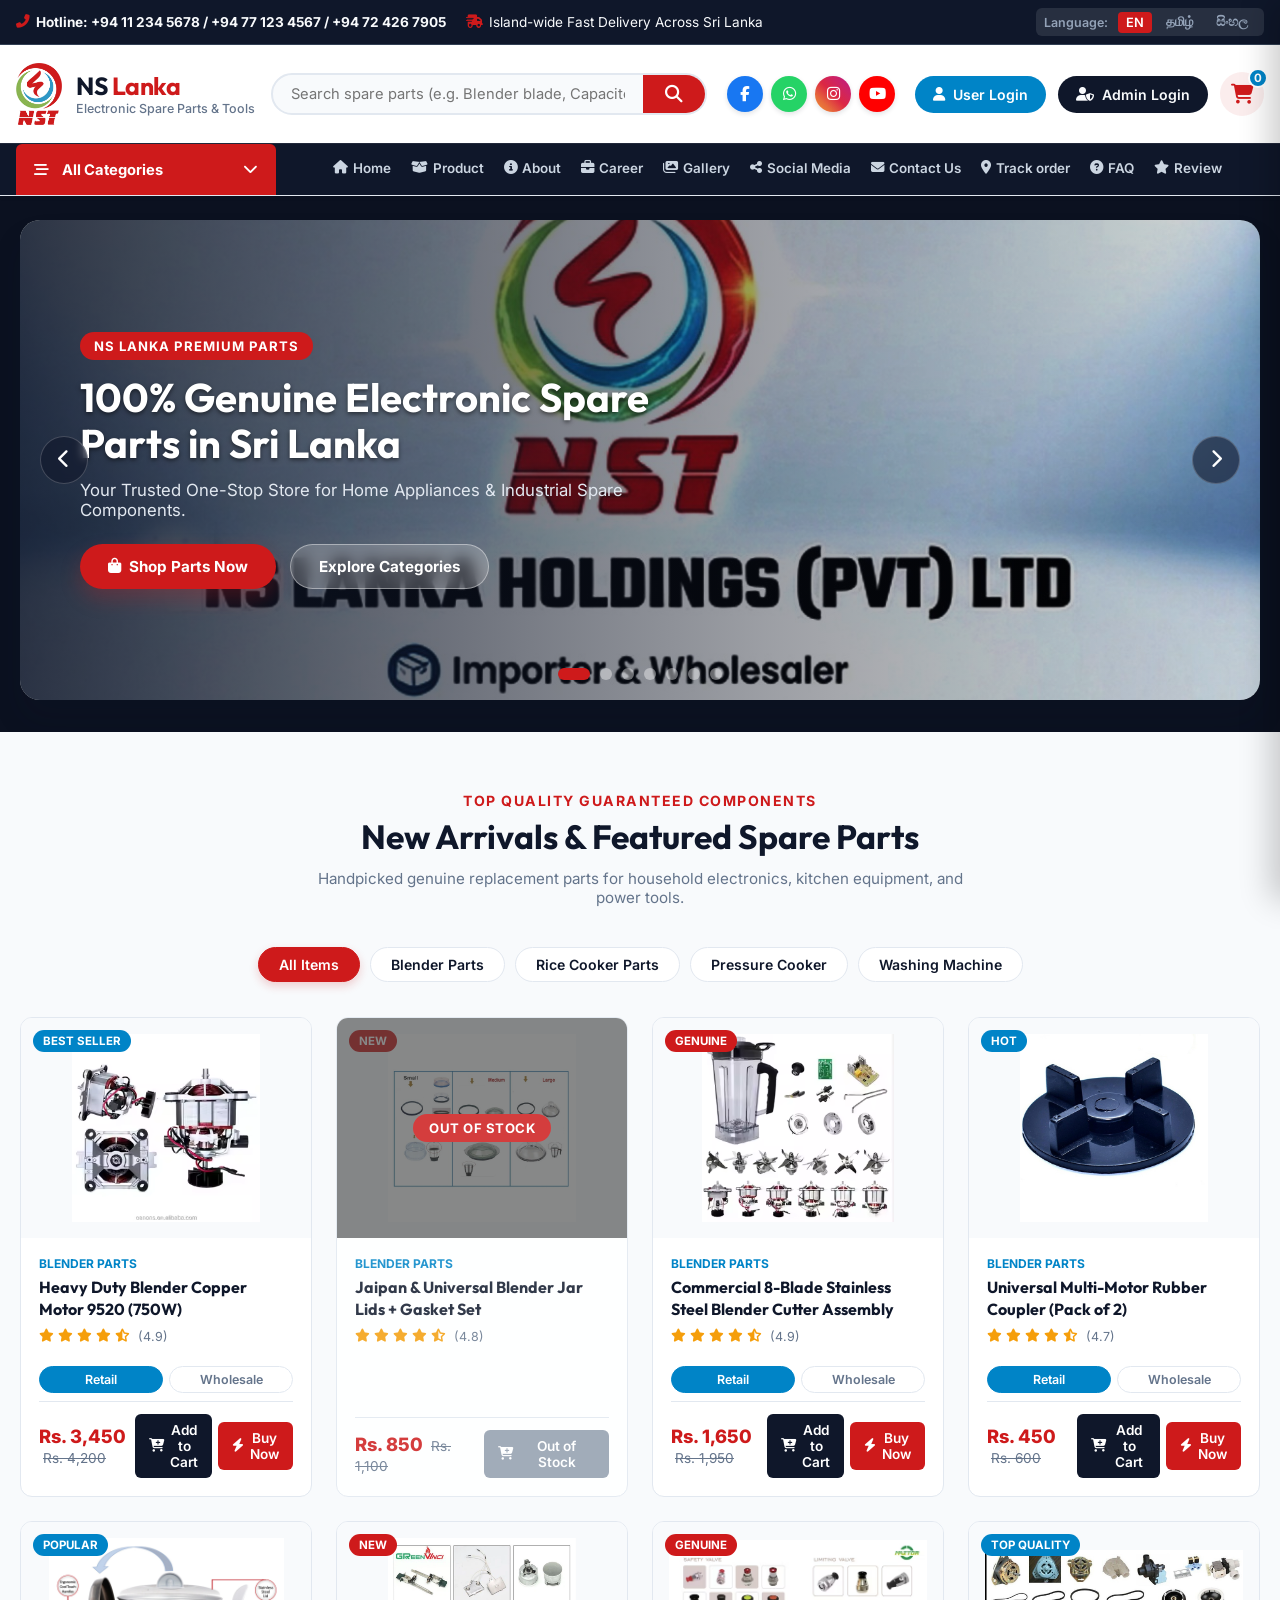
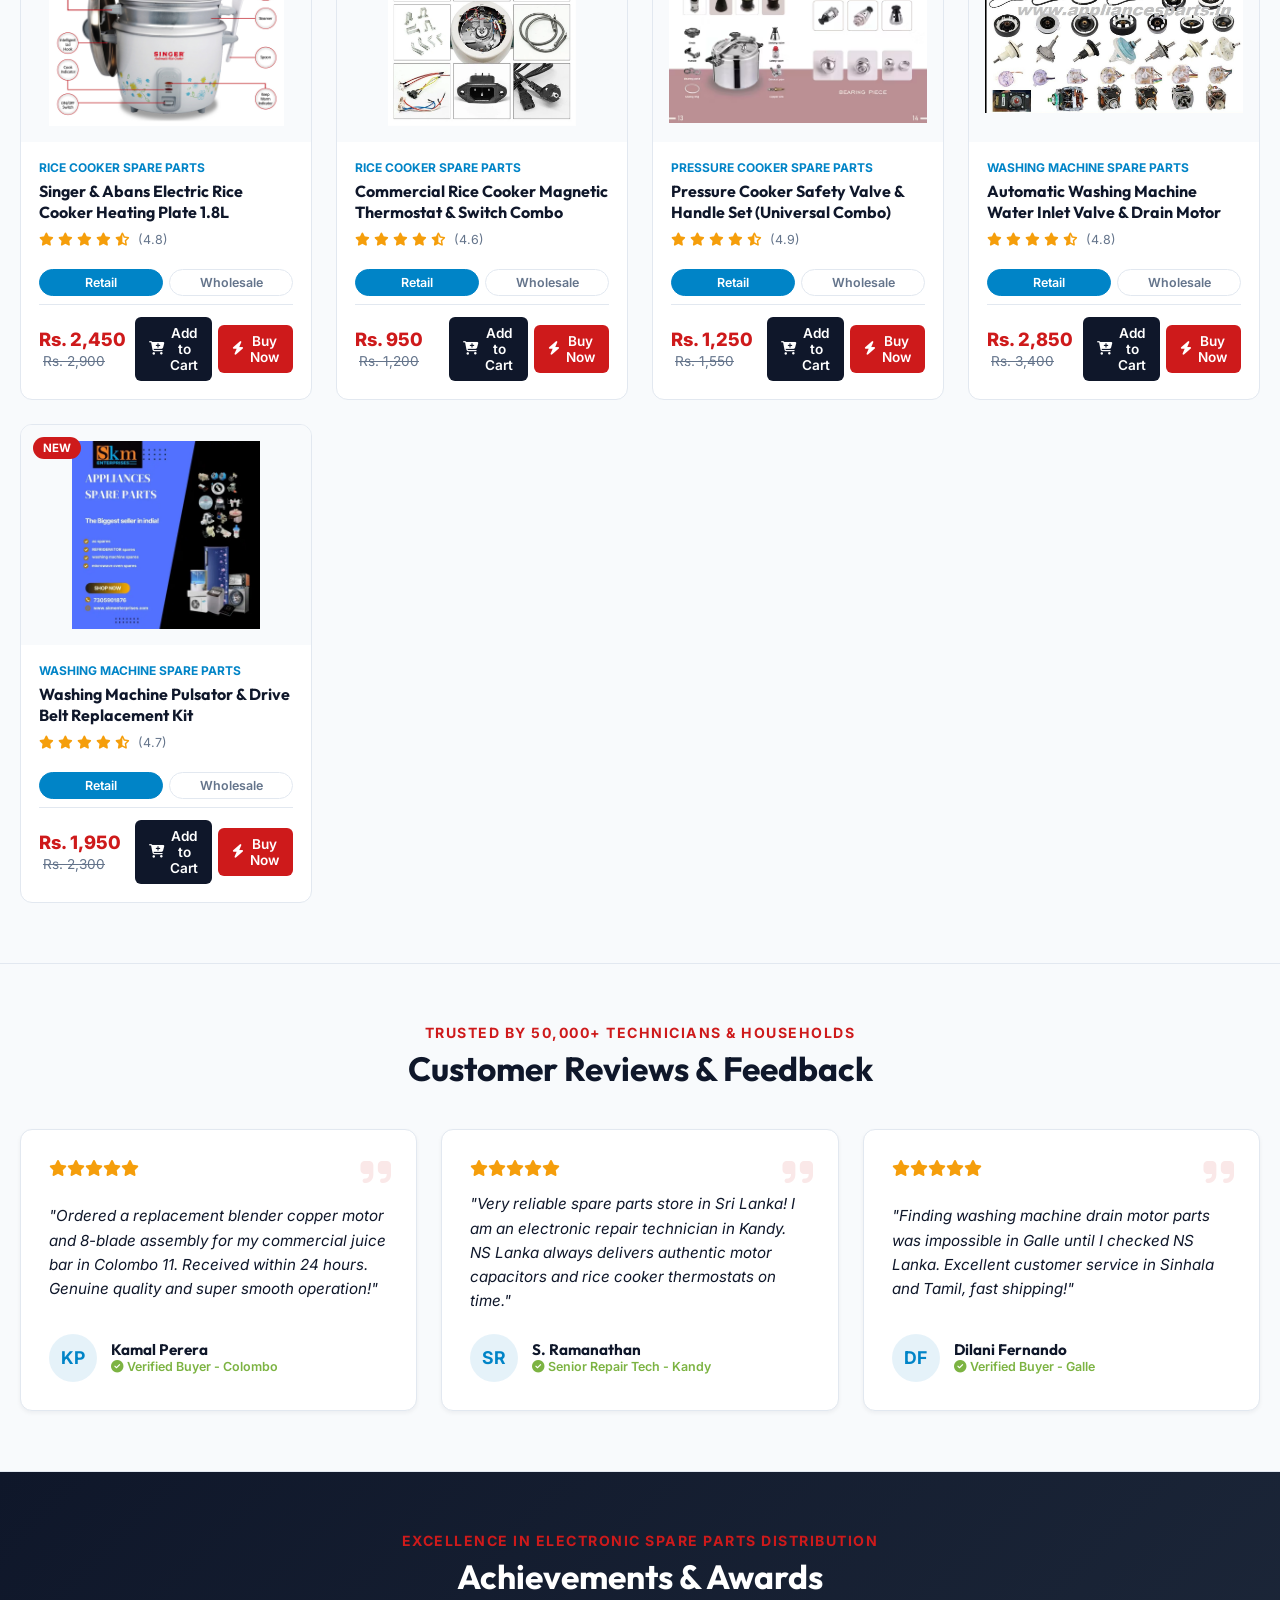
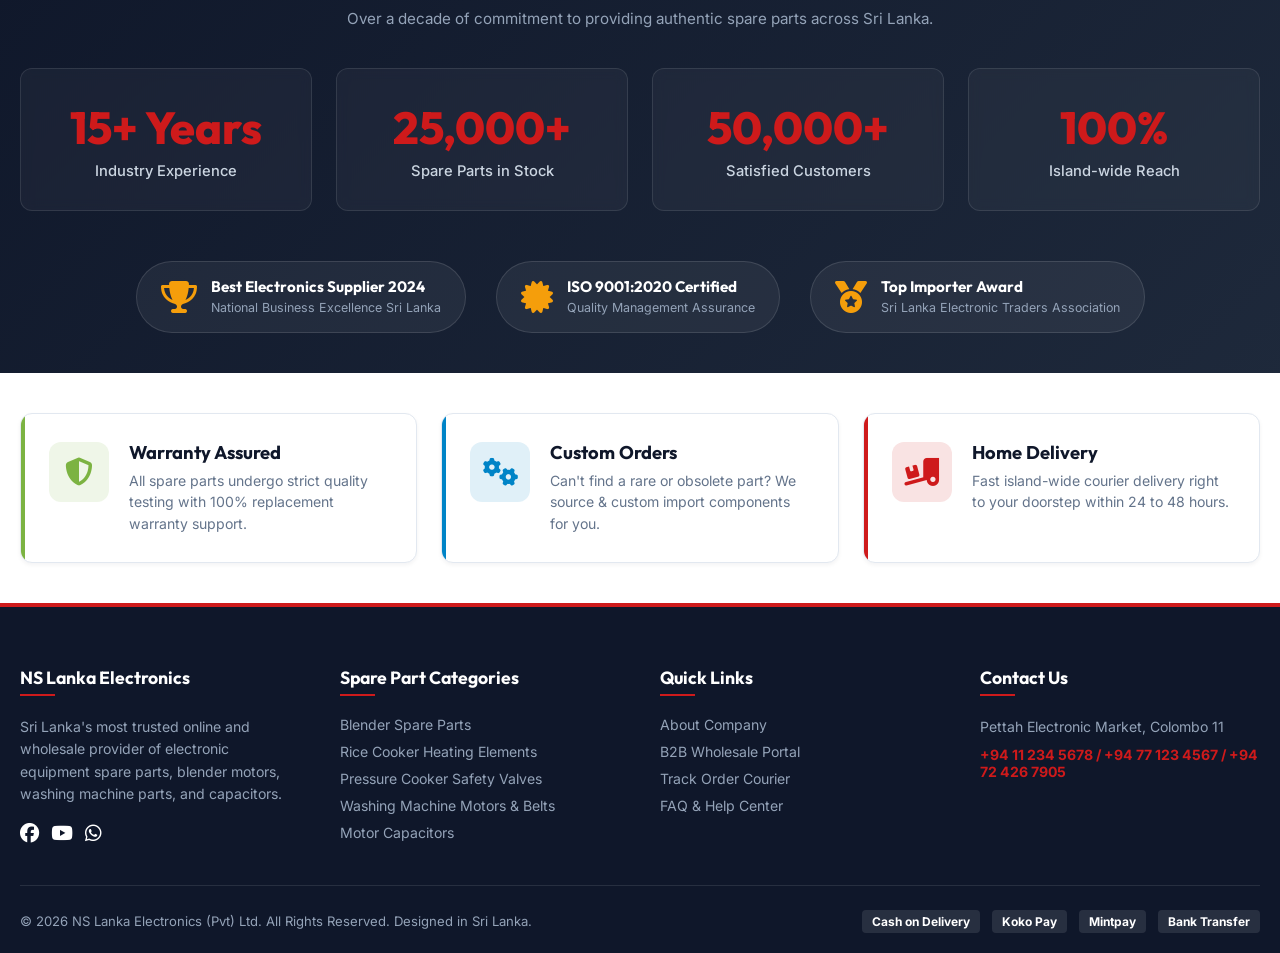
<file: index.html>
﻿<!DOCTYPE html>
<html lang="en">
<head>
  <meta charset="UTF-8">
  <meta name="viewport" content="width=device-width, initial-scale=1.0">
  <title>NS Lanka Electronic Spare Parts | Genuine Components Sri Lanka</title>
  <meta name="description" content="Sri Lanka's leading store for genuine electronic spare parts, blender parts, rice cooker parts, washing machine spares, pressure cooker spares, capacitors, and industrial power supplies. Island-wide fast delivery.">
  
  <!-- FontAwesome Icons & Google Fonts -->
  <link rel="stylesheet" href="https://cdnjs.cloudflare.com/ajax/libs/font-awesome/6.4.0/css/all.min.css">
  <link rel="stylesheet" href="styles.css">
</head>
<body>

  <div class="top-bar">
    <div class="header-container">
      <div class="top-bar-info">
        <span><i class="fas fa-phone-alt"></i> <strong data-i18n="hotline">Hotline: +94 11 234 5678 / +94 77 123 4567 / +94 72 426 7905</strong></span>
        <span><i class="fas fa-truck-fast"></i> <span data-i18n="delivery_note">Island-wide Fast Delivery Across Sri Lanka</span></span>
      </div>
      <div class="lang-selector">
        <span style="font-size:0.78rem; font-weight:600; color:#94A3B8; margin-right:4px;">Language:</span>
        <button class="lang-btn active" data-lang="en">EN</button>
        <button class="lang-btn" data-lang="ta">தமிழ்</button>
        <button class="lang-btn" data-lang="si">සිංහල</button>
      </div>
    </div>
  </div>

  <header class="main-header">
    <div class="header-container">
      <div class="header-top-row">
        
        <a href="index.html" class="brand-logo-wrap">
          <img src="Images/Logo/Logo.png" alt="NS Lanka Electronics Logo" class="brand-logo-img">
          <div class="brand-title-group">
            <h1>NS <span>Lanka</span></h1>
            <div class="brand-tagline">Electronic Spare Parts & Tools</div>
          </div>
        </a>

        <div class="header-search-container">
          <div class="search-box-wrapper">
            <input type="text" id="headerSearchInput" class="search-input" placeholder="Search spare parts (e.g. Blender blade, Capacitor, Heating element)..." data-i18n-placeholder="search_placeholder">
            <button class="search-btn"><i class="fas fa-search"></i></button>
          </div>
          <div id="searchResultsDropdown" class="search-results-dropdown"></div>
        </div>

        <div class="header-social-icons">
          <a href="https://facebook.com" target="_blank" class="header-social-btn fb" title="Facebook"><i class="fab fa-facebook-f"></i></a>
          <a href="https://whatsapp.com" target="_blank" class="header-social-btn wa" title="WhatsApp"><i class="fab fa-whatsapp"></i></a>
          <a href="https://instagram.com" target="_blank" class="header-social-btn ig" title="Instagram"><i class="fab fa-instagram"></i></a>
          <a href="https://youtube.com" target="_blank" class="header-social-btn yt" title="YouTube"><i class="fab fa-youtube"></i></a>
        </div>

        <div class="header-actions">
          <a href="login.html" class="user-login-btn">
            <i class="fas fa-user"></i> <span data-i18n="user_login">User Login</span>
          </a>
          <button id="adminLoginBtn" class="admin-login-btn">
            <i class="fas fa-user-shield"></i> <span data-i18n="admin_login">Admin Login</span>
          </button>
          <button id="headerCartBtn" class="cart-icon-btn">
            <i class="fas fa-shopping-cart"></i>
            <span id="cartBadge" class="cart-badge">0</span>
          </button>
        </div>
      </div>
    </div>

    <div class="nav-category-bar">
      <div class="header-container">
        <div class="nav-row">

          <div class="category-dropdown-wrapper">
            <button class="category-toggle-btn">
              <span><i class="fas fa-bars-staggered" style="margin-right:10px;"></i> <span data-i18n="all_categories">All Categories</span></span>
              <i class="fas fa-chevron-down arrow"></i>
            </button>

            <ul class="category-menu-list">
              <li class="category-menu-item"><a href="#" class="category-menu-link" onclick="filterCategory('cat_blender')"><span><i class="fas fa-blender"></i> <span data-i18n="cat_blender">Blender parts</span></span> <i class="fas fa-angle-right"></i></a></li>
              <li class="category-menu-item"><a href="#" class="category-menu-link" onclick="filterCategory('cat_rice_cooker')"><span><i class="fas fa-bowl-rice"></i> <span data-i18n="cat_rice_cooker">Rice cooker spare parts</span></span> <i class="fas fa-angle-right"></i></a></li>
              <li class="category-menu-item"><a href="#" class="category-menu-link" onclick="filterCategory('cat_kettle')"><span><i class="fas fa-mug-hot"></i> <span data-i18n="cat_kettle">Electric kettle spare parts</span></span> <i class="fas fa-angle-right"></i></a></li>
              <li class="category-menu-item"><a href="#" class="category-menu-link" onclick="filterCategory('cat_pressure_cooker')"><span><i class="fas fa-temperature-arrow-up"></i> <span data-i18n="cat_pressure_cooker">Pressure cooker spare parts</span></span> <i class="fas fa-angle-right"></i></a></li>
              <li class="category-menu-item"><a href="#" class="category-menu-link" onclick="filterCategory('cat_fan')"><span><i class="fas fa-fan"></i> <span data-i18n="cat_fan">Fan spare parts</span></span> <i class="fas fa-angle-right"></i></a></li>
              <li class="category-menu-item"><a href="#" class="category-menu-link" onclick="filterCategory('cat_gas_cooker')"><span><i class="fas fa-fire-burner"></i> <span data-i18n="cat_gas_cooker">Gas cooker spare parts</span></span> <i class="fas fa-angle-right"></i></a></li>
              <li class="category-menu-item"><a href="#" class="category-menu-link" onclick="filterCategory('cat_oven')"><span><i class="fas fa-microchip"></i> <span data-i18n="cat_oven">Oven spare parts</span></span> <i class="fas fa-angle-right"></i></a></li>
              <li class="category-menu-item"><a href="#" class="category-menu-link" onclick="filterCategory('cat_washing_machine')"><span><i class="fas fa-soap"></i> <span data-i18n="cat_washing_machine">Washing machine spare parts</span></span> <i class="fas fa-angle-right"></i></a></li>
              <li class="category-menu-item"><a href="#" class="category-menu-link" onclick="filterCategory('cat_refrigerator')"><span><i class="fas fa-snowflake"></i> <span data-i18n="cat_refrigerator">Refrigerator spare parts</span></span> <i class="fas fa-angle-right"></i></a></li>
              <li class="category-menu-item"><a href="#" class="category-menu-link" onclick="filterCategory('cat_air_conditioner')"><span><i class="fas fa-wind"></i> <span data-i18n="cat_air_conditioner">Air conditioner spare parts</span></span> <i class="fas fa-angle-right"></i></a></li>
              <li class="category-menu-item"><a href="#" class="category-menu-link" onclick="filterCategory('cat_water_pump')"><span><i class="fas fa-faucet-drip"></i> <span data-i18n="cat_water_pump">Water pump spare parts</span></span> <i class="fas fa-angle-right"></i></a></li>
              <li class="category-menu-item"><a href="#" class="category-menu-link" onclick="filterCategory('cat_power_tools')"><span><i class="fas fa-screwdriver-wrench"></i> <span data-i18n="cat_power_tools">Power tools spare parts</span></span> <i class="fas fa-angle-right"></i></a></li>
              <li class="category-menu-item"><a href="#" class="category-menu-link" onclick="filterCategory('cat_capacitor')"><span><i class="fas fa-charging-station"></i> <span data-i18n="cat_capacitor">Motor capacitor</span></span> <i class="fas fa-angle-right"></i></a></li>
              <li class="category-menu-item"><a href="#" class="category-menu-link" onclick="filterCategory('cat_gadgets')"><span><i class="fas fa-plug"></i> <span data-i18n="cat_gadgets">Electrical gadgets</span></span> <i class="fas fa-angle-right"></i></a></li>
              <li class="category-menu-item"><a href="#" class="category-menu-link" onclick="filterCategory('cat_power_supplies')"><span><i class="fas fa-car-battery"></i> <span data-i18n="cat_power_supplies">AC DC power supplies</span></span> <i class="fas fa-angle-right"></i></a></li>
              <li class="category-menu-item"><a href="#" class="category-menu-link" onclick="filterCategory('cat_av_connectors')"><span><i class="fas fa-sliders"></i> <span data-i18n="cat_av_connectors">Audio video connectors</span></span> <i class="fas fa-angle-right"></i></a></li>
              <li class="category-menu-item"><a href="#" class="category-menu-link" onclick="filterCategory('cat_av_cables')"><span><i class="fas fa-network-wired"></i> <span data-i18n="cat_av_cables">Audio video cables</span></span> <i class="fas fa-angle-right"></i></a></li>
              <li class="category-menu-item"><a href="#" class="category-menu-link" onclick="filterCategory('cat_wall_brackets')"><span><i class="fas fa-tv"></i> <span data-i18n="cat_wall_brackets">LCD/LED wall brackets</span></span> <i class="fas fa-angle-right"></i></a></li>
              <li class="category-menu-item"><a href="#" class="category-menu-link" onclick="filterCategory('cat_soldering')"><span><i class="fas fa-fire"></i> <span data-i18n="cat_soldering">Soldering Accessories</span></span> <i class="fas fa-angle-right"></i></a></li>
              <li class="category-menu-item"><a href="#" class="category-menu-link" onclick="filterCategory('cat_microphones')"><span><i class="fas fa-microphone"></i> <span data-i18n="cat_microphones">Microphones</span></span> <i class="fas fa-angle-right"></i></a></li>
            </ul>
          </div>

          <!-- MAIN NAVIGATION TABS -->
          <nav class="nav-tabs-wrapper">
            <ul class="nav-tabs-list">
              <li class="nav-tab-item"><a href="index.html" class="nav-tab-link"><i class="fas fa-home"></i> <span data-i18n="tab_home">Home</span></a></li>
              <li class="nav-tab-item"><a href="product.html" class="nav-tab-link"><i class="fas fa-box-open"></i> <span data-i18n="tab_product">Product</span></a></li>
              <li class="nav-tab-item"><a href="about.html" class="nav-tab-link"><i class="fas fa-circle-info"></i> <span data-i18n="tab_about">About</span></a></li>
              <li class="nav-tab-item"><a href="career.html" class="nav-tab-link"><i class="fas fa-briefcase"></i> <span data-i18n="tab_career">Career</span></a></li>
              <li class="nav-tab-item"><a href="gallery.html" class="nav-tab-link"><i class="fas fa-images"></i> <span data-i18n="tab_gallery">Gallery</span></a></li>
              <li class="nav-tab-item"><a href="social.html" class="nav-tab-link"><i class="fas fa-share-nodes"></i> <span data-i18n="tab_social">Social Media</span></a></li>
              <li class="nav-tab-item"><a href="contact.html" class="nav-tab-link"><i class="fas fa-envelope"></i> <span data-i18n="tab_contact">Contact Us</span></a></li>
              <li class="nav-tab-item"><a href="track.html" class="nav-tab-link"><i class="fas fa-location-dot"></i> <span data-i18n="tab_track">Track order</span></a></li>
              <li class="nav-tab-item"><a href="faq.html" class="nav-tab-link"><i class="fas fa-circle-question"></i> <span data-i18n="tab_faq">FAQ</span></a></li>
              <li class="nav-tab-item"><a href="review.html" class="nav-tab-link"><i class="fas fa-star"></i> <span data-i18n="tab_review">Review</span></a></li>
            
            </ul>
          </nav>
        </div>
      </div>
    </div>
  </header>
  <main id="mainContainer">

    <!-- ==================== HOME PAGE VIEW ==================== -->
    <div id="home-view" class="page-view active">
      
      <!-- 1. HERO SECTION (AUTOMATIC HORIZONTAL POSTER CAROUSEL) -->
      <section class="hero-section">
        <div class="container">
          <div class="hero-carousel-container">
            <div id="heroCarouselTrack" class="hero-carousel-track">
              
              <!-- Slide 1 -->
              <div class="hero-slide">
                <img src="Images/Hero_section/1.jpeg" alt="Hero Poster 1">
                <div class="hero-slide-overlay">
                  <div class="hero-slide-content">
                    <span class="hero-tag">NS Lanka Premium Parts</span>
                    <h2 data-i18n="hero_title">100% Genuine Electronic Spare Parts in Sri Lanka</h2>
                    <p data-i18n="hero_subtitle">Your Trusted One-Stop Store for Home Appliances & Industrial Spare Components.</p>
                    <div class="hero-buttons">
                      <a href="#" class="btn-primary" onclick="switchTab('product')"><i class="fas fa-bag-shopping"></i> <span data-i18n="hero_cta1">Shop Parts Now</span></a>
                      <a href="#" class="btn-secondary" onclick="switchTab('product')"><span data-i18n="hero_cta2">Explore Categories</span></a>
                    </div>
                  </div>
                </div>
              </div>

              <!-- Slide 2 -->
              <div class="hero-slide">
                <img src="Images/Hero_section/2.jpeg" alt="Hero Poster 2">
                <div class="hero-slide-overlay">
                  <div class="hero-slide-content">
                    <span class="hero-tag">Blender & Mixer Spares</span>
                    <h2>Heavy Duty Motors, Blades & Jar Couplers</h2>
                    <p>Upgrade and repair your kitchen blenders with high-temperature copper windings.</p>
                    <div class="hero-buttons">
                      <a href="#" class="btn-primary" onclick="switchTab('product')"><i class="fas fa-cart-shopping"></i> Shop Blender Parts</a>
                    </div>
                  </div>
                </div>
              </div>

              <!-- Slide 3 -->
              <div class="hero-slide">
                <img src="Images/Hero_section/3.jpeg" alt="Hero Poster 3">
                <div class="hero-slide-overlay">
                  <div class="hero-slide-content">
                    <span class="hero-tag">Washing Machine & Appliance Parts</span>
                    <h2>Pulsators, Valves, Capacitors & Switches</h2>
                    <p>Original replacement elements for Singer, Abans, LG, Samsung & Panasonic models.</p>
                    <div class="hero-buttons">
                      <a href="#" class="btn-primary" onclick="switchTab('product')"><i class="fas fa-bolt"></i> Browse Catalog</a>
                    </div>
                  </div>
                </div>
              </div>

              <!-- Slide 4 -->
              <div class="hero-slide"><img src="Images/Hero_section/4.jpeg" alt="Hero Poster 4"></div>
              <!-- Slide 5 -->
              <div class="hero-slide"><img src="Images/Hero_section/5.jpeg" alt="Hero Poster 5"></div>
              <!-- Slide 6 -->
              <div class="hero-slide"><img src="Images/Hero_section/6.jpeg" alt="Hero Poster 6"></div>
              <!-- Slide 7 -->
              <div class="hero-slide"><img src="Images/Hero_section/7.jpeg" alt="Hero Poster 7"></div>

            </div>

            <!-- Carousel Navigation Buttons -->
            <button id="heroPrevBtn" class="carousel-btn prev"><i class="fas fa-chevron-left"></i></button>
            <button id="heroNextBtn" class="carousel-btn next"><i class="fas fa-chevron-right"></i></button>

            <!-- Carousel Indicator Dots -->
            <div class="carousel-dots">
              <div class="carousel-dot active"></div>
              <div class="carousel-dot"></div>
              <div class="carousel-dot"></div>
              <div class="carousel-dot"></div>
              <div class="carousel-dot"></div>
              <div class="carousel-dot"></div>
              <div class="carousel-dot"></div>
            </div>
          </div>
        </div>
      </section>

      <!-- 2. NEW ARRIVALS SECTION -->
      <section class="section-padding">
        <div class="container">
          <div class="section-header">
            <span class="section-sub-title" data-i18n="new_arrivals_sub">Top Quality Guaranteed Components</span>
            <h2 class="section-main-title" data-i18n="new_arrivals_title">New Arrivals & Featured Spare Parts</h2>
            <p class="section-desc">Handpicked genuine replacement parts for household electronics, kitchen equipment, and power tools.</p>
          </div>

          <!-- Product Filter Pills -->
          <div class="product-filter-pills">
            <button class="filter-pill active" data-category="all">All Items</button>
            <button class="filter-pill" data-category="cat_blender">Blender Parts</button>
            <button class="filter-pill" data-category="cat_rice_cooker">Rice Cooker Parts</button>
            <button class="filter-pill" data-category="cat_pressure_cooker">Pressure Cooker</button>
            <button class="filter-pill" data-category="cat_washing_machine">Washing Machine</button>
          </div>

          <!-- Product Grid -->
          <div id="newArrivalsGrid" class="products-grid"></div>
        </div>
      </section>

      <!-- 3. CUSTOMER REVIEWS SECTION -->
      <section class="section-padding reviews-section">
        <div class="container">
          <div class="section-header">
            <span class="section-sub-title" data-i18n="reviews_sub">Trusted by 50,000+ Technicians & Households</span>
            <h2 class="section-main-title" data-i18n="reviews_title">Customer Reviews & Feedback</h2>
          </div>

          <div class="reviews-grid">
            <div class="review-card">
              <i class="fas fa-quote-right quote-icon"></i>
              <div class="review-stars">
                <i class="fas fa-star"></i><i class="fas fa-star"></i><i class="fas fa-star"></i><i class="fas fa-star"></i><i class="fas fa-star"></i>
              </div>
              <p class="review-text">"Ordered a replacement blender copper motor and 8-blade assembly for my commercial juice bar in Colombo 11. Received within 24 hours. Genuine quality and super smooth operation!"</p>
              <div class="review-author">
                <div class="author-avatar">KP</div>
                <div class="author-details">
                  <h4>Kamal Perera</h4>
                  <span><i class="fas fa-circle-check"></i> Verified Buyer - Colombo</span>
                </div>
              </div>
            </div>

            <div class="review-card">
              <i class="fas fa-quote-right quote-icon"></i>
              <div class="review-stars">
                <i class="fas fa-star"></i><i class="fas fa-star"></i><i class="fas fa-star"></i><i class="fas fa-star"></i><i class="fas fa-star"></i>
              </div>
              <p class="review-text">"Very reliable spare parts store in Sri Lanka! I am an electronic repair technician in Kandy. NS Lanka always delivers authentic motor capacitors and rice cooker thermostats on time."</p>
              <div class="review-author">
                <div class="author-avatar">SR</div>
                <div class="author-details">
                  <h4>S. Ramanathan</h4>
                  <span><i class="fas fa-circle-check"></i> Senior Repair Tech - Kandy</span>
                </div>
              </div>
            </div>

            <div class="review-card">
              <i class="fas fa-quote-right quote-icon"></i>
              <div class="review-stars">
                <i class="fas fa-star"></i><i class="fas fa-star"></i><i class="fas fa-star"></i><i class="fas fa-star"></i><i class="fas fa-star"></i>
              </div>
              <p class="review-text">"Finding washing machine drain motor parts was impossible in Galle until I checked NS Lanka. Excellent customer service in Sinhala and Tamil, fast shipping!"</p>
              <div class="review-author">
                <div class="author-avatar">DF</div>
                <div class="author-details">
                  <h4>Dilani Fernando</h4>
                  <span><i class="fas fa-circle-check"></i> Verified Buyer - Galle</span>
                </div>
              </div>
            </div>
          </div>
        </div>
      </section>

      <!-- 4. ACHIEVEMENTS AND AWARDS SECTION -->
      <section class="section-padding achievements-section">
        <div class="container">
          <div class="section-header">
            <span class="section-sub-title" data-i18n="awards_sub">Excellence in Electronic Spare Parts Distribution</span>
            <h2 class="section-main-title" data-i18n="awards_title">Achievements & Awards</h2>
            <p class="section-desc">Over a decade of commitment to providing authentic spare parts across Sri Lanka.</p>
          </div>

          <!-- Counter Stats -->
          <div class="stats-grid">
            <div class="stat-card">
              <div class="stat-number" data-i18n="stat_years">15+ Years</div>
              <div class="stat-label" data-i18n="stat_years_lbl">Industry Experience</div>
            </div>
            <div class="stat-card">
              <div class="stat-number" data-i18n="stat_parts">25,000+</div>
              <div class="stat-label" data-i18n="stat_parts_lbl">Spare Parts in Stock</div>
            </div>
            <div class="stat-card">
              <div class="stat-number" data-i18n="stat_customers">50,000+</div>
              <div class="stat-label" data-i18n="stat_customers_lbl">Satisfied Customers</div>
            </div>
            <div class="stat-card">
              <div class="stat-number" data-i18n="stat_deliveries">100%</div>
              <div class="stat-label" data-i18n="stat_deliveries_lbl">Island-wide Reach</div>
            </div>
          </div>

          <!-- Award Badges -->
          <div class="awards-flex">
            <div class="award-badge-card">
              <i class="fas fa-trophy"></i>
              <div>
                <h4>Best Electronics Supplier 2024</h4>
                <span>National Business Excellence Sri Lanka</span>
              </div>
            </div>
            <div class="award-badge-card">
              <i class="fas fa-certificate"></i>
              <div>
                <h4>ISO 9001:2020 Certified</h4>
                <span>Quality Management Assurance</span>
              </div>
            </div>
            <div class="award-badge-card">
              <i class="fas fa-medal"></i>
              <div>
                <h4>Top Importer Award</h4>
                <span>Sri Lanka Electronic Traders Association</span>
              </div>
            </div>
          </div>
        </div>
      </section>

      <!-- 5. THREE FEATURE CARDS (WARRANTY ASSURED, CUSTOM ORDERS, HOME DELIVERY) -->
      <section class="feature-cards-section">
        <div class="container">
          <div class="feature-cards-grid">
            
            <!-- Card 1: Warranty Assured -->
            <div class="feature-card" style="--card-color: #7CB342; --icon-bg: rgba(124,179,66,0.12); --icon-color: #7CB342;">
              <div class="feature-icon-box">
                <i class="fas fa-shield-halved"></i>
              </div>
              <div class="feature-card-content">
                <h3 data-i18n="card1_title">Warranty Assured</h3>
                <p data-i18n="card1_desc">All spare parts undergo strict quality testing with 100% replacement warranty support.</p>
              </div>
            </div>

            <!-- Card 2: Custom Orders -->
            <div class="feature-card" style="--card-color: #0084C7; --icon-bg: rgba(0,132,199,0.12); --icon-color: #0084C7;">
              <div class="feature-icon-box">
                <i class="fas fa-gears"></i>
              </div>
              <div class="feature-card-content">
                <h3 data-i18n="card2_title">Custom Orders</h3>
                <p data-i18n="card2_desc">Can't find a rare or obsolete part? We source & custom import components for you.</p>
              </div>
            </div>

            <!-- Card 3: Home Delivery -->
            <div class="feature-card" style="--card-color: #CE1A1B; --icon-bg: rgba(206,26,27,0.12); --icon-color: #CE1A1B;">
              <div class="feature-icon-box">
                <i class="fas fa-truck-ramp-box"></i>
              </div>
              <div class="feature-card-content">
                <h3 data-i18n="card3_title">Home Delivery</h3>
                <p data-i18n="card3_desc">Fast island-wide courier delivery right to your doorstep within 24 to 48 hours.</p>
              </div>
            </div>

          </div>
        </div>
      </section>

    </div>

  </main>

  <!-- SHOPPING CART DRAWER -->
  <div id="cartDrawer" class="cart-drawer">
    <div class="cart-header">
      <h3><i class="fas fa-shopping-bag"></i> Your Shopping Cart</h3>
      <button id="closeCartBtn" class="modal-close-btn"><i class="fas fa-xmark"></i></button>
    </div>
    <div id="cartItemsList" class="cart-items-list"></div>
    <div class="cart-footer">
      <div class="cart-total-row">
        <span>Total (LKR):</span>
        <span id="cartTotalAmount">Rs. 0</span>
      </div>
      <button class="btn-primary" style="width:100%; text-align:center;" onclick="checkoutCart()">Proceed to Checkout</button>
    </div>
  </div>

  <!-- ADMIN LOGIN MODAL -->
  <div id="adminModal" class="modal-backdrop">
    <div class="modal-box">
      <div class="modal-header">
        <h3><i class="fas fa-lock"></i> NS Lanka Admin Portal</h3>
        <button id="closeAdminModal" class="modal-close-btn"><i class="fas fa-xmark"></i></button>
      </div>
      <div class="modal-body">
        <form id="adminLoginForm">
          <div class="form-group">
            <label>Admin Username</label>
            <input type="text" class="form-control" value="admin" required>
          </div>
          <div class="form-group">
            <label>Password</label>
            <input type="password" class="form-control" value="password" required>
          </div>
          <button type="submit" class="btn-primary" style="width:100%;">Sign In to Dashboard</button>
        </form>
      </div>
    </div>
  </div>

  <!-- QUICK VIEW PRODUCT MODAL -->
  <div id="quickViewModal" class="modal-backdrop">
    <div class="modal-box" style="max-width:650px;">
      <div class="modal-header">
        <h3>Product Details</h3>
        <button class="modal-close-btn" onclick="closeQuickView()"><i class="fas fa-xmark"></i></button>
      </div>
      <div id="quickViewContent" class="modal-body"></div>
    </div>
  </div>

  <!-- TOAST CONTAINER -->
  <div id="toastContainer" class="toast-container"></div>

  <footer class="site-footer">
    <div class="container">
      <div class="footer-grid">
        <div class="footer-col">
          <h3 style="color:#FFF;">NS Lanka Electronics</h3>
          <p style="font-size:0.88rem; line-height:1.6; margin-bottom:15px;">Sri Lanka's most trusted online and wholesale provider of electronic equipment spare parts, blender motors, washing machine parts, and capacitors.</p>
          <div style="display:flex; gap:12px; font-size:1.2rem; color:#FFF;">
            <a href="#"><i class="fab fa-facebook"></i></a>
            <a href="#"><i class="fab fa-youtube"></i></a>
            <a href="#"><i class="fab fa-whatsapp"></i></a>
          </div>
        </div>

        <div class="footer-col">
          <h3>Spare Part Categories</h3>
          <ul class="footer-links">
            <li><a href="#">Blender Spare Parts</a></li>
            <li><a href="#">Rice Cooker Heating Elements</a></li>
            <li><a href="#">Pressure Cooker Safety Valves</a></li>
            <li><a href="#">Washing Machine Motors & Belts</a></li>
            <li><a href="#">Motor Capacitors</a></li>
          </ul>
        </div>

        <div class="footer-col">
          <h3>Quick Links</h3>
          <ul class="footer-links">
            <li><a href="#" onclick="switchTab('about')">About Company</a></li>
            <li><a href="#" onclick="switchTab('wholesale')">B2B Wholesale Portal</a></li>
            <li><a href="#" onclick="switchTab('track')">Track Order Courier</a></li>
            <li><a href="#" onclick="switchTab('faq')">FAQ & Help Center</a></li>
          </ul>
        </div>

        <div class="footer-col">
          <h3>Contact Us</h3>
          <p style="font-size:0.88rem; line-height:1.6; margin-bottom:8px;">Pettah Electronic Market, Colombo 11</p>
          <p style="font-size:0.88rem; color:#CE1A1B; font-weight:700;">+94 11 234 5678 / +94 77 123 4567 / +94 72 426 7905</p>
        </div>
      </div>

      <div class="footer-bottom">
        <div>© 2026 NS Lanka Electronics (Pvt) Ltd. All Rights Reserved. Designed in Sri Lanka.</div>
        <div class="payment-badges">
          <span class="payment-badge">Cash on Delivery</span>
          <span class="payment-badge">Koko Pay</span>
          <span class="payment-badge">Mintpay</span>
          <span class="payment-badge">Bank Transfer</span>
        </div>
      </div>
    </div>
  </footer>
<script src="script.js"></script>
</body>
</html>
</file>
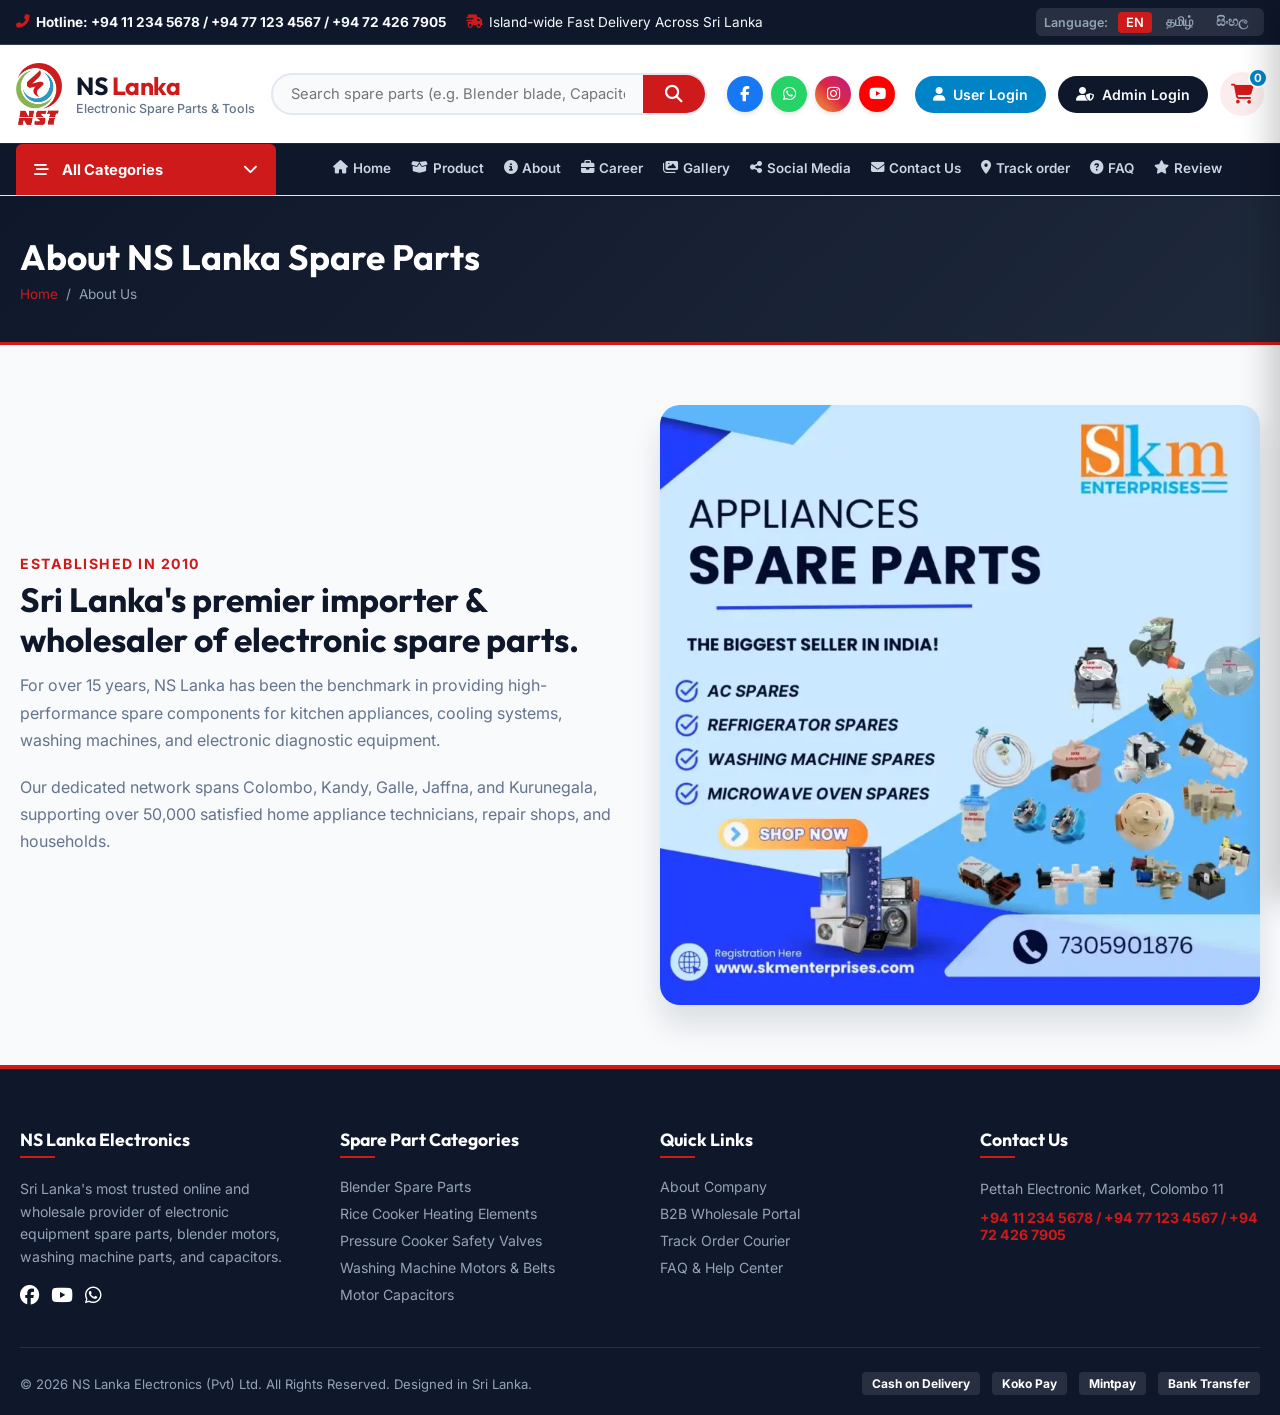
<file: about.html>
﻿<!DOCTYPE html>
<html lang="en">
<head>
  <meta charset="UTF-8">
  <meta name="viewport" content="width=device-width, initial-scale=1.0">
  <title>About Us - NS Lanka Electronic Spare Parts</title>
  <meta name="description" content="Learn about NS Lanka, Sri Lanka's premier importer and wholesaler of electronic spare parts since 2010.">
  
  <link rel="stylesheet" href="https://cdnjs.cloudflare.com/ajax/libs/font-awesome/6.4.0/css/all.min.css">
  <link rel="stylesheet" href="styles.css">
</head>
<body>

  <div class="top-bar">
    <div class="header-container">
      <div class="top-bar-info">
        <span><i class="fas fa-phone-alt"></i> <strong data-i18n="hotline">Hotline: +94 11 234 5678 / +94 77 123 4567 / +94 72 426 7905</strong></span>
        <span><i class="fas fa-truck-fast"></i> <span data-i18n="delivery_note">Island-wide Fast Delivery Across Sri Lanka</span></span>
      </div>
      <div class="lang-selector">
        <span style="font-size:0.78rem; font-weight:600; color:#94A3B8; margin-right:4px;">Language:</span>
        <button class="lang-btn active" data-lang="en">EN</button>
        <button class="lang-btn" data-lang="ta">தமிழ்</button>
        <button class="lang-btn" data-lang="si">සිංහල</button>
      </div>
    </div>
  </div>

  <header class="main-header">
    <div class="header-container">
      <div class="header-top-row">
        
        <a href="index.html" class="brand-logo-wrap">
          <img src="Images/Logo/Logo.png" alt="NS Lanka Electronics Logo" class="brand-logo-img">
          <div class="brand-title-group">
            <h1>NS <span>Lanka</span></h1>
            <div class="brand-tagline">Electronic Spare Parts & Tools</div>
          </div>
        </a>

        <div class="header-search-container">
          <div class="search-box-wrapper">
            <input type="text" id="headerSearchInput" class="search-input" placeholder="Search spare parts (e.g. Blender blade, Capacitor, Heating element)..." data-i18n-placeholder="search_placeholder">
            <button class="search-btn"><i class="fas fa-search"></i></button>
          </div>
          <div id="searchResultsDropdown" class="search-results-dropdown"></div>
        </div>

        <div class="header-social-icons">
          <a href="https://facebook.com" target="_blank" class="header-social-btn fb" title="Facebook"><i class="fab fa-facebook-f"></i></a>
          <a href="https://whatsapp.com" target="_blank" class="header-social-btn wa" title="WhatsApp"><i class="fab fa-whatsapp"></i></a>
          <a href="https://instagram.com" target="_blank" class="header-social-btn ig" title="Instagram"><i class="fab fa-instagram"></i></a>
          <a href="https://youtube.com" target="_blank" class="header-social-btn yt" title="YouTube"><i class="fab fa-youtube"></i></a>
        </div>

        <div class="header-actions">
          <a href="login.html" class="user-login-btn">
            <i class="fas fa-user"></i> <span data-i18n="user_login">User Login</span>
          </a>
          <button id="adminLoginBtn" class="admin-login-btn">
            <i class="fas fa-user-shield"></i> <span data-i18n="admin_login">Admin Login</span>
          </button>
          <button id="headerCartBtn" class="cart-icon-btn">
            <i class="fas fa-shopping-cart"></i>
            <span id="cartBadge" class="cart-badge">0</span>
          </button>
        </div>
      </div>
    </div>

    <div class="nav-category-bar">
      <div class="header-container">
        <div class="nav-row">

          <div class="category-dropdown-wrapper">
            <button class="category-toggle-btn">
              <span><i class="fas fa-bars-staggered" style="margin-right:10px;"></i> <span data-i18n="all_categories">All Categories</span></span>
              <i class="fas fa-chevron-down arrow"></i>
            </button>

            <ul class="category-menu-list">
              <li class="category-menu-item"><a href="#" class="category-menu-link" onclick="filterCategory('cat_blender')"><span><i class="fas fa-blender"></i> <span data-i18n="cat_blender">Blender parts</span></span> <i class="fas fa-angle-right"></i></a></li>
              <li class="category-menu-item"><a href="#" class="category-menu-link" onclick="filterCategory('cat_rice_cooker')"><span><i class="fas fa-bowl-rice"></i> <span data-i18n="cat_rice_cooker">Rice cooker spare parts</span></span> <i class="fas fa-angle-right"></i></a></li>
              <li class="category-menu-item"><a href="#" class="category-menu-link" onclick="filterCategory('cat_kettle')"><span><i class="fas fa-mug-hot"></i> <span data-i18n="cat_kettle">Electric kettle spare parts</span></span> <i class="fas fa-angle-right"></i></a></li>
              <li class="category-menu-item"><a href="#" class="category-menu-link" onclick="filterCategory('cat_pressure_cooker')"><span><i class="fas fa-temperature-arrow-up"></i> <span data-i18n="cat_pressure_cooker">Pressure cooker spare parts</span></span> <i class="fas fa-angle-right"></i></a></li>
              <li class="category-menu-item"><a href="#" class="category-menu-link" onclick="filterCategory('cat_fan')"><span><i class="fas fa-fan"></i> <span data-i18n="cat_fan">Fan spare parts</span></span> <i class="fas fa-angle-right"></i></a></li>
              <li class="category-menu-item"><a href="#" class="category-menu-link" onclick="filterCategory('cat_gas_cooker')"><span><i class="fas fa-fire-burner"></i> <span data-i18n="cat_gas_cooker">Gas cooker spare parts</span></span> <i class="fas fa-angle-right"></i></a></li>
              <li class="category-menu-item"><a href="#" class="category-menu-link" onclick="filterCategory('cat_oven')"><span><i class="fas fa-microchip"></i> <span data-i18n="cat_oven">Oven spare parts</span></span> <i class="fas fa-angle-right"></i></a></li>
              <li class="category-menu-item"><a href="#" class="category-menu-link" onclick="filterCategory('cat_washing_machine')"><span><i class="fas fa-soap"></i> <span data-i18n="cat_washing_machine">Washing machine spare parts</span></span> <i class="fas fa-angle-right"></i></a></li>
              <li class="category-menu-item"><a href="#" class="category-menu-link" onclick="filterCategory('cat_refrigerator')"><span><i class="fas fa-snowflake"></i> <span data-i18n="cat_refrigerator">Refrigerator spare parts</span></span> <i class="fas fa-angle-right"></i></a></li>
              <li class="category-menu-item"><a href="#" class="category-menu-link" onclick="filterCategory('cat_air_conditioner')"><span><i class="fas fa-wind"></i> <span data-i18n="cat_air_conditioner">Air conditioner spare parts</span></span> <i class="fas fa-angle-right"></i></a></li>
              <li class="category-menu-item"><a href="#" class="category-menu-link" onclick="filterCategory('cat_water_pump')"><span><i class="fas fa-faucet-drip"></i> <span data-i18n="cat_water_pump">Water pump spare parts</span></span> <i class="fas fa-angle-right"></i></a></li>
              <li class="category-menu-item"><a href="#" class="category-menu-link" onclick="filterCategory('cat_power_tools')"><span><i class="fas fa-screwdriver-wrench"></i> <span data-i18n="cat_power_tools">Power tools spare parts</span></span> <i class="fas fa-angle-right"></i></a></li>
              <li class="category-menu-item"><a href="#" class="category-menu-link" onclick="filterCategory('cat_capacitor')"><span><i class="fas fa-charging-station"></i> <span data-i18n="cat_capacitor">Motor capacitor</span></span> <i class="fas fa-angle-right"></i></a></li>
              <li class="category-menu-item"><a href="#" class="category-menu-link" onclick="filterCategory('cat_gadgets')"><span><i class="fas fa-plug"></i> <span data-i18n="cat_gadgets">Electrical gadgets</span></span> <i class="fas fa-angle-right"></i></a></li>
              <li class="category-menu-item"><a href="#" class="category-menu-link" onclick="filterCategory('cat_power_supplies')"><span><i class="fas fa-car-battery"></i> <span data-i18n="cat_power_supplies">AC DC power supplies</span></span> <i class="fas fa-angle-right"></i></a></li>
              <li class="category-menu-item"><a href="#" class="category-menu-link" onclick="filterCategory('cat_av_connectors')"><span><i class="fas fa-sliders"></i> <span data-i18n="cat_av_connectors">Audio video connectors</span></span> <i class="fas fa-angle-right"></i></a></li>
              <li class="category-menu-item"><a href="#" class="category-menu-link" onclick="filterCategory('cat_av_cables')"><span><i class="fas fa-network-wired"></i> <span data-i18n="cat_av_cables">Audio video cables</span></span> <i class="fas fa-angle-right"></i></a></li>
              <li class="category-menu-item"><a href="#" class="category-menu-link" onclick="filterCategory('cat_wall_brackets')"><span><i class="fas fa-tv"></i> <span data-i18n="cat_wall_brackets">LCD/LED wall brackets</span></span> <i class="fas fa-angle-right"></i></a></li>
              <li class="category-menu-item"><a href="#" class="category-menu-link" onclick="filterCategory('cat_soldering')"><span><i class="fas fa-fire"></i> <span data-i18n="cat_soldering">Soldering Accessories</span></span> <i class="fas fa-angle-right"></i></a></li>
              <li class="category-menu-item"><a href="#" class="category-menu-link" onclick="filterCategory('cat_microphones')"><span><i class="fas fa-microphone"></i> <span data-i18n="cat_microphones">Microphones</span></span> <i class="fas fa-angle-right"></i></a></li>
            </ul>
          </div>

          <!-- MAIN NAVIGATION TABS -->
          <nav class="nav-tabs-wrapper">
            <ul class="nav-tabs-list">
              <li class="nav-tab-item"><a href="index.html" class="nav-tab-link"><i class="fas fa-home"></i> <span data-i18n="tab_home">Home</span></a></li>
              <li class="nav-tab-item"><a href="product.html" class="nav-tab-link"><i class="fas fa-box-open"></i> <span data-i18n="tab_product">Product</span></a></li>
              <li class="nav-tab-item"><a href="about.html" class="nav-tab-link"><i class="fas fa-circle-info"></i> <span data-i18n="tab_about">About</span></a></li>
              <li class="nav-tab-item"><a href="career.html" class="nav-tab-link"><i class="fas fa-briefcase"></i> <span data-i18n="tab_career">Career</span></a></li>
              <li class="nav-tab-item"><a href="gallery.html" class="nav-tab-link"><i class="fas fa-images"></i> <span data-i18n="tab_gallery">Gallery</span></a></li>
              <li class="nav-tab-item"><a href="social.html" class="nav-tab-link"><i class="fas fa-share-nodes"></i> <span data-i18n="tab_social">Social Media</span></a></li>
              <li class="nav-tab-item"><a href="contact.html" class="nav-tab-link"><i class="fas fa-envelope"></i> <span data-i18n="tab_contact">Contact Us</span></a></li>
              <li class="nav-tab-item"><a href="track.html" class="nav-tab-link"><i class="fas fa-location-dot"></i> <span data-i18n="tab_track">Track order</span></a></li>
              <li class="nav-tab-item"><a href="faq.html" class="nav-tab-link"><i class="fas fa-circle-question"></i> <span data-i18n="tab_faq">FAQ</span></a></li>
              <li class="nav-tab-item"><a href="review.html" class="nav-tab-link"><i class="fas fa-star"></i> <span data-i18n="tab_review">Review</span></a></li>
            
            </ul>
          </nav>
        </div>
      </div>
    </div>
  </header>
  <main id="mainContainer">

    <div class="page-header-banner">
      <div class="container">
        <h2>About NS Lanka Spare Parts</h2>
        <div class="breadcrumb"><a href="index.html">Home</a> / <span>About Us</span></div>
      </div>
    </div>

    <section class="section-padding">
      <div class="container">
        <div class="about-grid">
          <div>
            <span class="section-sub-title">ESTABLISHED IN 2010</span>
            <h2 class="section-main-title">Sri Lanka's premier importer & wholesaler of electronic spare parts.</h2>
            <p style="color:#64748B; line-height:1.7; margin-bottom:20px;">For over 15 years, NS Lanka has been the benchmark in providing high-performance spare components for kitchen appliances, cooling systems, washing machines, and electronic diagnostic equipment.</p>
            <p style="color:#64748B; line-height:1.7;">Our dedicated network spans Colombo, Kandy, Galle, Jaffna, and Kurunegala, supporting over 50,000 satisfied home appliance technicians, repair shops, and households.</p>
          </div>
          <div class="about-image-frame">
            <img src="Images/Washing Machine and Parts/Washing-Machine-Spare-Parts-Shop-in-Puthagaram-800x800.webp" alt="NS Lanka Warehouse">
          </div>
        </div>
      </div>
    </section>

  </main>
  <!-- SHOPPING CART DRAWER -->
  <div id="cartDrawer" class="cart-drawer">
    <div class="cart-header">
      <h3><i class="fas fa-shopping-bag"></i> Your Shopping Cart</h3>
      <button id="closeCartBtn" class="modal-close-btn"><i class="fas fa-xmark"></i></button>
    </div>
    <div id="cartItemsList" class="cart-items-list"></div>
    <div class="cart-footer">
      <div class="cart-total-row">
        <span>Total (LKR):</span>
        <span id="cartTotalAmount">Rs. 0</span>
      </div>
      <button class="btn-primary" style="width:100%; text-align:center;" onclick="checkoutCart()">Proceed to Checkout</button>
    </div>
  </div>

  <!-- ADMIN LOGIN MODAL -->
  <div id="adminModal" class="modal-backdrop">
    <div class="modal-box">
      <div class="modal-header">
        <h3><i class="fas fa-lock"></i> NS Lanka Admin Portal</h3>
        <button id="closeAdminModal" class="modal-close-btn"><i class="fas fa-xmark"></i></button>
      </div>
      <div class="modal-body">
        <form id="adminLoginForm">
          <div class="form-group">
            <label>Admin Username</label>
            <input type="text" class="form-control" value="admin" required>
          </div>
          <div class="form-group">
            <label>Password</label>
            <input type="password" class="form-control" value="password" required>
          </div>
          <button type="submit" class="btn-primary" style="width:100%;">Sign In to Dashboard</button>
        </form>
      </div>
    </div>
  </div>

  <!-- QUICK VIEW PRODUCT MODAL -->
  <div id="quickViewModal" class="modal-backdrop">
    <div class="modal-box" style="max-width:650px;">
      <div class="modal-header">
        <h3>Product Details</h3>
        <button class="modal-close-btn" onclick="closeQuickView()"><i class="fas fa-xmark"></i></button>
      </div>
      <div id="quickViewContent" class="modal-body"></div>
    </div>
  </div>

  <!-- TOAST CONTAINER -->
  <div id="toastContainer" class="toast-container"></div>

  <footer class="site-footer">
    <div class="container">
      <div class="footer-grid">
        <div class="footer-col">
          <h3 style="color:#FFF;">NS Lanka Electronics</h3>
          <p style="font-size:0.88rem; line-height:1.6; margin-bottom:15px;">Sri Lanka's most trusted online and wholesale provider of electronic equipment spare parts, blender motors, washing machine parts, and capacitors.</p>
          <div style="display:flex; gap:12px; font-size:1.2rem; color:#FFF;">
            <a href="#"><i class="fab fa-facebook"></i></a>
            <a href="#"><i class="fab fa-youtube"></i></a>
            <a href="#"><i class="fab fa-whatsapp"></i></a>
          </div>
        </div>

        <div class="footer-col">
          <h3>Spare Part Categories</h3>
          <ul class="footer-links">
            <li><a href="#">Blender Spare Parts</a></li>
            <li><a href="#">Rice Cooker Heating Elements</a></li>
            <li><a href="#">Pressure Cooker Safety Valves</a></li>
            <li><a href="#">Washing Machine Motors & Belts</a></li>
            <li><a href="#">Motor Capacitors</a></li>
          </ul>
        </div>

        <div class="footer-col">
          <h3>Quick Links</h3>
          <ul class="footer-links">
            <li><a href="#" onclick="switchTab('about')">About Company</a></li>
            <li><a href="#" onclick="switchTab('wholesale')">B2B Wholesale Portal</a></li>
            <li><a href="#" onclick="switchTab('track')">Track Order Courier</a></li>
            <li><a href="#" onclick="switchTab('faq')">FAQ & Help Center</a></li>
          </ul>
        </div>

        <div class="footer-col">
          <h3>Contact Us</h3>
          <p style="font-size:0.88rem; line-height:1.6; margin-bottom:8px;">Pettah Electronic Market, Colombo 11</p>
          <p style="font-size:0.88rem; color:#CE1A1B; font-weight:700;">+94 11 234 5678 / +94 77 123 4567 / +94 72 426 7905</p>
        </div>
      </div>

      <div class="footer-bottom">
        <div>© 2026 NS Lanka Electronics (Pvt) Ltd. All Rights Reserved. Designed in Sri Lanka.</div>
        <div class="payment-badges">
          <span class="payment-badge">Cash on Delivery</span>
          <span class="payment-badge">Koko Pay</span>
          <span class="payment-badge">Mintpay</span>
          <span class="payment-badge">Bank Transfer</span>
        </div>
      </div>
    </div>
  </footer>
<script src="script.js"></script>
</body>
</html>
</file>
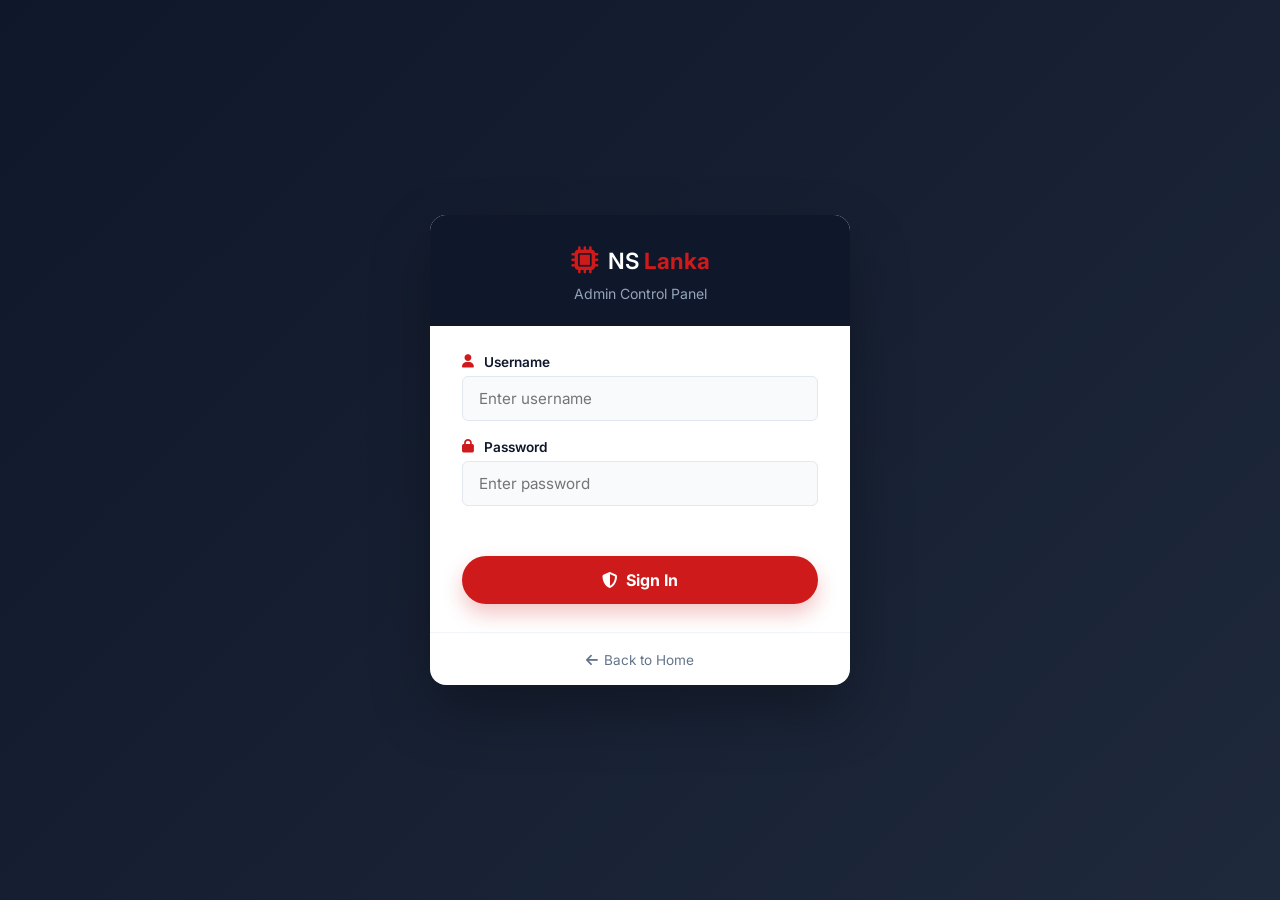
<file: admin-login.html>
<!DOCTYPE html>
<html lang="en">
<head>
  <meta charset="UTF-8">
  <meta name="viewport" content="width=device-width, initial-scale=1.0">
  <title>Admin Login - NS Lanka</title>
  <link rel="stylesheet" href="https://cdnjs.cloudflare.com/ajax/libs/font-awesome/6.4.0/css/all.min.css">
  <link rel="stylesheet" href="styles.css">
</head>
<body class="admin-login-body">

  <div class="admin-login-container">
    <div class="admin-login-card">
      <div class="admin-login-header">
        <a href="index.html" class="admin-login-logo">
          <i class="fas fa-microchip"></i>
          <span>NS <strong>Lanka</strong></span>
        </a>
        <p>Admin Control Panel</p>
      </div>
      <form id="adminLoginForm" class="admin-login-form">
        <div class="form-group">
          <label for="loginUsername"><i class="fas fa-user"></i> Username</label>
          <input type="text" id="loginUsername" class="form-control" placeholder="Enter username" required autocomplete="username">
        </div>
        <div class="form-group">
          <label for="loginPassword"><i class="fas fa-lock"></i> Password</label>
          <input type="password" id="loginPassword" class="form-control" placeholder="Enter password" required autocomplete="current-password">
        </div>
        <div id="loginError" class="admin-login-error"></div>
        <button type="submit" class="btn-primary" style="width:100%;justify-content:center;padding:14px;font-size:1rem;">
          <i class="fas fa-shield-alt"></i> Sign In
        </button>
      </form>
      <div class="admin-login-footer">
        <a href="index.html"><i class="fas fa-arrow-left"></i> Back to Home</a>
      </div>
    </div>
  </div>

  <script src="script.js"></script>
</body>
</html>
</file>
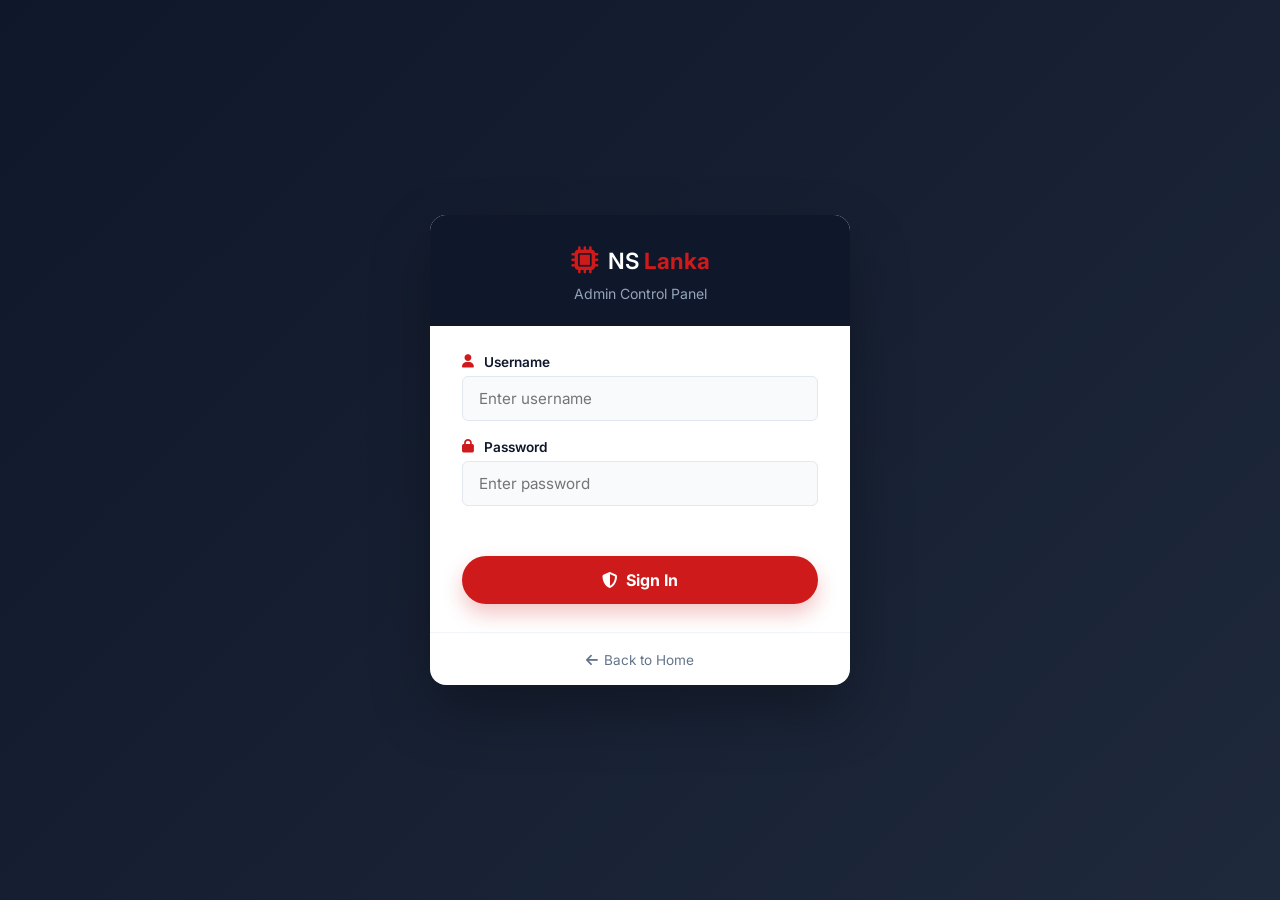
<file: admin.html>
<!DOCTYPE html>
<html lang="en">
<head>
  <meta charset="UTF-8">
  <meta name="viewport" content="width=device-width, initial-scale=1.0">
  <title>Admin Panel - NS Lanka</title>
  <link rel="stylesheet" href="https://cdnjs.cloudflare.com/ajax/libs/font-awesome/6.4.0/css/all.min.css">
  <link rel="stylesheet" href="styles.css">
</head>
<body class="admin-body">

  <div class="admin-wrapper">
    <aside class="admin-sidebar" id="adminSidebar">
      <div class="admin-sidebar-header">
        <a href="index.html" class="admin-logo">
          <i class="fas fa-microchip"></i>
          <span>NS <strong>Lanka</strong></span>
        </a>
      </div>
      <nav class="admin-nav">
        <a href="#dashboard" class="admin-nav-item active" data-section="dashboard">
          <i class="fas fa-chart-pie"></i> <span>Dashboard</span>
        </a>
        <a href="#add-product" class="admin-nav-item" data-section="add-product">
          <i class="fas fa-plus-circle"></i> <span>Add Product</span>
        </a>
        <a href="#products" class="admin-nav-item" data-section="products">
          <i class="fas fa-boxes"></i> <span>Manage Products</span>
        </a>
        <a href="#orders" class="admin-nav-item" data-section="orders">
          <i class="fas fa-truck"></i> <span>Manage Orders</span>
        </a>
        <a href="#hero" class="admin-nav-item" data-section="hero">
          <i class="fas fa-images"></i> <span>Manage Hero</span>
        </a>
        <a href="#reviews" class="admin-nav-item" data-section="reviews">
          <i class="fas fa-star"></i> <span>Manage Reviews</span>
        </a>
      </nav>
      <div class="admin-sidebar-footer">
        <a href="index.html" class="admin-nav-item"><i class="fas fa-arrow-left"></i> <span>Back to Site</span></a>
        <a href="javascript:void(0)" onclick="adminLogout()" class="admin-nav-item" style="border-top:1px solid rgba(255,255,255,0.06);"><i class="fas fa-sign-out-alt"></i> <span>Logout</span></a>
      </div>
    </aside>

    <main class="admin-main">
      <header class="admin-topbar">
        <button class="admin-menu-toggle" id="adminMenuToggle"><i class="fas fa-bars"></i></button>
        <h2 class="admin-page-title" id="adminPageTitle">Dashboard</h2>
        <div class="admin-topbar-right">
          <span class="admin-topbar-user"><i class="fas fa-user-shield"></i> Admin</span>
          <a href="javascript:void(0)" class="admin-topbar-exit" onclick="adminLogout()" title="Logout"><i class="fas fa-sign-out-alt"></i></a>
        </div>
      </header>

      <div class="admin-content">

        <!-- DASHBOARD -->
        <section id="section-dashboard" class="admin-section active">
          <div class="admin-stats-grid">
            <div class="admin-stat-card">
              <div class="admin-stat-icon" style="background:#E8F5E9;color:#2E7D32;"><i class="fas fa-box"></i></div>
              <div><span class="admin-stat-value" id="statProducts">0</span><span class="admin-stat-label">Products</span></div>
            </div>
            <div class="admin-stat-card">
              <div class="admin-stat-icon" style="background:#FFF3E0;color:#E65100;"><i class="fas fa-shopping-cart"></i></div>
              <div><span class="admin-stat-value" id="statOrders">0</span><span class="admin-stat-label">Orders</span></div>
            </div>
            <div class="admin-stat-card">
              <div class="admin-stat-icon" style="background:#E3F2FD;color:#1565C0;"><i class="fas fa-star"></i></div>
              <div><span class="admin-stat-value" id="statReviews">0</span><span class="admin-stat-label">Reviews</span></div>
            </div>
            <div class="admin-stat-card">
              <div class="admin-stat-icon" style="background:#FCE4EC;color:#C62828;"><i class="fas fa-images"></i></div>
              <div><span class="admin-stat-value" id="statHero">0</span><span class="admin-stat-label">Hero Slides</span></div>
            </div>
          </div>
          <div class="admin-quick-links">
            <a href="#add-product" class="admin-quick-link"><i class="fas fa-plus-circle"></i> Add New Product</a>
            <a href="#products" class="admin-quick-link"><i class="fas fa-boxes"></i> View All Products</a>
            <a href="#orders" class="admin-quick-link"><i class="fas fa-truck"></i> View Orders</a>
            <a href="#hero" class="admin-quick-link"><i class="fas fa-images"></i> Manage Hero</a>
            <a href="#reviews" class="admin-quick-link"><i class="fas fa-star"></i> Manage Reviews</a>
          </div>
        </section>

        <!-- ADD PRODUCT -->
        <section id="section-add-product" class="admin-section">
          <div class="admin-card">
            <h3><i class="fas fa-plus-circle"></i> Add New Product</h3>
            <form id="adminAddProductForm" class="admin-form">
              <div class="admin-form-row">
                <div class="form-group">
                  <label>Product Title *</label>
                  <input type="text" id="apTitle" class="form-control" required>
                </div>
                <div class="form-group">
                  <label>Category</label>
                  <select id="apCategory" class="form-control">
                    <option value="cat_blender">Blender parts</option>
                    <option value="cat_rice_cooker">Rice cooker spare parts</option>
                    <option value="cat_kettle">Electric kettle spare parts</option>
                    <option value="cat_pressure_cooker">Pressure cooker spare parts</option>
                    <option value="cat_fan">Fan spare parts</option>
                    <option value="cat_gas_cooker">Gas cooker spare parts</option>
                    <option value="cat_oven">Oven spare parts</option>
                    <option value="cat_washing_machine">Washing machine spare parts</option>
                    <option value="cat_refrigerator">Refrigerator spare parts</option>
                    <option value="cat_air_conditioner">Air conditioner spare parts</option>
                    <option value="cat_water_pump">Water pump spare parts</option>
                    <option value="cat_power_tools">Power tools spare parts</option>
                    <option value="cat_capacitor">Motor capacitor</option>
                    <option value="cat_gadgets">Electrical gadgets</option>
                    <option value="cat_power_supplies">AC DC power supplies</option>
                    <option value="cat_av_connectors">Audio video connectors</option>
                    <option value="cat_av_cables">Audio video cables</option>
                    <option value="cat_wall_brackets">LCD/LED wall brackets</option>
                    <option value="cat_soldering">Soldering Accessories</option>
                    <option value="cat_microphones">Microphones</option>
                  </select>
                </div>
              </div>
              <div class="admin-form-row">
                <div class="form-group">
                  <label>Price (LKR) *</label>
                  <input type="number" id="apPrice" class="form-control" required min="0">
                </div>
                <div class="form-group">
                  <label>Old Price (optional)</label>
                  <input type="number" id="apOldPrice" class="form-control" min="0">
                </div>
              </div>
              <div class="admin-form-row">
                <div class="form-group">
                  <label>Badge Text</label>
                  <input type="text" id="apBadgeText" class="form-control" placeholder="NEW, BEST SELLER, etc.">
                </div>
                <div class="form-group">
                  <label>Stock Quantity</label>
                  <input type="number" id="apStockQty" class="form-control" min="0" value="1">
                </div>
              </div>
              <div class="form-group">
                <label>Product Image</label>
                <input type="file" id="apImage" class="form-control" accept="image/*">
                <div id="apImagePreview" class="admin-image-preview"></div>
              </div>
              <button type="submit" class="btn-primary"><i class="fas fa-save"></i> Save Product</button>
            </form>
          </div>
        </section>

        <!-- MANAGE PRODUCTS -->
        <section id="section-products" class="admin-section">
          <div class="admin-card">
            <div style="display:flex;justify-content:space-between;align-items:center;margin-bottom:16px;">
              <h3><i class="fas fa-boxes"></i> All Products</h3>
              <a href="#add-product" class="btn-primary" style="padding:8px 16px;font-size:0.85rem;"><i class="fas fa-plus"></i> Add New</a>
            </div>
            <div class="admin-table-wrap">
              <table class="admin-table">
                <thead><tr><th>ID</th><th>Title</th><th>Category</th><th>Price</th><th>Stock</th><th>Actions</th></tr></thead>
                <tbody id="adminProductsTbody"></tbody>
              </table>
            </div>
          </div>
        </section>

        <!-- MANAGE ORDERS -->
        <section id="section-orders" class="admin-section">
          <div class="admin-card">
            <h3><i class="fas fa-truck"></i> Orders</h3>
            <div class="admin-table-wrap">
              <table class="admin-table">
                <thead><tr><th>#</th><th>Customer</th><th>Items</th><th>Total</th><th>Payment</th><th>Status</th><th>Actions</th></tr></thead>
                <tbody id="adminOrdersTbody"></tbody>
              </table>
            </div>
          </div>
        </section>

        <!-- MANAGE HERO -->
        <section id="section-hero" class="admin-section">
          <div class="admin-card">
            <h3><i class="fas fa-images"></i> Hero Slides</h3>
            <p style="color:#64748B;margin-bottom:16px;">Manage the hero banner slides shown on the home page. Changes save to localStorage.</p>
            <form id="adminHeroForm">
              <div id="heroSlidesContainer"></div>
              <button type="button" class="btn-primary" style="margin-top:12px;" onclick="addHeroSlide()"><i class="fas fa-plus"></i> Add Slide</button>
              <button type="submit" class="btn-primary" style="margin-top:12px;margin-left:8px;background:var(--primary-blue);"><i class="fas fa-save"></i> Save All Slides</button>
            </form>
          </div>
        </section>

        <!-- MANAGE REVIEWS -->
        <section id="section-reviews" class="admin-section">
          <div class="admin-card">
            <h3><i class="fas fa-star"></i> Customer Reviews</h3>
            <div class="admin-table-wrap">
              <table class="admin-table">
                <thead><tr><th>#</th><th>Product</th><th>Customer</th><th>Rating</th><th>Review</th><th>Status</th><th>Actions</th></tr></thead>
                <tbody id="adminReviewsTbody"></tbody>
              </table>
            </div>
          </div>
        </section>

      </div>

      <!-- Edit Product Modal -->
      <div id="editProductModal" class="admin-modal-backdrop">
        <div class="admin-modal">
          <div class="admin-modal-header">
            <h3><i class="fas fa-edit"></i> Edit Product</h3>
            <button type="button" class="admin-modal-close" onclick="closeEditModal()">&times;</button>
          </div>
          <form id="editProductForm" class="admin-form">
            <input type="hidden" id="epId">
            <div class="admin-form-row">
              <div class="form-group">
                <label>Product Title *</label>
                <input type="text" id="epTitle" class="form-control" required>
              </div>
              <div class="form-group">
                <label>Category</label>
                <select id="epCategory" class="form-control">
                  <option value="cat_blender">Blender parts</option>
                  <option value="cat_rice_cooker">Rice cooker spare parts</option>
                  <option value="cat_kettle">Electric kettle spare parts</option>
                  <option value="cat_pressure_cooker">Pressure cooker spare parts</option>
                  <option value="cat_fan">Fan spare parts</option>
                  <option value="cat_gas_cooker">Gas cooker spare parts</option>
                  <option value="cat_oven">Oven spare parts</option>
                  <option value="cat_washing_machine">Washing machine spare parts</option>
                  <option value="cat_refrigerator">Refrigerator spare parts</option>
                  <option value="cat_air_conditioner">Air conditioner spare parts</option>
                  <option value="cat_water_pump">Water pump spare parts</option>
                  <option value="cat_power_tools">Power tools spare parts</option>
                  <option value="cat_capacitor">Motor capacitor</option>
                  <option value="cat_gadgets">Electrical gadgets</option>
                  <option value="cat_power_supplies">AC DC power supplies</option>
                  <option value="cat_av_connectors">Audio video connectors</option>
                  <option value="cat_av_cables">Audio video cables</option>
                  <option value="cat_wall_brackets">LCD/LED wall brackets</option>
                  <option value="cat_soldering">Soldering Accessories</option>
                  <option value="cat_microphones">Microphones</option>
                </select>
              </div>
            </div>
            <div class="admin-form-row">
              <div class="form-group">
                <label>Price (LKR) *</label>
                <input type="number" id="epPrice" class="form-control" required min="0">
              </div>
              <div class="form-group">
                <label>Old Price (optional)</label>
                <input type="number" id="epOldPrice" class="form-control" min="0">
              </div>
            </div>
            <div class="admin-form-row">
              <div class="form-group">
                <label>Badge Text</label>
                <input type="text" id="epBadgeText" class="form-control" placeholder="NEW, BEST SELLER, etc.">
              </div>
              <div class="form-group">
                <label>Stock Quantity</label>
                <input type="number" id="epStockQty" class="form-control" min="0" value="1">
              </div>
            </div>
            <div class="form-group">
              <label>Product Image</label>
              <input type="file" id="epImage" class="form-control" accept="image/*">
              <div id="epImagePreview" class="admin-image-preview"></div>
            </div>
            <div class="admin-modal-actions">
              <button type="button" class="btn-primary" style="background:#64748B;" onclick="closeEditModal()">Cancel</button>
              <button type="submit" class="btn-primary"><i class="fas fa-save"></i> Update Product</button>
            </div>
          </form>
        </div>
      </div>

    </main>
  </div>

  <script src="script.js"></script>
</body>
</html>
</file>
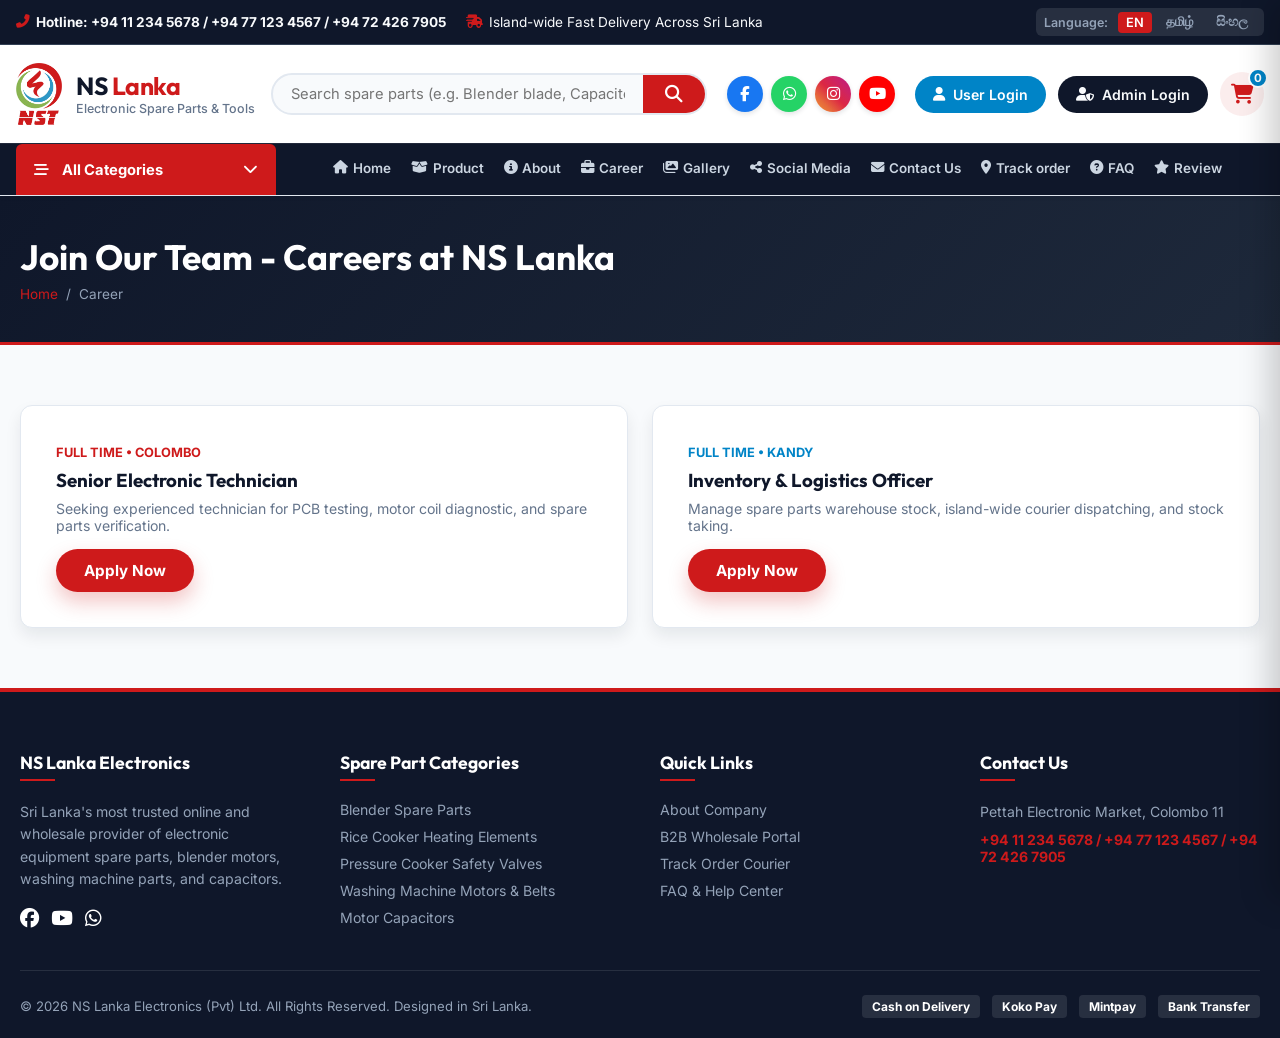
<file: career.html>
﻿<!DOCTYPE html>
<html lang="en">
<head>
  <meta charset="UTF-8">
  <meta name="viewport" content="width=device-width, initial-scale=1.0">
  <title>Careers - NS Lanka Electronic Spare Parts</title>
  <meta name="description" content="Join the NS Lanka team. View current job openings for electronic technicians and logistics officers in Sri Lanka.">
  
  <link rel="stylesheet" href="https://cdnjs.cloudflare.com/ajax/libs/font-awesome/6.4.0/css/all.min.css">
  <link rel="stylesheet" href="styles.css">
</head>
<body>

  <div class="top-bar">
    <div class="header-container">
      <div class="top-bar-info">
        <span><i class="fas fa-phone-alt"></i> <strong data-i18n="hotline">Hotline: +94 11 234 5678 / +94 77 123 4567 / +94 72 426 7905</strong></span>
        <span><i class="fas fa-truck-fast"></i> <span data-i18n="delivery_note">Island-wide Fast Delivery Across Sri Lanka</span></span>
      </div>
      <div class="lang-selector">
        <span style="font-size:0.78rem; font-weight:600; color:#94A3B8; margin-right:4px;">Language:</span>
        <button class="lang-btn active" data-lang="en">EN</button>
        <button class="lang-btn" data-lang="ta">தமிழ்</button>
        <button class="lang-btn" data-lang="si">සිංහල</button>
      </div>
    </div>
  </div>

  <header class="main-header">
    <div class="header-container">
      <div class="header-top-row">
        
        <a href="index.html" class="brand-logo-wrap">
          <img src="Images/Logo/Logo.png" alt="NS Lanka Electronics Logo" class="brand-logo-img">
          <div class="brand-title-group">
            <h1>NS <span>Lanka</span></h1>
            <div class="brand-tagline">Electronic Spare Parts & Tools</div>
          </div>
        </a>

        <div class="header-search-container">
          <div class="search-box-wrapper">
            <input type="text" id="headerSearchInput" class="search-input" placeholder="Search spare parts (e.g. Blender blade, Capacitor, Heating element)..." data-i18n-placeholder="search_placeholder">
            <button class="search-btn"><i class="fas fa-search"></i></button>
          </div>
          <div id="searchResultsDropdown" class="search-results-dropdown"></div>
        </div>

        <div class="header-social-icons">
          <a href="https://facebook.com" target="_blank" class="header-social-btn fb" title="Facebook"><i class="fab fa-facebook-f"></i></a>
          <a href="https://whatsapp.com" target="_blank" class="header-social-btn wa" title="WhatsApp"><i class="fab fa-whatsapp"></i></a>
          <a href="https://instagram.com" target="_blank" class="header-social-btn ig" title="Instagram"><i class="fab fa-instagram"></i></a>
          <a href="https://youtube.com" target="_blank" class="header-social-btn yt" title="YouTube"><i class="fab fa-youtube"></i></a>
        </div>

        <div class="header-actions">
          <a href="login.html" class="user-login-btn">
            <i class="fas fa-user"></i> <span data-i18n="user_login">User Login</span>
          </a>
          <button id="adminLoginBtn" class="admin-login-btn">
            <i class="fas fa-user-shield"></i> <span data-i18n="admin_login">Admin Login</span>
          </button>
          <button id="headerCartBtn" class="cart-icon-btn">
            <i class="fas fa-shopping-cart"></i>
            <span id="cartBadge" class="cart-badge">0</span>
          </button>
        </div>
      </div>
    </div>

    <div class="nav-category-bar">
      <div class="header-container">
        <div class="nav-row">

          <div class="category-dropdown-wrapper">
            <button class="category-toggle-btn">
              <span><i class="fas fa-bars-staggered" style="margin-right:10px;"></i> <span data-i18n="all_categories">All Categories</span></span>
              <i class="fas fa-chevron-down arrow"></i>
            </button>

            <ul class="category-menu-list">
              <li class="category-menu-item"><a href="#" class="category-menu-link" onclick="filterCategory('cat_blender')"><span><i class="fas fa-blender"></i> <span data-i18n="cat_blender">Blender parts</span></span> <i class="fas fa-angle-right"></i></a></li>
              <li class="category-menu-item"><a href="#" class="category-menu-link" onclick="filterCategory('cat_rice_cooker')"><span><i class="fas fa-bowl-rice"></i> <span data-i18n="cat_rice_cooker">Rice cooker spare parts</span></span> <i class="fas fa-angle-right"></i></a></li>
              <li class="category-menu-item"><a href="#" class="category-menu-link" onclick="filterCategory('cat_kettle')"><span><i class="fas fa-mug-hot"></i> <span data-i18n="cat_kettle">Electric kettle spare parts</span></span> <i class="fas fa-angle-right"></i></a></li>
              <li class="category-menu-item"><a href="#" class="category-menu-link" onclick="filterCategory('cat_pressure_cooker')"><span><i class="fas fa-temperature-arrow-up"></i> <span data-i18n="cat_pressure_cooker">Pressure cooker spare parts</span></span> <i class="fas fa-angle-right"></i></a></li>
              <li class="category-menu-item"><a href="#" class="category-menu-link" onclick="filterCategory('cat_fan')"><span><i class="fas fa-fan"></i> <span data-i18n="cat_fan">Fan spare parts</span></span> <i class="fas fa-angle-right"></i></a></li>
              <li class="category-menu-item"><a href="#" class="category-menu-link" onclick="filterCategory('cat_gas_cooker')"><span><i class="fas fa-fire-burner"></i> <span data-i18n="cat_gas_cooker">Gas cooker spare parts</span></span> <i class="fas fa-angle-right"></i></a></li>
              <li class="category-menu-item"><a href="#" class="category-menu-link" onclick="filterCategory('cat_oven')"><span><i class="fas fa-microchip"></i> <span data-i18n="cat_oven">Oven spare parts</span></span> <i class="fas fa-angle-right"></i></a></li>
              <li class="category-menu-item"><a href="#" class="category-menu-link" onclick="filterCategory('cat_washing_machine')"><span><i class="fas fa-soap"></i> <span data-i18n="cat_washing_machine">Washing machine spare parts</span></span> <i class="fas fa-angle-right"></i></a></li>
              <li class="category-menu-item"><a href="#" class="category-menu-link" onclick="filterCategory('cat_refrigerator')"><span><i class="fas fa-snowflake"></i> <span data-i18n="cat_refrigerator">Refrigerator spare parts</span></span> <i class="fas fa-angle-right"></i></a></li>
              <li class="category-menu-item"><a href="#" class="category-menu-link" onclick="filterCategory('cat_air_conditioner')"><span><i class="fas fa-wind"></i> <span data-i18n="cat_air_conditioner">Air conditioner spare parts</span></span> <i class="fas fa-angle-right"></i></a></li>
              <li class="category-menu-item"><a href="#" class="category-menu-link" onclick="filterCategory('cat_water_pump')"><span><i class="fas fa-faucet-drip"></i> <span data-i18n="cat_water_pump">Water pump spare parts</span></span> <i class="fas fa-angle-right"></i></a></li>
              <li class="category-menu-item"><a href="#" class="category-menu-link" onclick="filterCategory('cat_power_tools')"><span><i class="fas fa-screwdriver-wrench"></i> <span data-i18n="cat_power_tools">Power tools spare parts</span></span> <i class="fas fa-angle-right"></i></a></li>
              <li class="category-menu-item"><a href="#" class="category-menu-link" onclick="filterCategory('cat_capacitor')"><span><i class="fas fa-charging-station"></i> <span data-i18n="cat_capacitor">Motor capacitor</span></span> <i class="fas fa-angle-right"></i></a></li>
              <li class="category-menu-item"><a href="#" class="category-menu-link" onclick="filterCategory('cat_gadgets')"><span><i class="fas fa-plug"></i> <span data-i18n="cat_gadgets">Electrical gadgets</span></span> <i class="fas fa-angle-right"></i></a></li>
              <li class="category-menu-item"><a href="#" class="category-menu-link" onclick="filterCategory('cat_power_supplies')"><span><i class="fas fa-car-battery"></i> <span data-i18n="cat_power_supplies">AC DC power supplies</span></span> <i class="fas fa-angle-right"></i></a></li>
              <li class="category-menu-item"><a href="#" class="category-menu-link" onclick="filterCategory('cat_av_connectors')"><span><i class="fas fa-sliders"></i> <span data-i18n="cat_av_connectors">Audio video connectors</span></span> <i class="fas fa-angle-right"></i></a></li>
              <li class="category-menu-item"><a href="#" class="category-menu-link" onclick="filterCategory('cat_av_cables')"><span><i class="fas fa-network-wired"></i> <span data-i18n="cat_av_cables">Audio video cables</span></span> <i class="fas fa-angle-right"></i></a></li>
              <li class="category-menu-item"><a href="#" class="category-menu-link" onclick="filterCategory('cat_wall_brackets')"><span><i class="fas fa-tv"></i> <span data-i18n="cat_wall_brackets">LCD/LED wall brackets</span></span> <i class="fas fa-angle-right"></i></a></li>
              <li class="category-menu-item"><a href="#" class="category-menu-link" onclick="filterCategory('cat_soldering')"><span><i class="fas fa-fire"></i> <span data-i18n="cat_soldering">Soldering Accessories</span></span> <i class="fas fa-angle-right"></i></a></li>
              <li class="category-menu-item"><a href="#" class="category-menu-link" onclick="filterCategory('cat_microphones')"><span><i class="fas fa-microphone"></i> <span data-i18n="cat_microphones">Microphones</span></span> <i class="fas fa-angle-right"></i></a></li>
            </ul>
          </div>

          <!-- MAIN NAVIGATION TABS -->
          <nav class="nav-tabs-wrapper">
            <ul class="nav-tabs-list">
              <li class="nav-tab-item"><a href="index.html" class="nav-tab-link"><i class="fas fa-home"></i> <span data-i18n="tab_home">Home</span></a></li>
              <li class="nav-tab-item"><a href="product.html" class="nav-tab-link"><i class="fas fa-box-open"></i> <span data-i18n="tab_product">Product</span></a></li>
              <li class="nav-tab-item"><a href="about.html" class="nav-tab-link"><i class="fas fa-circle-info"></i> <span data-i18n="tab_about">About</span></a></li>
              <li class="nav-tab-item"><a href="career.html" class="nav-tab-link"><i class="fas fa-briefcase"></i> <span data-i18n="tab_career">Career</span></a></li>
              <li class="nav-tab-item"><a href="gallery.html" class="nav-tab-link"><i class="fas fa-images"></i> <span data-i18n="tab_gallery">Gallery</span></a></li>
              <li class="nav-tab-item"><a href="social.html" class="nav-tab-link"><i class="fas fa-share-nodes"></i> <span data-i18n="tab_social">Social Media</span></a></li>
              <li class="nav-tab-item"><a href="contact.html" class="nav-tab-link"><i class="fas fa-envelope"></i> <span data-i18n="tab_contact">Contact Us</span></a></li>
              <li class="nav-tab-item"><a href="track.html" class="nav-tab-link"><i class="fas fa-location-dot"></i> <span data-i18n="tab_track">Track order</span></a></li>
              <li class="nav-tab-item"><a href="faq.html" class="nav-tab-link"><i class="fas fa-circle-question"></i> <span data-i18n="tab_faq">FAQ</span></a></li>
              <li class="nav-tab-item"><a href="review.html" class="nav-tab-link"><i class="fas fa-star"></i> <span data-i18n="tab_review">Review</span></a></li>
            
            </ul>
          </nav>
        </div>
      </div>
    </div>
  </header>
  <main id="mainContainer">

    <div class="page-header-banner">
      <div class="container">
        <h2>Join Our Team - Careers at NS Lanka</h2>
        <div class="breadcrumb"><a href="index.html">Home</a> / <span>Career</span></div>
      </div>
    </div>

    <section class="section-padding">
      <div class="container">
        <div style="display:grid; grid-template-columns:repeat(auto-fit, minmax(300px, 1fr)); gap:24px;">
          <div class="form-card">
            <span style="color:#CE1A1B; font-weight:700; font-size:0.8rem;">FULL TIME • COLOMBO</span>
            <h3 style="margin:8px 0;">Senior Electronic Technician</h3>
            <p style="color:#64748B; font-size:0.88rem; margin-bottom:15px;">Seeking experienced technician for PCB testing, motor coil diagnostic, and spare parts verification.</p>
            <button class="btn-primary" onclick="showToast('Application opened! Contact careers@nslanka.lk');">Apply Now</button>
          </div>
          <div class="form-card">
            <span style="color:#0084C7; font-weight:700; font-size:0.8rem;">FULL TIME • KANDY</span>
            <h3 style="margin:8px 0;">Inventory & Logistics Officer</h3>
            <p style="color:#64748B; font-size:0.88rem; margin-bottom:15px;">Manage spare parts warehouse stock, island-wide courier dispatching, and stock taking.</p>
            <button class="btn-primary" onclick="showToast('Application opened! Contact careers@nslanka.lk');">Apply Now</button>
          </div>
        </div>
      </div>
    </section>

  </main>
  <!-- SHOPPING CART DRAWER -->
  <div id="cartDrawer" class="cart-drawer">
    <div class="cart-header">
      <h3><i class="fas fa-shopping-bag"></i> Your Shopping Cart</h3>
      <button id="closeCartBtn" class="modal-close-btn"><i class="fas fa-xmark"></i></button>
    </div>
    <div id="cartItemsList" class="cart-items-list"></div>
    <div class="cart-footer">
      <div class="cart-total-row">
        <span>Total (LKR):</span>
        <span id="cartTotalAmount">Rs. 0</span>
      </div>
      <button class="btn-primary" style="width:100%; text-align:center;" onclick="checkoutCart()">Proceed to Checkout</button>
    </div>
  </div>

  <!-- ADMIN LOGIN MODAL -->
  <div id="adminModal" class="modal-backdrop">
    <div class="modal-box">
      <div class="modal-header">
        <h3><i class="fas fa-lock"></i> NS Lanka Admin Portal</h3>
        <button id="closeAdminModal" class="modal-close-btn"><i class="fas fa-xmark"></i></button>
      </div>
      <div class="modal-body">
        <form id="adminLoginForm">
          <div class="form-group">
            <label>Admin Username</label>
            <input type="text" class="form-control" value="admin" required>
          </div>
          <div class="form-group">
            <label>Password</label>
            <input type="password" class="form-control" value="password" required>
          </div>
          <button type="submit" class="btn-primary" style="width:100%;">Sign In to Dashboard</button>
        </form>
      </div>
    </div>
  </div>

  <!-- QUICK VIEW PRODUCT MODAL -->
  <div id="quickViewModal" class="modal-backdrop">
    <div class="modal-box" style="max-width:650px;">
      <div class="modal-header">
        <h3>Product Details</h3>
        <button class="modal-close-btn" onclick="closeQuickView()"><i class="fas fa-xmark"></i></button>
      </div>
      <div id="quickViewContent" class="modal-body"></div>
    </div>
  </div>

  <!-- TOAST CONTAINER -->
  <div id="toastContainer" class="toast-container"></div>

  <footer class="site-footer">
    <div class="container">
      <div class="footer-grid">
        <div class="footer-col">
          <h3 style="color:#FFF;">NS Lanka Electronics</h3>
          <p style="font-size:0.88rem; line-height:1.6; margin-bottom:15px;">Sri Lanka's most trusted online and wholesale provider of electronic equipment spare parts, blender motors, washing machine parts, and capacitors.</p>
          <div style="display:flex; gap:12px; font-size:1.2rem; color:#FFF;">
            <a href="#"><i class="fab fa-facebook"></i></a>
            <a href="#"><i class="fab fa-youtube"></i></a>
            <a href="#"><i class="fab fa-whatsapp"></i></a>
          </div>
        </div>

        <div class="footer-col">
          <h3>Spare Part Categories</h3>
          <ul class="footer-links">
            <li><a href="#">Blender Spare Parts</a></li>
            <li><a href="#">Rice Cooker Heating Elements</a></li>
            <li><a href="#">Pressure Cooker Safety Valves</a></li>
            <li><a href="#">Washing Machine Motors & Belts</a></li>
            <li><a href="#">Motor Capacitors</a></li>
          </ul>
        </div>

        <div class="footer-col">
          <h3>Quick Links</h3>
          <ul class="footer-links">
            <li><a href="#" onclick="switchTab('about')">About Company</a></li>
            <li><a href="#" onclick="switchTab('wholesale')">B2B Wholesale Portal</a></li>
            <li><a href="#" onclick="switchTab('track')">Track Order Courier</a></li>
            <li><a href="#" onclick="switchTab('faq')">FAQ & Help Center</a></li>
          </ul>
        </div>

        <div class="footer-col">
          <h3>Contact Us</h3>
          <p style="font-size:0.88rem; line-height:1.6; margin-bottom:8px;">Pettah Electronic Market, Colombo 11</p>
          <p style="font-size:0.88rem; color:#CE1A1B; font-weight:700;">+94 11 234 5678 / +94 77 123 4567 / +94 72 426 7905</p>
        </div>
      </div>

      <div class="footer-bottom">
        <div>© 2026 NS Lanka Electronics (Pvt) Ltd. All Rights Reserved. Designed in Sri Lanka.</div>
        <div class="payment-badges">
          <span class="payment-badge">Cash on Delivery</span>
          <span class="payment-badge">Koko Pay</span>
          <span class="payment-badge">Mintpay</span>
          <span class="payment-badge">Bank Transfer</span>
        </div>
      </div>
    </div>
  </footer>
<script src="script.js"></script>
</body>
</html>
</file>
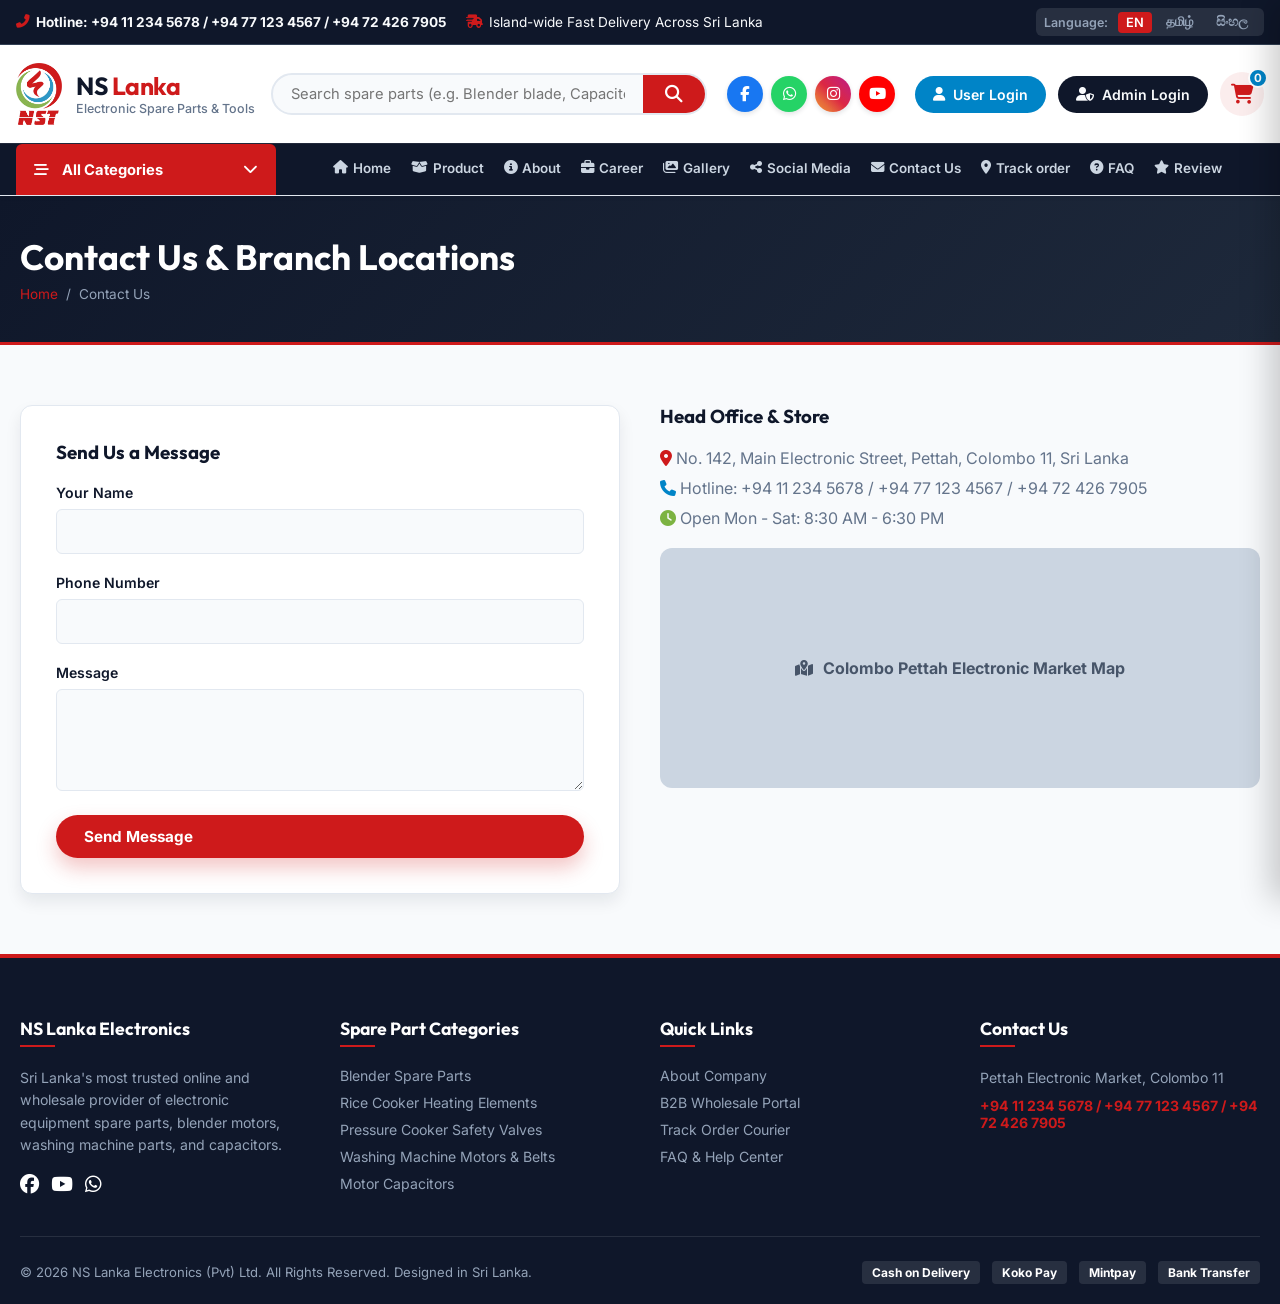
<file: contact.html>
<!DOCTYPE html>
<html lang="en">
<head>
  <meta charset="UTF-8">
  <meta name="viewport" content="width=device-width, initial-scale=1.0">
  <title>Contact Us - NS Lanka Electronic Spare Parts</title>
  <meta name="description" content="Contact NS Lanka in Colombo, Sri Lanka. Visit our store or send us a message for spare parts inquiries.">
  <link rel="stylesheet" href="https://cdnjs.cloudflare.com/ajax/libs/font-awesome/6.4.0/css/all.min.css">
  <link rel="stylesheet" href="styles.css">
</head>
<body>

  <div class="top-bar">
    <div class="header-container">
      <div class="top-bar-info">
        <span><i class="fas fa-phone-alt"></i> <strong data-i18n="hotline">Hotline: +94 11 234 5678 / +94 77 123 4567 / +94 72 426 7905</strong></span>
        <span><i class="fas fa-truck-fast"></i> <span data-i18n="delivery_note">Island-wide Fast Delivery Across Sri Lanka</span></span>
      </div>
      <div class="lang-selector">
        <span style="font-size:0.78rem; font-weight:600; color:#94A3B8; margin-right:4px;">Language:</span>
        <button class="lang-btn active" data-lang="en">EN</button>
        <button class="lang-btn" data-lang="ta">தமிழ்</button>
        <button class="lang-btn" data-lang="si">සිංහල</button>
      </div>
    </div>
  </div>

  <header class="main-header">
    <div class="header-container">
      <div class="header-top-row">
        
        <a href="index.html" class="brand-logo-wrap">
          <img src="Images/Logo/Logo.png" alt="NS Lanka Electronics Logo" class="brand-logo-img">
          <div class="brand-title-group">
            <h1>NS <span>Lanka</span></h1>
            <div class="brand-tagline">Electronic Spare Parts & Tools</div>
          </div>
        </a>

        <div class="header-search-container">
          <div class="search-box-wrapper">
            <input type="text" id="headerSearchInput" class="search-input" placeholder="Search spare parts (e.g. Blender blade, Capacitor, Heating element)..." data-i18n-placeholder="search_placeholder">
            <button class="search-btn"><i class="fas fa-search"></i></button>
          </div>
          <div id="searchResultsDropdown" class="search-results-dropdown"></div>
        </div>

        <div class="header-social-icons">
          <a href="https://facebook.com" target="_blank" class="header-social-btn fb" title="Facebook"><i class="fab fa-facebook-f"></i></a>
          <a href="https://whatsapp.com" target="_blank" class="header-social-btn wa" title="WhatsApp"><i class="fab fa-whatsapp"></i></a>
          <a href="https://instagram.com" target="_blank" class="header-social-btn ig" title="Instagram"><i class="fab fa-instagram"></i></a>
          <a href="https://youtube.com" target="_blank" class="header-social-btn yt" title="YouTube"><i class="fab fa-youtube"></i></a>
        </div>

        <div class="header-actions">
          <a href="login.html" class="user-login-btn">
            <i class="fas fa-user"></i> <span data-i18n="user_login">User Login</span>
          </a>
          <button id="adminLoginBtn" class="admin-login-btn">
            <i class="fas fa-user-shield"></i> <span data-i18n="admin_login">Admin Login</span>
          </button>
          <button id="headerCartBtn" class="cart-icon-btn">
            <i class="fas fa-shopping-cart"></i>
            <span id="cartBadge" class="cart-badge">0</span>
          </button>
        </div>
      </div>
    </div>

    <div class="nav-category-bar">
      <div class="header-container">
        <div class="nav-row">

          <div class="category-dropdown-wrapper">
            <button class="category-toggle-btn">
              <span><i class="fas fa-bars-staggered" style="margin-right:10px;"></i> <span data-i18n="all_categories">All Categories</span></span>
              <i class="fas fa-chevron-down arrow"></i>
            </button>

            <ul class="category-menu-list">
              <li class="category-menu-item"><a href="#" class="category-menu-link" onclick="filterCategory('cat_blender')"><span><i class="fas fa-blender"></i> <span data-i18n="cat_blender">Blender parts</span></span> <i class="fas fa-angle-right"></i></a></li>
              <li class="category-menu-item"><a href="#" class="category-menu-link" onclick="filterCategory('cat_rice_cooker')"><span><i class="fas fa-bowl-rice"></i> <span data-i18n="cat_rice_cooker">Rice cooker spare parts</span></span> <i class="fas fa-angle-right"></i></a></li>
              <li class="category-menu-item"><a href="#" class="category-menu-link" onclick="filterCategory('cat_kettle')"><span><i class="fas fa-mug-hot"></i> <span data-i18n="cat_kettle">Electric kettle spare parts</span></span> <i class="fas fa-angle-right"></i></a></li>
              <li class="category-menu-item"><a href="#" class="category-menu-link" onclick="filterCategory('cat_pressure_cooker')"><span><i class="fas fa-temperature-arrow-up"></i> <span data-i18n="cat_pressure_cooker">Pressure cooker spare parts</span></span> <i class="fas fa-angle-right"></i></a></li>
              <li class="category-menu-item"><a href="#" class="category-menu-link" onclick="filterCategory('cat_fan')"><span><i class="fas fa-fan"></i> <span data-i18n="cat_fan">Fan spare parts</span></span> <i class="fas fa-angle-right"></i></a></li>
              <li class="category-menu-item"><a href="#" class="category-menu-link" onclick="filterCategory('cat_gas_cooker')"><span><i class="fas fa-fire-burner"></i> <span data-i18n="cat_gas_cooker">Gas cooker spare parts</span></span> <i class="fas fa-angle-right"></i></a></li>
              <li class="category-menu-item"><a href="#" class="category-menu-link" onclick="filterCategory('cat_oven')"><span><i class="fas fa-microchip"></i> <span data-i18n="cat_oven">Oven spare parts</span></span> <i class="fas fa-angle-right"></i></a></li>
              <li class="category-menu-item"><a href="#" class="category-menu-link" onclick="filterCategory('cat_washing_machine')"><span><i class="fas fa-soap"></i> <span data-i18n="cat_washing_machine">Washing machine spare parts</span></span> <i class="fas fa-angle-right"></i></a></li>
              <li class="category-menu-item"><a href="#" class="category-menu-link" onclick="filterCategory('cat_refrigerator')"><span><i class="fas fa-snowflake"></i> <span data-i18n="cat_refrigerator">Refrigerator spare parts</span></span> <i class="fas fa-angle-right"></i></a></li>
              <li class="category-menu-item"><a href="#" class="category-menu-link" onclick="filterCategory('cat_air_conditioner')"><span><i class="fas fa-wind"></i> <span data-i18n="cat_air_conditioner">Air conditioner spare parts</span></span> <i class="fas fa-angle-right"></i></a></li>
              <li class="category-menu-item"><a href="#" class="category-menu-link" onclick="filterCategory('cat_water_pump')"><span><i class="fas fa-faucet-drip"></i> <span data-i18n="cat_water_pump">Water pump spare parts</span></span> <i class="fas fa-angle-right"></i></a></li>
              <li class="category-menu-item"><a href="#" class="category-menu-link" onclick="filterCategory('cat_power_tools')"><span><i class="fas fa-screwdriver-wrench"></i> <span data-i18n="cat_power_tools">Power tools spare parts</span></span> <i class="fas fa-angle-right"></i></a></li>
              <li class="category-menu-item"><a href="#" class="category-menu-link" onclick="filterCategory('cat_capacitor')"><span><i class="fas fa-charging-station"></i> <span data-i18n="cat_capacitor">Motor capacitor</span></span> <i class="fas fa-angle-right"></i></a></li>
              <li class="category-menu-item"><a href="#" class="category-menu-link" onclick="filterCategory('cat_gadgets')"><span><i class="fas fa-plug"></i> <span data-i18n="cat_gadgets">Electrical gadgets</span></span> <i class="fas fa-angle-right"></i></a></li>
              <li class="category-menu-item"><a href="#" class="category-menu-link" onclick="filterCategory('cat_power_supplies')"><span><i class="fas fa-car-battery"></i> <span data-i18n="cat_power_supplies">AC DC power supplies</span></span> <i class="fas fa-angle-right"></i></a></li>
              <li class="category-menu-item"><a href="#" class="category-menu-link" onclick="filterCategory('cat_av_connectors')"><span><i class="fas fa-sliders"></i> <span data-i18n="cat_av_connectors">Audio video connectors</span></span> <i class="fas fa-angle-right"></i></a></li>
              <li class="category-menu-item"><a href="#" class="category-menu-link" onclick="filterCategory('cat_av_cables')"><span><i class="fas fa-network-wired"></i> <span data-i18n="cat_av_cables">Audio video cables</span></span> <i class="fas fa-angle-right"></i></a></li>
              <li class="category-menu-item"><a href="#" class="category-menu-link" onclick="filterCategory('cat_wall_brackets')"><span><i class="fas fa-tv"></i> <span data-i18n="cat_wall_brackets">LCD/LED wall brackets</span></span> <i class="fas fa-angle-right"></i></a></li>
              <li class="category-menu-item"><a href="#" class="category-menu-link" onclick="filterCategory('cat_soldering')"><span><i class="fas fa-fire"></i> <span data-i18n="cat_soldering">Soldering Accessories</span></span> <i class="fas fa-angle-right"></i></a></li>
              <li class="category-menu-item"><a href="#" class="category-menu-link" onclick="filterCategory('cat_microphones')"><span><i class="fas fa-microphone"></i> <span data-i18n="cat_microphones">Microphones</span></span> <i class="fas fa-angle-right"></i></a></li>
            </ul>
          </div>

          <!-- MAIN NAVIGATION TABS -->
          <nav class="nav-tabs-wrapper">
            <ul class="nav-tabs-list">
              <li class="nav-tab-item"><a href="index.html" class="nav-tab-link"><i class="fas fa-home"></i> <span data-i18n="tab_home">Home</span></a></li>
              <li class="nav-tab-item"><a href="product.html" class="nav-tab-link"><i class="fas fa-box-open"></i> <span data-i18n="tab_product">Product</span></a></li>
              <li class="nav-tab-item"><a href="about.html" class="nav-tab-link"><i class="fas fa-circle-info"></i> <span data-i18n="tab_about">About</span></a></li>
              <li class="nav-tab-item"><a href="career.html" class="nav-tab-link"><i class="fas fa-briefcase"></i> <span data-i18n="tab_career">Career</span></a></li>
              <li class="nav-tab-item"><a href="gallery.html" class="nav-tab-link"><i class="fas fa-images"></i> <span data-i18n="tab_gallery">Gallery</span></a></li>
              <li class="nav-tab-item"><a href="social.html" class="nav-tab-link"><i class="fas fa-share-nodes"></i> <span data-i18n="tab_social">Social Media</span></a></li>
              <li class="nav-tab-item"><a href="contact.html" class="nav-tab-link"><i class="fas fa-envelope"></i> <span data-i18n="tab_contact">Contact Us</span></a></li>
              <li class="nav-tab-item"><a href="track.html" class="nav-tab-link"><i class="fas fa-location-dot"></i> <span data-i18n="tab_track">Track order</span></a></li>
              <li class="nav-tab-item"><a href="faq.html" class="nav-tab-link"><i class="fas fa-circle-question"></i> <span data-i18n="tab_faq">FAQ</span></a></li>
              <li class="nav-tab-item"><a href="review.html" class="nav-tab-link"><i class="fas fa-star"></i> <span data-i18n="tab_review">Review</span></a></li>
            
            </ul>
          </nav>
        </div>
      </div>
    </div>
  </header>
  <main id="mainContainer">

    <div class="page-header-banner">
      <div class="container">
        <h2>Contact Us & Branch Locations</h2>
        <div class="breadcrumb"><a href="index.html">Home</a> / <span>Contact Us</span></div>
      </div>
    </div>

    <section class="section-padding">
      <div class="container">
        <div class="contact-grid">
          <div class="form-card">
            <h3 style="margin-bottom:20px; color:#0F172A;">Send Us a Message</h3>
            <form onsubmit="event.preventDefault(); showToast('Message sent! We will contact you back.');">
              <div class="form-group">
                <label>Your Name</label>
                <input type="text" class="form-control" required>
              </div>
              <div class="form-group">
                <label>Phone Number</label>
                <input type="tel" class="form-control" required>
              </div>
              <div class="form-group">
                <label>Message</label>
                <textarea class="form-control" rows="4" required></textarea>
              </div>
              <button type="submit" class="btn-primary" style="width:100%;">Send Message</button>
            </form>
          </div>
          <div>
            <h3 style="margin-bottom:20px; color:#0F172A;">Head Office & Store</h3>
            <p style="color:#64748B; margin-bottom:10px;"><i class="fas fa-location-dot" style="color:#CE1A1B;"></i> No. 142, Main Electronic Street, Pettah, Colombo 11, Sri Lanka</p>
            <p style="color:#64748B; margin-bottom:10px;"><i class="fas fa-phone" style="color:#0084C7;"></i> Hotline: +94 11 234 5678 / +94 77 123 4567 / +94 72 426 7905</p>
            <p style="color:#64748B; margin-bottom:20px;"><i class="fas fa-clock" style="color:#7CB342;"></i> Open Mon - Sat: 8:30 AM - 6:30 PM</p>
            <div style="width:100%; height:240px; background:#CBD5E1; border-radius:12px; display:flex; align-items:center; justify-content:center; color:#475569; font-weight:700;">
              <i class="fas fa-map-location-dot" style="margin-right:10px;"></i> Colombo Pettah Electronic Market Map
            </div>
          </div>
        </div>
      </div>
    </section>

  </main>
  <!-- SHOPPING CART DRAWER -->
  <div id="cartDrawer" class="cart-drawer">
    <div class="cart-header">
      <h3><i class="fas fa-shopping-bag"></i> Your Shopping Cart</h3>
      <button id="closeCartBtn" class="modal-close-btn"><i class="fas fa-xmark"></i></button>
    </div>
    <div id="cartItemsList" class="cart-items-list"></div>
    <div class="cart-footer">
      <div class="cart-total-row">
        <span>Total (LKR):</span>
        <span id="cartTotalAmount">Rs. 0</span>
      </div>
      <button class="btn-primary" style="width:100%; text-align:center;" onclick="checkoutCart()">Proceed to Checkout</button>
    </div>
  </div>

  <!-- ADMIN LOGIN MODAL -->
  <div id="adminModal" class="modal-backdrop">
    <div class="modal-box">
      <div class="modal-header">
        <h3><i class="fas fa-lock"></i> NS Lanka Admin Portal</h3>
        <button id="closeAdminModal" class="modal-close-btn"><i class="fas fa-xmark"></i></button>
      </div>
      <div class="modal-body">
        <form id="adminLoginForm">
          <div class="form-group">
            <label>Admin Username</label>
            <input type="text" class="form-control" value="admin" required>
          </div>
          <div class="form-group">
            <label>Password</label>
            <input type="password" class="form-control" value="password" required>
          </div>
          <button type="submit" class="btn-primary" style="width:100%;">Sign In to Dashboard</button>
        </form>
      </div>
    </div>
  </div>

  <!-- QUICK VIEW PRODUCT MODAL -->
  <div id="quickViewModal" class="modal-backdrop">
    <div class="modal-box" style="max-width:650px;">
      <div class="modal-header">
        <h3>Product Details</h3>
        <button class="modal-close-btn" onclick="closeQuickView()"><i class="fas fa-xmark"></i></button>
      </div>
      <div id="quickViewContent" class="modal-body"></div>
    </div>
  </div>

  <!-- TOAST CONTAINER -->
  <div id="toastContainer" class="toast-container"></div>

  <footer class="site-footer">
    <div class="container">
      <div class="footer-grid">
        <div class="footer-col">
          <h3 style="color:#FFF;">NS Lanka Electronics</h3>
          <p style="font-size:0.88rem; line-height:1.6; margin-bottom:15px;">Sri Lanka's most trusted online and wholesale provider of electronic equipment spare parts, blender motors, washing machine parts, and capacitors.</p>
          <div style="display:flex; gap:12px; font-size:1.2rem; color:#FFF;">
            <a href="#"><i class="fab fa-facebook"></i></a>
            <a href="#"><i class="fab fa-youtube"></i></a>
            <a href="#"><i class="fab fa-whatsapp"></i></a>
          </div>
        </div>

        <div class="footer-col">
          <h3>Spare Part Categories</h3>
          <ul class="footer-links">
            <li><a href="#">Blender Spare Parts</a></li>
            <li><a href="#">Rice Cooker Heating Elements</a></li>
            <li><a href="#">Pressure Cooker Safety Valves</a></li>
            <li><a href="#">Washing Machine Motors & Belts</a></li>
            <li><a href="#">Motor Capacitors</a></li>
          </ul>
        </div>

        <div class="footer-col">
          <h3>Quick Links</h3>
          <ul class="footer-links">
            <li><a href="#" onclick="switchTab('about')">About Company</a></li>
            <li><a href="#" onclick="switchTab('wholesale')">B2B Wholesale Portal</a></li>
            <li><a href="#" onclick="switchTab('track')">Track Order Courier</a></li>
            <li><a href="#" onclick="switchTab('faq')">FAQ & Help Center</a></li>
          </ul>
        </div>

        <div class="footer-col">
          <h3>Contact Us</h3>
          <p style="font-size:0.88rem; line-height:1.6; margin-bottom:8px;">Pettah Electronic Market, Colombo 11</p>
          <p style="font-size:0.88rem; color:#CE1A1B; font-weight:700;">+94 11 234 5678 / +94 77 123 4567 / +94 72 426 7905</p>
        </div>
      </div>

      <div class="footer-bottom">
        <div>© 2026 NS Lanka Electronics (Pvt) Ltd. All Rights Reserved. Designed in Sri Lanka.</div>
        <div class="payment-badges">
          <span class="payment-badge">Cash on Delivery</span>
          <span class="payment-badge">Koko Pay</span>
          <span class="payment-badge">Mintpay</span>
          <span class="payment-badge">Bank Transfer</span>
        </div>
      </div>
    </div>
  </footer>
<script src="script.js"></script>
</body>
</html>
</file>
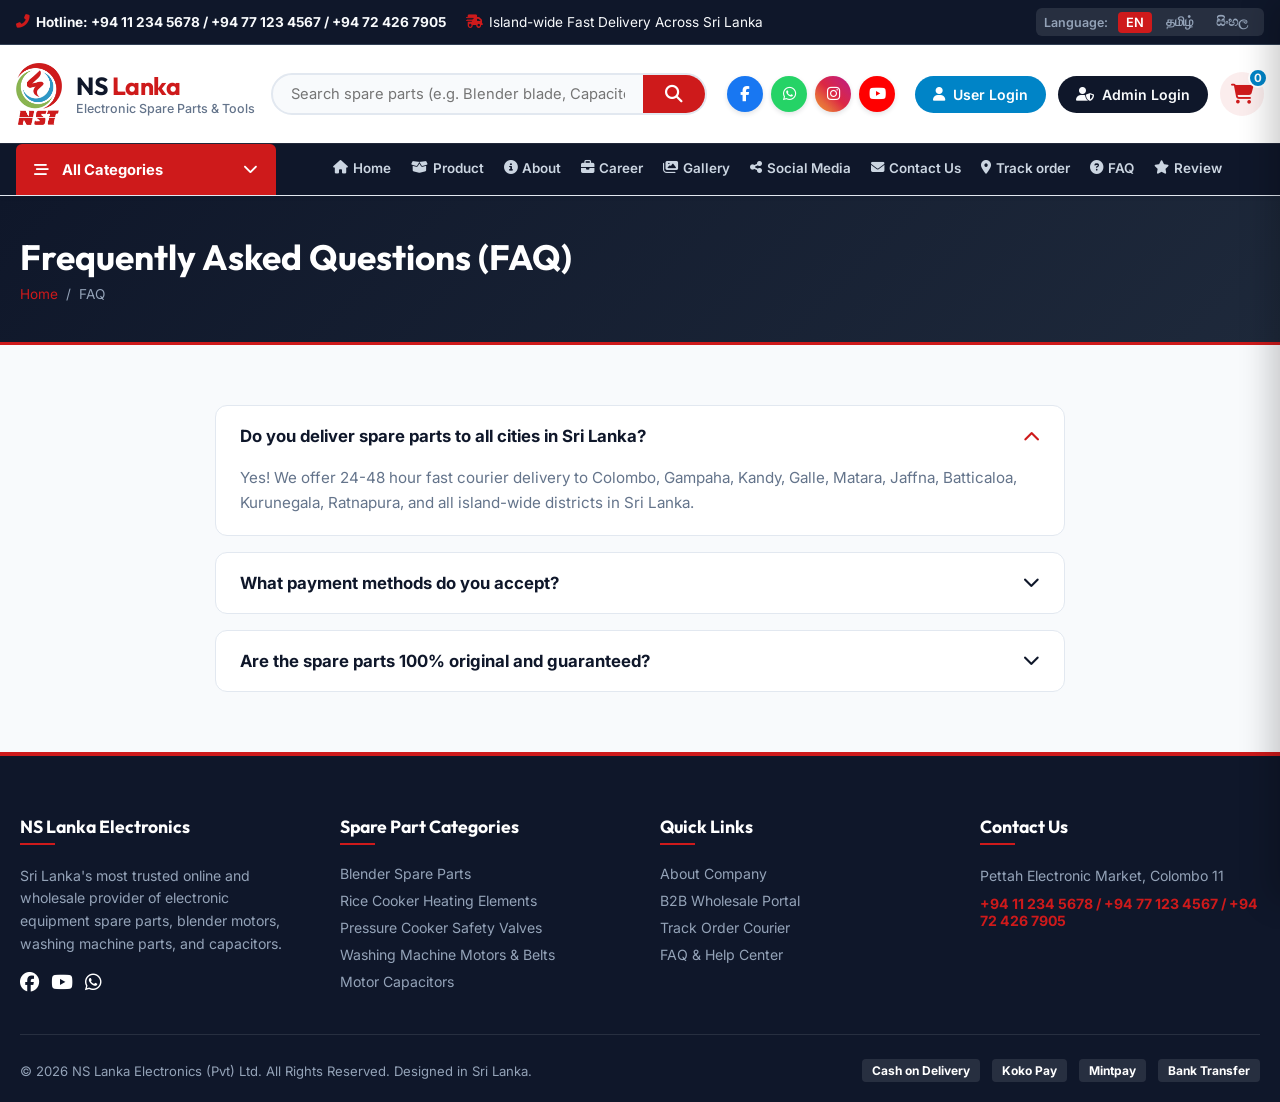
<file: faq.html>
﻿<!DOCTYPE html>
<html lang="en">
<head>
  <meta charset="UTF-8">
  <meta name="viewport" content="width=device-width, initial-scale=1.0">
  <title>FAQ - NS Lanka Electronic Spare Parts</title>
  <meta name="description" content="Frequently asked questions about NS Lanka spare parts delivery, payment methods and product authenticity.">
  <link rel="stylesheet" href="https://cdnjs.cloudflare.com/ajax/libs/font-awesome/6.4.0/css/all.min.css">
  <link rel="stylesheet" href="styles.css">
</head>
<body>

  <div class="top-bar">
    <div class="header-container">
      <div class="top-bar-info">
        <span><i class="fas fa-phone-alt"></i> <strong data-i18n="hotline">Hotline: +94 11 234 5678 / +94 77 123 4567 / +94 72 426 7905</strong></span>
        <span><i class="fas fa-truck-fast"></i> <span data-i18n="delivery_note">Island-wide Fast Delivery Across Sri Lanka</span></span>
      </div>
      <div class="lang-selector">
        <span style="font-size:0.78rem; font-weight:600; color:#94A3B8; margin-right:4px;">Language:</span>
        <button class="lang-btn active" data-lang="en">EN</button>
        <button class="lang-btn" data-lang="ta">தமிழ்</button>
        <button class="lang-btn" data-lang="si">සිංහල</button>
      </div>
    </div>
  </div>

  <header class="main-header">
    <div class="header-container">
      <div class="header-top-row">
        
        <a href="index.html" class="brand-logo-wrap">
          <img src="Images/Logo/Logo.png" alt="NS Lanka Electronics Logo" class="brand-logo-img">
          <div class="brand-title-group">
            <h1>NS <span>Lanka</span></h1>
            <div class="brand-tagline">Electronic Spare Parts & Tools</div>
          </div>
        </a>

        <div class="header-search-container">
          <div class="search-box-wrapper">
            <input type="text" id="headerSearchInput" class="search-input" placeholder="Search spare parts (e.g. Blender blade, Capacitor, Heating element)..." data-i18n-placeholder="search_placeholder">
            <button class="search-btn"><i class="fas fa-search"></i></button>
          </div>
          <div id="searchResultsDropdown" class="search-results-dropdown"></div>
        </div>

        <div class="header-social-icons">
          <a href="https://facebook.com" target="_blank" class="header-social-btn fb" title="Facebook"><i class="fab fa-facebook-f"></i></a>
          <a href="https://whatsapp.com" target="_blank" class="header-social-btn wa" title="WhatsApp"><i class="fab fa-whatsapp"></i></a>
          <a href="https://instagram.com" target="_blank" class="header-social-btn ig" title="Instagram"><i class="fab fa-instagram"></i></a>
          <a href="https://youtube.com" target="_blank" class="header-social-btn yt" title="YouTube"><i class="fab fa-youtube"></i></a>
        </div>

        <div class="header-actions">
          <a href="login.html" class="user-login-btn">
            <i class="fas fa-user"></i> <span data-i18n="user_login">User Login</span>
          </a>
          <button id="adminLoginBtn" class="admin-login-btn">
            <i class="fas fa-user-shield"></i> <span data-i18n="admin_login">Admin Login</span>
          </button>
          <button id="headerCartBtn" class="cart-icon-btn">
            <i class="fas fa-shopping-cart"></i>
            <span id="cartBadge" class="cart-badge">0</span>
          </button>
        </div>
      </div>
    </div>

    <div class="nav-category-bar">
      <div class="header-container">
        <div class="nav-row">

          <div class="category-dropdown-wrapper">
            <button class="category-toggle-btn">
              <span><i class="fas fa-bars-staggered" style="margin-right:10px;"></i> <span data-i18n="all_categories">All Categories</span></span>
              <i class="fas fa-chevron-down arrow"></i>
            </button>

            <ul class="category-menu-list">
              <li class="category-menu-item"><a href="#" class="category-menu-link" onclick="filterCategory('cat_blender')"><span><i class="fas fa-blender"></i> <span data-i18n="cat_blender">Blender parts</span></span> <i class="fas fa-angle-right"></i></a></li>
              <li class="category-menu-item"><a href="#" class="category-menu-link" onclick="filterCategory('cat_rice_cooker')"><span><i class="fas fa-bowl-rice"></i> <span data-i18n="cat_rice_cooker">Rice cooker spare parts</span></span> <i class="fas fa-angle-right"></i></a></li>
              <li class="category-menu-item"><a href="#" class="category-menu-link" onclick="filterCategory('cat_kettle')"><span><i class="fas fa-mug-hot"></i> <span data-i18n="cat_kettle">Electric kettle spare parts</span></span> <i class="fas fa-angle-right"></i></a></li>
              <li class="category-menu-item"><a href="#" class="category-menu-link" onclick="filterCategory('cat_pressure_cooker')"><span><i class="fas fa-temperature-arrow-up"></i> <span data-i18n="cat_pressure_cooker">Pressure cooker spare parts</span></span> <i class="fas fa-angle-right"></i></a></li>
              <li class="category-menu-item"><a href="#" class="category-menu-link" onclick="filterCategory('cat_fan')"><span><i class="fas fa-fan"></i> <span data-i18n="cat_fan">Fan spare parts</span></span> <i class="fas fa-angle-right"></i></a></li>
              <li class="category-menu-item"><a href="#" class="category-menu-link" onclick="filterCategory('cat_gas_cooker')"><span><i class="fas fa-fire-burner"></i> <span data-i18n="cat_gas_cooker">Gas cooker spare parts</span></span> <i class="fas fa-angle-right"></i></a></li>
              <li class="category-menu-item"><a href="#" class="category-menu-link" onclick="filterCategory('cat_oven')"><span><i class="fas fa-microchip"></i> <span data-i18n="cat_oven">Oven spare parts</span></span> <i class="fas fa-angle-right"></i></a></li>
              <li class="category-menu-item"><a href="#" class="category-menu-link" onclick="filterCategory('cat_washing_machine')"><span><i class="fas fa-soap"></i> <span data-i18n="cat_washing_machine">Washing machine spare parts</span></span> <i class="fas fa-angle-right"></i></a></li>
              <li class="category-menu-item"><a href="#" class="category-menu-link" onclick="filterCategory('cat_refrigerator')"><span><i class="fas fa-snowflake"></i> <span data-i18n="cat_refrigerator">Refrigerator spare parts</span></span> <i class="fas fa-angle-right"></i></a></li>
              <li class="category-menu-item"><a href="#" class="category-menu-link" onclick="filterCategory('cat_air_conditioner')"><span><i class="fas fa-wind"></i> <span data-i18n="cat_air_conditioner">Air conditioner spare parts</span></span> <i class="fas fa-angle-right"></i></a></li>
              <li class="category-menu-item"><a href="#" class="category-menu-link" onclick="filterCategory('cat_water_pump')"><span><i class="fas fa-faucet-drip"></i> <span data-i18n="cat_water_pump">Water pump spare parts</span></span> <i class="fas fa-angle-right"></i></a></li>
              <li class="category-menu-item"><a href="#" class="category-menu-link" onclick="filterCategory('cat_power_tools')"><span><i class="fas fa-screwdriver-wrench"></i> <span data-i18n="cat_power_tools">Power tools spare parts</span></span> <i class="fas fa-angle-right"></i></a></li>
              <li class="category-menu-item"><a href="#" class="category-menu-link" onclick="filterCategory('cat_capacitor')"><span><i class="fas fa-charging-station"></i> <span data-i18n="cat_capacitor">Motor capacitor</span></span> <i class="fas fa-angle-right"></i></a></li>
              <li class="category-menu-item"><a href="#" class="category-menu-link" onclick="filterCategory('cat_gadgets')"><span><i class="fas fa-plug"></i> <span data-i18n="cat_gadgets">Electrical gadgets</span></span> <i class="fas fa-angle-right"></i></a></li>
              <li class="category-menu-item"><a href="#" class="category-menu-link" onclick="filterCategory('cat_power_supplies')"><span><i class="fas fa-car-battery"></i> <span data-i18n="cat_power_supplies">AC DC power supplies</span></span> <i class="fas fa-angle-right"></i></a></li>
              <li class="category-menu-item"><a href="#" class="category-menu-link" onclick="filterCategory('cat_av_connectors')"><span><i class="fas fa-sliders"></i> <span data-i18n="cat_av_connectors">Audio video connectors</span></span> <i class="fas fa-angle-right"></i></a></li>
              <li class="category-menu-item"><a href="#" class="category-menu-link" onclick="filterCategory('cat_av_cables')"><span><i class="fas fa-network-wired"></i> <span data-i18n="cat_av_cables">Audio video cables</span></span> <i class="fas fa-angle-right"></i></a></li>
              <li class="category-menu-item"><a href="#" class="category-menu-link" onclick="filterCategory('cat_wall_brackets')"><span><i class="fas fa-tv"></i> <span data-i18n="cat_wall_brackets">LCD/LED wall brackets</span></span> <i class="fas fa-angle-right"></i></a></li>
              <li class="category-menu-item"><a href="#" class="category-menu-link" onclick="filterCategory('cat_soldering')"><span><i class="fas fa-fire"></i> <span data-i18n="cat_soldering">Soldering Accessories</span></span> <i class="fas fa-angle-right"></i></a></li>
              <li class="category-menu-item"><a href="#" class="category-menu-link" onclick="filterCategory('cat_microphones')"><span><i class="fas fa-microphone"></i> <span data-i18n="cat_microphones">Microphones</span></span> <i class="fas fa-angle-right"></i></a></li>
            </ul>
          </div>

          <!-- MAIN NAVIGATION TABS -->
          <nav class="nav-tabs-wrapper">
            <ul class="nav-tabs-list">
              <li class="nav-tab-item"><a href="index.html" class="nav-tab-link"><i class="fas fa-home"></i> <span data-i18n="tab_home">Home</span></a></li>
              <li class="nav-tab-item"><a href="product.html" class="nav-tab-link"><i class="fas fa-box-open"></i> <span data-i18n="tab_product">Product</span></a></li>
              <li class="nav-tab-item"><a href="about.html" class="nav-tab-link"><i class="fas fa-circle-info"></i> <span data-i18n="tab_about">About</span></a></li>
              <li class="nav-tab-item"><a href="career.html" class="nav-tab-link"><i class="fas fa-briefcase"></i> <span data-i18n="tab_career">Career</span></a></li>
              <li class="nav-tab-item"><a href="gallery.html" class="nav-tab-link"><i class="fas fa-images"></i> <span data-i18n="tab_gallery">Gallery</span></a></li>
              <li class="nav-tab-item"><a href="social.html" class="nav-tab-link"><i class="fas fa-share-nodes"></i> <span data-i18n="tab_social">Social Media</span></a></li>
              <li class="nav-tab-item"><a href="contact.html" class="nav-tab-link"><i class="fas fa-envelope"></i> <span data-i18n="tab_contact">Contact Us</span></a></li>
              <li class="nav-tab-item"><a href="track.html" class="nav-tab-link"><i class="fas fa-location-dot"></i> <span data-i18n="tab_track">Track order</span></a></li>
              <li class="nav-tab-item"><a href="faq.html" class="nav-tab-link"><i class="fas fa-circle-question"></i> <span data-i18n="tab_faq">FAQ</span></a></li>
              <li class="nav-tab-item"><a href="review.html" class="nav-tab-link"><i class="fas fa-star"></i> <span data-i18n="tab_review">Review</span></a></li>
            
            </ul>
          </nav>
        </div>
      </div>
    </div>
  </header>
  <main id="mainContainer">

    <div class="page-header-banner">
      <div class="container">
        <h2>Frequently Asked Questions (FAQ)</h2>
        <div class="breadcrumb"><a href="index.html">Home</a> / <span>FAQ</span></div>
      </div>
    </div>

    <section class="section-padding">
      <div class="container">
        <div class="faq-list">
          <div class="faq-item active">
            <div class="faq-header">
              <span>Do you deliver spare parts to all cities in Sri Lanka?</span>
              <i class="fas fa-chevron-down"></i>
            </div>
            <div class="faq-body">
              Yes! We offer 24-48 hour fast courier delivery to Colombo, Gampaha, Kandy, Galle, Matara, Jaffna, Batticaloa, Kurunegala, Ratnapura, and all island-wide districts in Sri Lanka.
            </div>
          </div>

          <div class="faq-item">
            <div class="faq-header">
              <span>What payment methods do you accept?</span>
              <i class="fas fa-chevron-down"></i>
            </div>
            <div class="faq-body">
              We accept Cash on Delivery (COD), Direct Bank Transfer, Visa/Mastercard, as well as installment options via Koko and Mintpay.
            </div>
          </div>

          <div class="faq-item">
            <div class="faq-header">
              <span>Are the spare parts 100% original and guaranteed?</span>
              <i class="fas fa-chevron-down"></i>
            </div>
            <div class="faq-body">
              All our spare parts are sourced directly from certified manufacturers and come with replacement warranty assurance.
            </div>
          </div>
        </div>
      </div>
    </section>

  </main>
  <!-- SHOPPING CART DRAWER -->
  <div id="cartDrawer" class="cart-drawer">
    <div class="cart-header">
      <h3><i class="fas fa-shopping-bag"></i> Your Shopping Cart</h3>
      <button id="closeCartBtn" class="modal-close-btn"><i class="fas fa-xmark"></i></button>
    </div>
    <div id="cartItemsList" class="cart-items-list"></div>
    <div class="cart-footer">
      <div class="cart-total-row">
        <span>Total (LKR):</span>
        <span id="cartTotalAmount">Rs. 0</span>
      </div>
      <button class="btn-primary" style="width:100%; text-align:center;" onclick="checkoutCart()">Proceed to Checkout</button>
    </div>
  </div>

  <!-- ADMIN LOGIN MODAL -->
  <div id="adminModal" class="modal-backdrop">
    <div class="modal-box">
      <div class="modal-header">
        <h3><i class="fas fa-lock"></i> NS Lanka Admin Portal</h3>
        <button id="closeAdminModal" class="modal-close-btn"><i class="fas fa-xmark"></i></button>
      </div>
      <div class="modal-body">
        <form id="adminLoginForm">
          <div class="form-group">
            <label>Admin Username</label>
            <input type="text" class="form-control" value="admin" required>
          </div>
          <div class="form-group">
            <label>Password</label>
            <input type="password" class="form-control" value="password" required>
          </div>
          <button type="submit" class="btn-primary" style="width:100%;">Sign In to Dashboard</button>
        </form>
      </div>
    </div>
  </div>

  <!-- QUICK VIEW PRODUCT MODAL -->
  <div id="quickViewModal" class="modal-backdrop">
    <div class="modal-box" style="max-width:650px;">
      <div class="modal-header">
        <h3>Product Details</h3>
        <button class="modal-close-btn" onclick="closeQuickView()"><i class="fas fa-xmark"></i></button>
      </div>
      <div id="quickViewContent" class="modal-body"></div>
    </div>
  </div>

  <!-- TOAST CONTAINER -->
  <div id="toastContainer" class="toast-container"></div>

  <footer class="site-footer">
    <div class="container">
      <div class="footer-grid">
        <div class="footer-col">
          <h3 style="color:#FFF;">NS Lanka Electronics</h3>
          <p style="font-size:0.88rem; line-height:1.6; margin-bottom:15px;">Sri Lanka's most trusted online and wholesale provider of electronic equipment spare parts, blender motors, washing machine parts, and capacitors.</p>
          <div style="display:flex; gap:12px; font-size:1.2rem; color:#FFF;">
            <a href="#"><i class="fab fa-facebook"></i></a>
            <a href="#"><i class="fab fa-youtube"></i></a>
            <a href="#"><i class="fab fa-whatsapp"></i></a>
          </div>
        </div>

        <div class="footer-col">
          <h3>Spare Part Categories</h3>
          <ul class="footer-links">
            <li><a href="#">Blender Spare Parts</a></li>
            <li><a href="#">Rice Cooker Heating Elements</a></li>
            <li><a href="#">Pressure Cooker Safety Valves</a></li>
            <li><a href="#">Washing Machine Motors & Belts</a></li>
            <li><a href="#">Motor Capacitors</a></li>
          </ul>
        </div>

        <div class="footer-col">
          <h3>Quick Links</h3>
          <ul class="footer-links">
            <li><a href="#" onclick="switchTab('about')">About Company</a></li>
            <li><a href="#" onclick="switchTab('wholesale')">B2B Wholesale Portal</a></li>
            <li><a href="#" onclick="switchTab('track')">Track Order Courier</a></li>
            <li><a href="#" onclick="switchTab('faq')">FAQ & Help Center</a></li>
          </ul>
        </div>

        <div class="footer-col">
          <h3>Contact Us</h3>
          <p style="font-size:0.88rem; line-height:1.6; margin-bottom:8px;">Pettah Electronic Market, Colombo 11</p>
          <p style="font-size:0.88rem; color:#CE1A1B; font-weight:700;">+94 11 234 5678 / +94 77 123 4567 / +94 72 426 7905</p>
        </div>
      </div>

      <div class="footer-bottom">
        <div>© 2026 NS Lanka Electronics (Pvt) Ltd. All Rights Reserved. Designed in Sri Lanka.</div>
        <div class="payment-badges">
          <span class="payment-badge">Cash on Delivery</span>
          <span class="payment-badge">Koko Pay</span>
          <span class="payment-badge">Mintpay</span>
          <span class="payment-badge">Bank Transfer</span>
        </div>
      </div>
    </div>
  </footer>
<script src="script.js"></script>
</body>
</html>
</file>
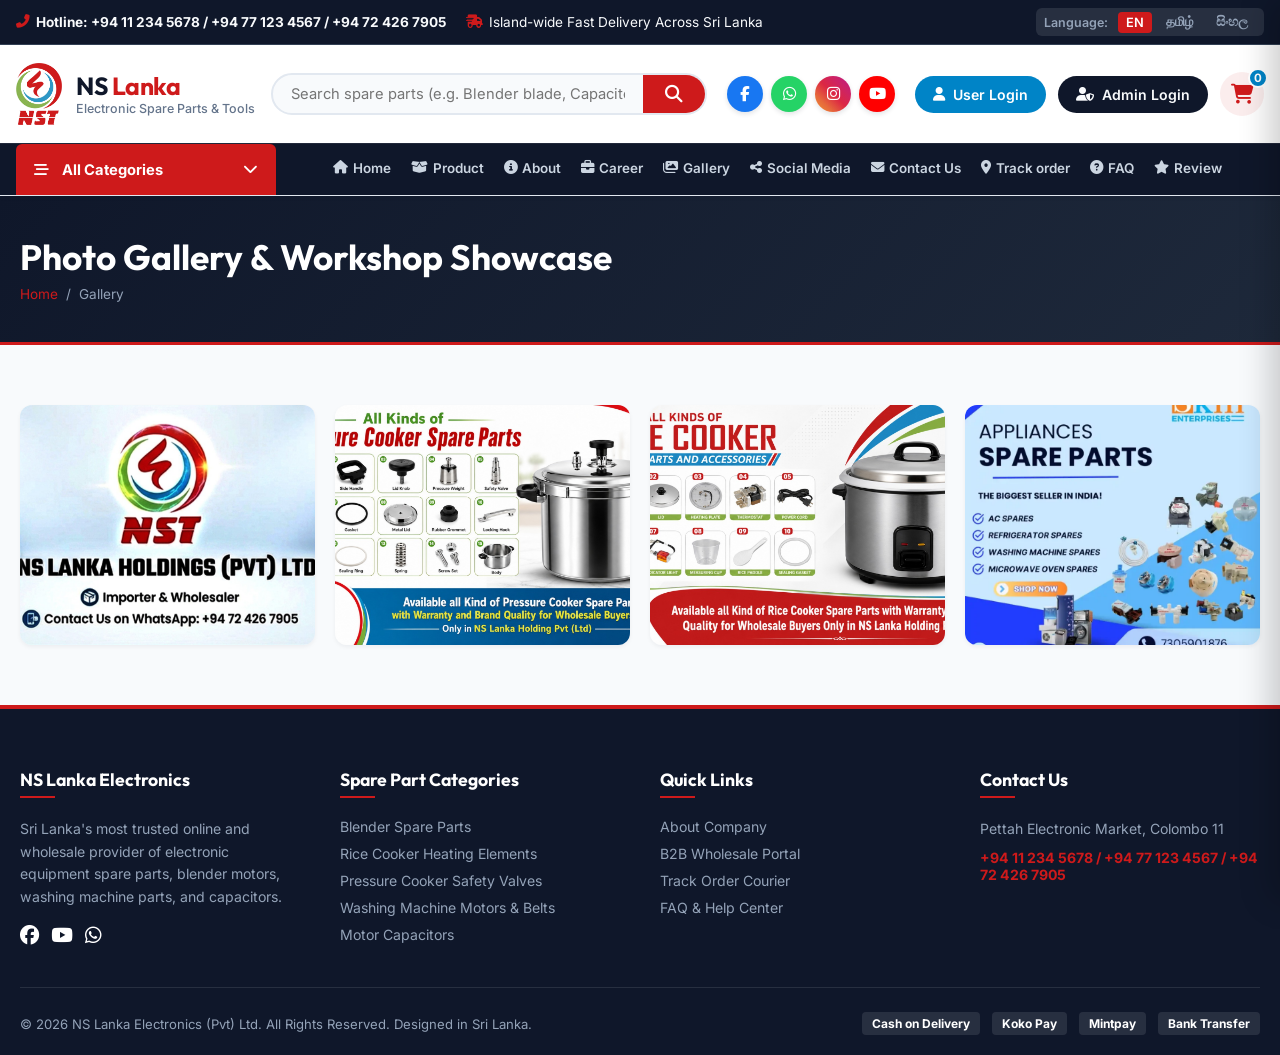
<file: gallery.html>
﻿<!DOCTYPE html>
<html lang="en">
<head>
  <meta charset="UTF-8">
  <meta name="viewport" content="width=device-width, initial-scale=1.0">
  <title>Gallery - NS Lanka Electronic Spare Parts</title>
  <meta name="description" content="Photo gallery showcasing NS Lanka's warehouse, workshop, and team in Sri Lanka.">
  
  <link rel="stylesheet" href="https://cdnjs.cloudflare.com/ajax/libs/font-awesome/6.4.0/css/all.min.css">
  <link rel="stylesheet" href="styles.css">
</head>
<body>

  <div class="top-bar">
    <div class="header-container">
      <div class="top-bar-info">
        <span><i class="fas fa-phone-alt"></i> <strong data-i18n="hotline">Hotline: +94 11 234 5678 / +94 77 123 4567 / +94 72 426 7905</strong></span>
        <span><i class="fas fa-truck-fast"></i> <span data-i18n="delivery_note">Island-wide Fast Delivery Across Sri Lanka</span></span>
      </div>
      <div class="lang-selector">
        <span style="font-size:0.78rem; font-weight:600; color:#94A3B8; margin-right:4px;">Language:</span>
        <button class="lang-btn active" data-lang="en">EN</button>
        <button class="lang-btn" data-lang="ta">தமிழ்</button>
        <button class="lang-btn" data-lang="si">සිංහල</button>
      </div>
    </div>
  </div>

  <header class="main-header">
    <div class="header-container">
      <div class="header-top-row">
        
        <a href="index.html" class="brand-logo-wrap">
          <img src="Images/Logo/Logo.png" alt="NS Lanka Electronics Logo" class="brand-logo-img">
          <div class="brand-title-group">
            <h1>NS <span>Lanka</span></h1>
            <div class="brand-tagline">Electronic Spare Parts & Tools</div>
          </div>
        </a>

        <div class="header-search-container">
          <div class="search-box-wrapper">
            <input type="text" id="headerSearchInput" class="search-input" placeholder="Search spare parts (e.g. Blender blade, Capacitor, Heating element)..." data-i18n-placeholder="search_placeholder">
            <button class="search-btn"><i class="fas fa-search"></i></button>
          </div>
          <div id="searchResultsDropdown" class="search-results-dropdown"></div>
        </div>

        <div class="header-social-icons">
          <a href="https://facebook.com" target="_blank" class="header-social-btn fb" title="Facebook"><i class="fab fa-facebook-f"></i></a>
          <a href="https://whatsapp.com" target="_blank" class="header-social-btn wa" title="WhatsApp"><i class="fab fa-whatsapp"></i></a>
          <a href="https://instagram.com" target="_blank" class="header-social-btn ig" title="Instagram"><i class="fab fa-instagram"></i></a>
          <a href="https://youtube.com" target="_blank" class="header-social-btn yt" title="YouTube"><i class="fab fa-youtube"></i></a>
        </div>

        <div class="header-actions">
          <a href="login.html" class="user-login-btn">
            <i class="fas fa-user"></i> <span data-i18n="user_login">User Login</span>
          </a>
          <button id="adminLoginBtn" class="admin-login-btn">
            <i class="fas fa-user-shield"></i> <span data-i18n="admin_login">Admin Login</span>
          </button>
          <button id="headerCartBtn" class="cart-icon-btn">
            <i class="fas fa-shopping-cart"></i>
            <span id="cartBadge" class="cart-badge">0</span>
          </button>
        </div>
      </div>
    </div>

    <div class="nav-category-bar">
      <div class="header-container">
        <div class="nav-row">

          <div class="category-dropdown-wrapper">
            <button class="category-toggle-btn">
              <span><i class="fas fa-bars-staggered" style="margin-right:10px;"></i> <span data-i18n="all_categories">All Categories</span></span>
              <i class="fas fa-chevron-down arrow"></i>
            </button>

            <ul class="category-menu-list">
              <li class="category-menu-item"><a href="#" class="category-menu-link" onclick="filterCategory('cat_blender')"><span><i class="fas fa-blender"></i> <span data-i18n="cat_blender">Blender parts</span></span> <i class="fas fa-angle-right"></i></a></li>
              <li class="category-menu-item"><a href="#" class="category-menu-link" onclick="filterCategory('cat_rice_cooker')"><span><i class="fas fa-bowl-rice"></i> <span data-i18n="cat_rice_cooker">Rice cooker spare parts</span></span> <i class="fas fa-angle-right"></i></a></li>
              <li class="category-menu-item"><a href="#" class="category-menu-link" onclick="filterCategory('cat_kettle')"><span><i class="fas fa-mug-hot"></i> <span data-i18n="cat_kettle">Electric kettle spare parts</span></span> <i class="fas fa-angle-right"></i></a></li>
              <li class="category-menu-item"><a href="#" class="category-menu-link" onclick="filterCategory('cat_pressure_cooker')"><span><i class="fas fa-temperature-arrow-up"></i> <span data-i18n="cat_pressure_cooker">Pressure cooker spare parts</span></span> <i class="fas fa-angle-right"></i></a></li>
              <li class="category-menu-item"><a href="#" class="category-menu-link" onclick="filterCategory('cat_fan')"><span><i class="fas fa-fan"></i> <span data-i18n="cat_fan">Fan spare parts</span></span> <i class="fas fa-angle-right"></i></a></li>
              <li class="category-menu-item"><a href="#" class="category-menu-link" onclick="filterCategory('cat_gas_cooker')"><span><i class="fas fa-fire-burner"></i> <span data-i18n="cat_gas_cooker">Gas cooker spare parts</span></span> <i class="fas fa-angle-right"></i></a></li>
              <li class="category-menu-item"><a href="#" class="category-menu-link" onclick="filterCategory('cat_oven')"><span><i class="fas fa-microchip"></i> <span data-i18n="cat_oven">Oven spare parts</span></span> <i class="fas fa-angle-right"></i></a></li>
              <li class="category-menu-item"><a href="#" class="category-menu-link" onclick="filterCategory('cat_washing_machine')"><span><i class="fas fa-soap"></i> <span data-i18n="cat_washing_machine">Washing machine spare parts</span></span> <i class="fas fa-angle-right"></i></a></li>
              <li class="category-menu-item"><a href="#" class="category-menu-link" onclick="filterCategory('cat_refrigerator')"><span><i class="fas fa-snowflake"></i> <span data-i18n="cat_refrigerator">Refrigerator spare parts</span></span> <i class="fas fa-angle-right"></i></a></li>
              <li class="category-menu-item"><a href="#" class="category-menu-link" onclick="filterCategory('cat_air_conditioner')"><span><i class="fas fa-wind"></i> <span data-i18n="cat_air_conditioner">Air conditioner spare parts</span></span> <i class="fas fa-angle-right"></i></a></li>
              <li class="category-menu-item"><a href="#" class="category-menu-link" onclick="filterCategory('cat_water_pump')"><span><i class="fas fa-faucet-drip"></i> <span data-i18n="cat_water_pump">Water pump spare parts</span></span> <i class="fas fa-angle-right"></i></a></li>
              <li class="category-menu-item"><a href="#" class="category-menu-link" onclick="filterCategory('cat_power_tools')"><span><i class="fas fa-screwdriver-wrench"></i> <span data-i18n="cat_power_tools">Power tools spare parts</span></span> <i class="fas fa-angle-right"></i></a></li>
              <li class="category-menu-item"><a href="#" class="category-menu-link" onclick="filterCategory('cat_capacitor')"><span><i class="fas fa-charging-station"></i> <span data-i18n="cat_capacitor">Motor capacitor</span></span> <i class="fas fa-angle-right"></i></a></li>
              <li class="category-menu-item"><a href="#" class="category-menu-link" onclick="filterCategory('cat_gadgets')"><span><i class="fas fa-plug"></i> <span data-i18n="cat_gadgets">Electrical gadgets</span></span> <i class="fas fa-angle-right"></i></a></li>
              <li class="category-menu-item"><a href="#" class="category-menu-link" onclick="filterCategory('cat_power_supplies')"><span><i class="fas fa-car-battery"></i> <span data-i18n="cat_power_supplies">AC DC power supplies</span></span> <i class="fas fa-angle-right"></i></a></li>
              <li class="category-menu-item"><a href="#" class="category-menu-link" onclick="filterCategory('cat_av_connectors')"><span><i class="fas fa-sliders"></i> <span data-i18n="cat_av_connectors">Audio video connectors</span></span> <i class="fas fa-angle-right"></i></a></li>
              <li class="category-menu-item"><a href="#" class="category-menu-link" onclick="filterCategory('cat_av_cables')"><span><i class="fas fa-network-wired"></i> <span data-i18n="cat_av_cables">Audio video cables</span></span> <i class="fas fa-angle-right"></i></a></li>
              <li class="category-menu-item"><a href="#" class="category-menu-link" onclick="filterCategory('cat_wall_brackets')"><span><i class="fas fa-tv"></i> <span data-i18n="cat_wall_brackets">LCD/LED wall brackets</span></span> <i class="fas fa-angle-right"></i></a></li>
              <li class="category-menu-item"><a href="#" class="category-menu-link" onclick="filterCategory('cat_soldering')"><span><i class="fas fa-fire"></i> <span data-i18n="cat_soldering">Soldering Accessories</span></span> <i class="fas fa-angle-right"></i></a></li>
              <li class="category-menu-item"><a href="#" class="category-menu-link" onclick="filterCategory('cat_microphones')"><span><i class="fas fa-microphone"></i> <span data-i18n="cat_microphones">Microphones</span></span> <i class="fas fa-angle-right"></i></a></li>
            </ul>
          </div>

          <!-- MAIN NAVIGATION TABS -->
          <nav class="nav-tabs-wrapper">
            <ul class="nav-tabs-list">
              <li class="nav-tab-item"><a href="index.html" class="nav-tab-link"><i class="fas fa-home"></i> <span data-i18n="tab_home">Home</span></a></li>
              <li class="nav-tab-item"><a href="product.html" class="nav-tab-link"><i class="fas fa-box-open"></i> <span data-i18n="tab_product">Product</span></a></li>
              <li class="nav-tab-item"><a href="about.html" class="nav-tab-link"><i class="fas fa-circle-info"></i> <span data-i18n="tab_about">About</span></a></li>
              <li class="nav-tab-item"><a href="career.html" class="nav-tab-link"><i class="fas fa-briefcase"></i> <span data-i18n="tab_career">Career</span></a></li>
              <li class="nav-tab-item"><a href="gallery.html" class="nav-tab-link"><i class="fas fa-images"></i> <span data-i18n="tab_gallery">Gallery</span></a></li>
              <li class="nav-tab-item"><a href="social.html" class="nav-tab-link"><i class="fas fa-share-nodes"></i> <span data-i18n="tab_social">Social Media</span></a></li>
              <li class="nav-tab-item"><a href="contact.html" class="nav-tab-link"><i class="fas fa-envelope"></i> <span data-i18n="tab_contact">Contact Us</span></a></li>
              <li class="nav-tab-item"><a href="track.html" class="nav-tab-link"><i class="fas fa-location-dot"></i> <span data-i18n="tab_track">Track order</span></a></li>
              <li class="nav-tab-item"><a href="faq.html" class="nav-tab-link"><i class="fas fa-circle-question"></i> <span data-i18n="tab_faq">FAQ</span></a></li>
              <li class="nav-tab-item"><a href="review.html" class="nav-tab-link"><i class="fas fa-star"></i> <span data-i18n="tab_review">Review</span></a></li>
            
            </ul>
          </nav>
        </div>
      </div>
    </div>
  </header>
  <main id="mainContainer">

    <div class="page-header-banner">
      <div class="container">
        <h2>Photo Gallery & Workshop Showcase</h2>
        <div class="breadcrumb"><a href="index.html">Home</a> / <span>Gallery</span></div>
      </div>
    </div>

    <section class="section-padding">
      <div class="container">
        <div class="gallery-grid">
          <div class="gallery-item"><img src="Images/Hero_section/1.jpeg" alt="G1"><div class="gallery-overlay"><i class="fas fa-search-plus"></i></div></div>
          <div class="gallery-item"><img src="Images/Hero_section/2.jpeg" alt="G2"><div class="gallery-overlay"><i class="fas fa-search-plus"></i></div></div>
          <div class="gallery-item"><img src="Images/Hero_section/3.jpeg" alt="G3"><div class="gallery-overlay"><i class="fas fa-search-plus"></i></div></div>
          <div class="gallery-item"><img src="Images/Washing Machine and Parts/Washing-Machine-Spare-Parts-Shop-in-Puthagaram-800x800.webp" alt="G4"><div class="gallery-overlay"><i class="fas fa-search-plus"></i></div></div>
        </div>
      </div>
    </section>

  </main>
  <!-- SHOPPING CART DRAWER -->
  <div id="cartDrawer" class="cart-drawer">
    <div class="cart-header">
      <h3><i class="fas fa-shopping-bag"></i> Your Shopping Cart</h3>
      <button id="closeCartBtn" class="modal-close-btn"><i class="fas fa-xmark"></i></button>
    </div>
    <div id="cartItemsList" class="cart-items-list"></div>
    <div class="cart-footer">
      <div class="cart-total-row">
        <span>Total (LKR):</span>
        <span id="cartTotalAmount">Rs. 0</span>
      </div>
      <button class="btn-primary" style="width:100%; text-align:center;" onclick="checkoutCart()">Proceed to Checkout</button>
    </div>
  </div>

  <!-- ADMIN LOGIN MODAL -->
  <div id="adminModal" class="modal-backdrop">
    <div class="modal-box">
      <div class="modal-header">
        <h3><i class="fas fa-lock"></i> NS Lanka Admin Portal</h3>
        <button id="closeAdminModal" class="modal-close-btn"><i class="fas fa-xmark"></i></button>
      </div>
      <div class="modal-body">
        <form id="adminLoginForm">
          <div class="form-group">
            <label>Admin Username</label>
            <input type="text" class="form-control" value="admin" required>
          </div>
          <div class="form-group">
            <label>Password</label>
            <input type="password" class="form-control" value="password" required>
          </div>
          <button type="submit" class="btn-primary" style="width:100%;">Sign In to Dashboard</button>
        </form>
      </div>
    </div>
  </div>

  <!-- QUICK VIEW PRODUCT MODAL -->
  <div id="quickViewModal" class="modal-backdrop">
    <div class="modal-box" style="max-width:650px;">
      <div class="modal-header">
        <h3>Product Details</h3>
        <button class="modal-close-btn" onclick="closeQuickView()"><i class="fas fa-xmark"></i></button>
      </div>
      <div id="quickViewContent" class="modal-body"></div>
    </div>
  </div>

  <!-- TOAST CONTAINER -->
  <div id="toastContainer" class="toast-container"></div>

  <footer class="site-footer">
    <div class="container">
      <div class="footer-grid">
        <div class="footer-col">
          <h3 style="color:#FFF;">NS Lanka Electronics</h3>
          <p style="font-size:0.88rem; line-height:1.6; margin-bottom:15px;">Sri Lanka's most trusted online and wholesale provider of electronic equipment spare parts, blender motors, washing machine parts, and capacitors.</p>
          <div style="display:flex; gap:12px; font-size:1.2rem; color:#FFF;">
            <a href="#"><i class="fab fa-facebook"></i></a>
            <a href="#"><i class="fab fa-youtube"></i></a>
            <a href="#"><i class="fab fa-whatsapp"></i></a>
          </div>
        </div>

        <div class="footer-col">
          <h3>Spare Part Categories</h3>
          <ul class="footer-links">
            <li><a href="#">Blender Spare Parts</a></li>
            <li><a href="#">Rice Cooker Heating Elements</a></li>
            <li><a href="#">Pressure Cooker Safety Valves</a></li>
            <li><a href="#">Washing Machine Motors & Belts</a></li>
            <li><a href="#">Motor Capacitors</a></li>
          </ul>
        </div>

        <div class="footer-col">
          <h3>Quick Links</h3>
          <ul class="footer-links">
            <li><a href="#" onclick="switchTab('about')">About Company</a></li>
            <li><a href="#" onclick="switchTab('wholesale')">B2B Wholesale Portal</a></li>
            <li><a href="#" onclick="switchTab('track')">Track Order Courier</a></li>
            <li><a href="#" onclick="switchTab('faq')">FAQ & Help Center</a></li>
          </ul>
        </div>

        <div class="footer-col">
          <h3>Contact Us</h3>
          <p style="font-size:0.88rem; line-height:1.6; margin-bottom:8px;">Pettah Electronic Market, Colombo 11</p>
          <p style="font-size:0.88rem; color:#CE1A1B; font-weight:700;">+94 11 234 5678 / +94 77 123 4567 / +94 72 426 7905</p>
        </div>
      </div>

      <div class="footer-bottom">
        <div>© 2026 NS Lanka Electronics (Pvt) Ltd. All Rights Reserved. Designed in Sri Lanka.</div>
        <div class="payment-badges">
          <span class="payment-badge">Cash on Delivery</span>
          <span class="payment-badge">Koko Pay</span>
          <span class="payment-badge">Mintpay</span>
          <span class="payment-badge">Bank Transfer</span>
        </div>
      </div>
    </div>
  </footer>
<script src="script.js"></script>
</body>
</html>
</file>
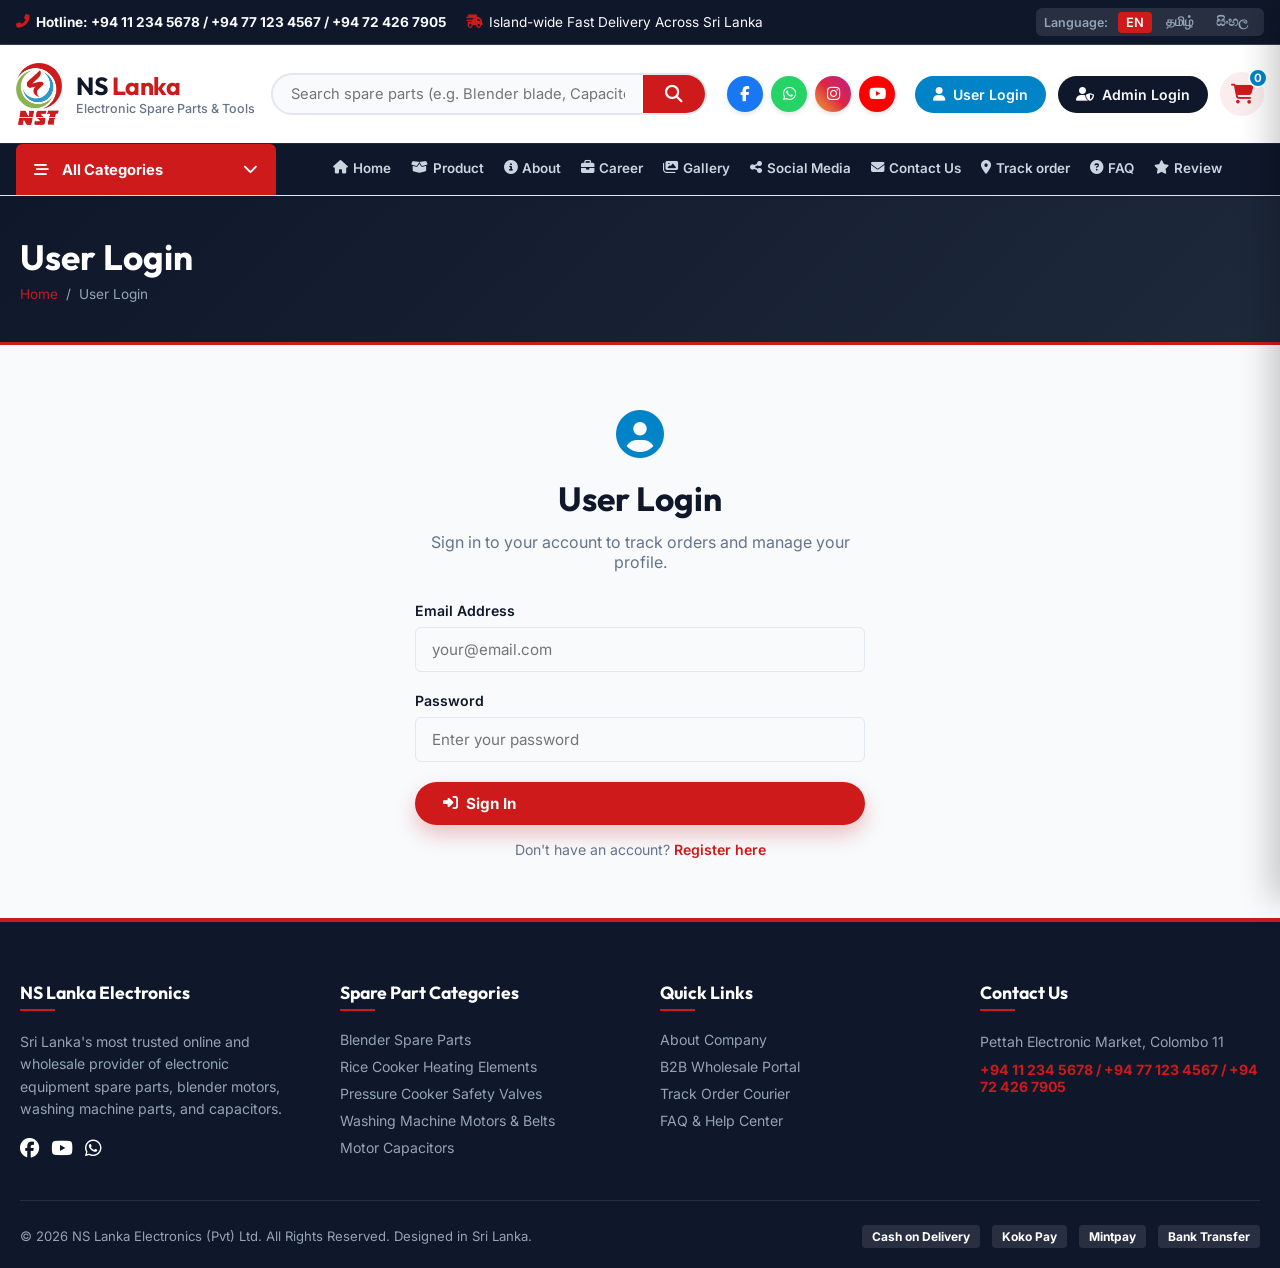
<file: login.html>
﻿<!DOCTYPE html>
<html lang="en">
<head>
  <meta charset="UTF-8">
  <meta name="viewport" content="width=device-width, initial-scale=1.0">
  <title>User Login - NS Lanka Electronic Spare Parts</title>
  <meta name="description" content="Login to your NS Lanka account to track orders and manage your profile.">
  <link rel="stylesheet" href="https://cdnjs.cloudflare.com/ajax/libs/font-awesome/6.4.0/css/all.min.css">
  <link rel="stylesheet" href="styles.css">
</head>
<body>

  <div class="top-bar">
    <div class="header-container">
      <div class="top-bar-info">
        <span><i class="fas fa-phone-alt"></i> <strong data-i18n="hotline">Hotline: +94 11 234 5678 / +94 77 123 4567 / +94 72 426 7905</strong></span>
        <span><i class="fas fa-truck-fast"></i> <span data-i18n="delivery_note">Island-wide Fast Delivery Across Sri Lanka</span></span>
      </div>
      <div class="lang-selector">
        <span style="font-size:0.78rem; font-weight:600; color:#94A3B8; margin-right:4px;">Language:</span>
        <button class="lang-btn active" data-lang="en">EN</button>
        <button class="lang-btn" data-lang="ta">தமிழ்</button>
        <button class="lang-btn" data-lang="si">සිංහල</button>
      </div>
    </div>
  </div>

  <header class="main-header">
    <div class="header-container">
      <div class="header-top-row">

        <a href="index.html" class="brand-logo-wrap">
          <img src="Images/Logo/Logo.png" alt="NS Lanka Electronics Logo" class="brand-logo-img">
          <div class="brand-title-group">
            <h1>NS <span>Lanka</span></h1>
            <div class="brand-tagline">Electronic Spare Parts & Tools</div>
          </div>
        </a>

        <div class="header-search-container">
          <div class="search-box-wrapper">
            <input type="text" id="headerSearchInput" class="search-input" placeholder="Search spare parts (e.g. Blender blade, Capacitor, Heating element)..." data-i18n-placeholder="search_placeholder">
            <button class="search-btn"><i class="fas fa-search"></i></button>
          </div>
          <div id="searchResultsDropdown" class="search-results-dropdown"></div>
        </div>

        <div class="header-social-icons">
          <a href="https://facebook.com" target="_blank" class="header-social-btn fb" title="Facebook"><i class="fab fa-facebook-f"></i></a>
          <a href="https://whatsapp.com" target="_blank" class="header-social-btn wa" title="WhatsApp"><i class="fab fa-whatsapp"></i></a>
          <a href="https://instagram.com" target="_blank" class="header-social-btn ig" title="Instagram"><i class="fab fa-instagram"></i></a>
          <a href="https://youtube.com" target="_blank" class="header-social-btn yt" title="YouTube"><i class="fab fa-youtube"></i></a>
        </div>

        <div class="header-actions">
          <a href="login.html" class="user-login-btn">
            <i class="fas fa-user"></i> <span data-i18n="user_login">User Login</span>
          </a>
          <button id="adminLoginBtn" class="admin-login-btn">
            <i class="fas fa-user-shield"></i> <span data-i18n="admin_login">Admin Login</span>
          </button>
          <button id="headerCartBtn" class="cart-icon-btn">
            <i class="fas fa-shopping-cart"></i>
            <span id="cartBadge" class="cart-badge">0</span>
          </button>
        </div>
      </div>
    </div>

    <div class="nav-category-bar">
      <div class="header-container">
        <div class="nav-row">

          <div class="category-dropdown-wrapper">
            <button class="category-toggle-btn">
              <span><i class="fas fa-bars-staggered" style="margin-right:10px;"></i> <span data-i18n="all_categories">All Categories</span></span>
              <i class="fas fa-chevron-down arrow"></i>
            </button>

            <ul class="category-menu-list">
              <li class="category-menu-item"><a href="#" class="category-menu-link" onclick="filterCategory('cat_blender')"><span><i class="fas fa-blender"></i> <span data-i18n="cat_blender">Blender parts</span></span> <i class="fas fa-angle-right"></i></a></li>
              <li class="category-menu-item"><a href="#" class="category-menu-link" onclick="filterCategory('cat_rice_cooker')"><span><i class="fas fa-bowl-rice"></i> <span data-i18n="cat_rice_cooker">Rice cooker spare parts</span></span> <i class="fas fa-angle-right"></i></a></li>
              <li class="category-menu-item"><a href="#" class="category-menu-link" onclick="filterCategory('cat_kettle')"><span><i class="fas fa-mug-hot"></i> <span data-i18n="cat_kettle">Electric kettle spare parts</span></span> <i class="fas fa-angle-right"></i></a></li>
              <li class="category-menu-item"><a href="#" class="category-menu-link" onclick="filterCategory('cat_pressure_cooker')"><span><i class="fas fa-temperature-arrow-up"></i> <span data-i18n="cat_pressure_cooker">Pressure cooker spare parts</span></span> <i class="fas fa-angle-right"></i></a></li>
              <li class="category-menu-item"><a href="#" class="category-menu-link" onclick="filterCategory('cat_fan')"><span><i class="fas fa-fan"></i> <span data-i18n="cat_fan">Fan spare parts</span></span> <i class="fas fa-angle-right"></i></a></li>
              <li class="category-menu-item"><a href="#" class="category-menu-link" onclick="filterCategory('cat_gas_cooker')"><span><i class="fas fa-fire-burner"></i> <span data-i18n="cat_gas_cooker">Gas cooker spare parts</span></span> <i class="fas fa-angle-right"></i></a></li>
              <li class="category-menu-item"><a href="#" class="category-menu-link" onclick="filterCategory('cat_oven')"><span><i class="fas fa-microchip"></i> <span data-i18n="cat_oven">Oven spare parts</span></span> <i class="fas fa-angle-right"></i></a></li>
              <li class="category-menu-item"><a href="#" class="category-menu-link" onclick="filterCategory('cat_washing_machine')"><span><i class="fas fa-soap"></i> <span data-i18n="cat_washing_machine">Washing machine spare parts</span></span> <i class="fas fa-angle-right"></i></a></li>
              <li class="category-menu-item"><a href="#" class="category-menu-link" onclick="filterCategory('cat_refrigerator')"><span><i class="fas fa-snowflake"></i> <span data-i18n="cat_refrigerator">Refrigerator spare parts</span></span> <i class="fas fa-angle-right"></i></a></li>
              <li class="category-menu-item"><a href="#" class="category-menu-link" onclick="filterCategory('cat_air_conditioner')"><span><i class="fas fa-wind"></i> <span data-i18n="cat_air_conditioner">Air conditioner spare parts</span></span> <i class="fas fa-angle-right"></i></a></li>
              <li class="category-menu-item"><a href="#" class="category-menu-link" onclick="filterCategory('cat_water_pump')"><span><i class="fas fa-faucet-drip"></i> <span data-i18n="cat_water_pump">Water pump spare parts</span></span> <i class="fas fa-angle-right"></i></a></li>
              <li class="category-menu-item"><a href="#" class="category-menu-link" onclick="filterCategory('cat_power_tools')"><span><i class="fas fa-screwdriver-wrench"></i> <span data-i18n="cat_power_tools">Power tools spare parts</span></span> <i class="fas fa-angle-right"></i></a></li>
              <li class="category-menu-item"><a href="#" class="category-menu-link" onclick="filterCategory('cat_capacitor')"><span><i class="fas fa-charging-station"></i> <span data-i18n="cat_capacitor">Motor capacitor</span></span> <i class="fas fa-angle-right"></i></a></li>
              <li class="category-menu-item"><a href="#" class="category-menu-link" onclick="filterCategory('cat_gadgets')"><span><i class="fas fa-plug"></i> <span data-i18n="cat_gadgets">Electrical gadgets</span></span> <i class="fas fa-angle-right"></i></a></li>
              <li class="category-menu-item"><a href="#" class="category-menu-link" onclick="filterCategory('cat_power_supplies')"><span><i class="fas fa-car-battery"></i> <span data-i18n="cat_power_supplies">AC DC power supplies</span></span> <i class="fas fa-angle-right"></i></a></li>
              <li class="category-menu-item"><a href="#" class="category-menu-link" onclick="filterCategory('cat_av_connectors')"><span><i class="fas fa-sliders"></i> <span data-i18n="cat_av_connectors">Audio video connectors</span></span> <i class="fas fa-angle-right"></i></a></li>
              <li class="category-menu-item"><a href="#" class="category-menu-link" onclick="filterCategory('cat_av_cables')"><span><i class="fas fa-network-wired"></i> <span data-i18n="cat_av_cables">Audio video cables</span></span> <i class="fas fa-angle-right"></i></a></li>
              <li class="category-menu-item"><a href="#" class="category-menu-link" onclick="filterCategory('cat_wall_brackets')"><span><i class="fas fa-tv"></i> <span data-i18n="cat_wall_brackets">LCD/LED wall brackets</span></span> <i class="fas fa-angle-right"></i></a></li>
              <li class="category-menu-item"><a href="#" class="category-menu-link" onclick="filterCategory('cat_soldering')"><span><i class="fas fa-fire"></i> <span data-i18n="cat_soldering">Soldering Accessories</span></span> <i class="fas fa-angle-right"></i></a></li>
              <li class="category-menu-item"><a href="#" class="category-menu-link" onclick="filterCategory('cat_microphones')"><span><i class="fas fa-microphone"></i> <span data-i18n="cat_microphones">Microphones</span></span> <i class="fas fa-angle-right"></i></a></li>
            </ul>
          </div>

          <!-- MAIN NAVIGATION TABS -->
          <nav class="nav-tabs-wrapper">
            <ul class="nav-tabs-list">
              <li class="nav-tab-item"><a href="index.html" class="nav-tab-link"><i class="fas fa-home"></i> <span data-i18n="tab_home">Home</span></a></li>
              <li class="nav-tab-item"><a href="product.html" class="nav-tab-link"><i class="fas fa-box-open"></i> <span data-i18n="tab_product">Product</span></a></li>
              <li class="nav-tab-item"><a href="about.html" class="nav-tab-link"><i class="fas fa-circle-info"></i> <span data-i18n="tab_about">About</span></a></li>
              <li class="nav-tab-item"><a href="career.html" class="nav-tab-link"><i class="fas fa-briefcase"></i> <span data-i18n="tab_career">Career</span></a></li>
              <li class="nav-tab-item"><a href="gallery.html" class="nav-tab-link"><i class="fas fa-images"></i> <span data-i18n="tab_gallery">Gallery</span></a></li>
              <li class="nav-tab-item"><a href="social.html" class="nav-tab-link"><i class="fas fa-share-nodes"></i> <span data-i18n="tab_social">Social Media</span></a></li>
              <li class="nav-tab-item"><a href="contact.html" class="nav-tab-link"><i class="fas fa-envelope"></i> <span data-i18n="tab_contact">Contact Us</span></a></li>
              <li class="nav-tab-item"><a href="track.html" class="nav-tab-link"><i class="fas fa-location-dot"></i> <span data-i18n="tab_track">Track order</span></a></li>
              <li class="nav-tab-item"><a href="faq.html" class="nav-tab-link"><i class="fas fa-circle-question"></i> <span data-i18n="tab_faq">FAQ</span></a></li>
              <li class="nav-tab-item"><a href="review.html" class="nav-tab-link"><i class="fas fa-star"></i> <span data-i18n="tab_review">Review</span></a></li>
            
            </ul>
          </nav>
        </div>
      </div>
    </div>
  </header>
  <main id="mainContainer">

    <div class="page-header-banner">
      <div class="container">
        <h2 data-i18n="user_login">User Login</h2>
        <div class="breadcrumb"><a href="index.html">Home</a> / <span data-i18n="user_login">User Login</span></div>
      </div>
    </div>

    <section class="section-padding">
      <div class="container">
        <div style="max-width:450px; margin:0 auto;">
          <div style="text-align:center; margin-bottom:30px;">
            <div style="font-size:3rem; color:var(--primary-blue); margin-bottom:15px;"><i class="fas fa-user-circle"></i></div>
            <h2 class="section-main-title" data-i18n="user_login">User Login</h2>
            <p style="color:#64748B;">Sign in to your account to track orders and manage your profile.</p>
          </div>
          <form id="userLoginForm" onsubmit="handleUserLogin(event)">
            <div class="form-group">
              <label>Email Address</label>
              <input type="email" class="form-control" placeholder="your@email.com" required>
            </div>
            <div class="form-group">
              <label>Password</label>
              <input type="password" class="form-control" placeholder="Enter your password" required>
            </div>
            <button type="submit" class="btn-primary" style="width:100%; text-align:center;">
              <i class="fas fa-sign-in-alt"></i> Sign In
            </button>
            <p style="text-align:center; margin-top:16px; font-size:0.88rem; color:#64748B;">
              Don't have an account? <a href="#" style="color:var(--primary-red); font-weight:600;">Register here</a>
            </p>
          </form>
        </div>
      </div>
    </section>

  </main>

  <!-- SHOPPING CART DRAWER -->
  <div id="cartDrawer" class="cart-drawer">
    <div class="cart-header">
      <h3><i class="fas fa-shopping-bag"></i> Your Shopping Cart</h3>
      <button id="closeCartBtn" class="modal-close-btn"><i class="fas fa-xmark"></i></button>
    </div>
    <div id="cartItemsList" class="cart-items-list"></div>
    <div class="cart-footer">
      <div class="cart-total-row">
        <span>Total (LKR):</span>
        <span id="cartTotalAmount">Rs. 0</span>
      </div>
      <button class="btn-primary" style="width:100%; text-align:center;" onclick="checkoutCart()">Proceed to Checkout</button>
    </div>
  </div>

  <!-- ADMIN LOGIN MODAL -->
  <div id="adminModal" class="modal-backdrop">
    <div class="modal-box">
      <div class="modal-header">
        <h3><i class="fas fa-lock"></i> NS Lanka Admin Portal</h3>
        <button id="closeAdminModal" class="modal-close-btn"><i class="fas fa-xmark"></i></button>
      </div>
      <div class="modal-body">
        <form id="adminLoginForm">
          <div class="form-group">
            <label>Admin Username</label>
            <input type="text" class="form-control" value="admin" required>
          </div>
          <div class="form-group">
            <label>Password</label>
            <input type="password" class="form-control" value="password" required>
          </div>
          <button type="submit" class="btn-primary" style="width:100%;">Sign In to Dashboard</button>
        </form>
      </div>
    </div>
  </div>

  <!-- QUICK VIEW PRODUCT MODAL -->
  <div id="quickViewModal" class="modal-backdrop">
    <div class="modal-box" style="max-width:650px;">
      <div class="modal-header">
        <h3>Product Details</h3>
        <button class="modal-close-btn" onclick="closeQuickView()"><i class="fas fa-xmark"></i></button>
      </div>
      <div id="quickViewContent" class="modal-body"></div>
    </div>
  </div>

  <!-- TOAST CONTAINER -->
  <div id="toastContainer" class="toast-container"></div>

  <footer class="site-footer">
    <div class="container">
      <div class="footer-grid">
        <div class="footer-col">
          <h3 style="color:#FFF;">NS Lanka Electronics</h3>
          <p style="font-size:0.88rem; line-height:1.6; margin-bottom:15px;">Sri Lanka's most trusted online and wholesale provider of electronic equipment spare parts, blender motors, washing machine parts, and capacitors.</p>
          <div style="display:flex; gap:12px; font-size:1.2rem; color:#FFF;">
            <a href="#"><i class="fab fa-facebook"></i></a>
            <a href="#"><i class="fab fa-youtube"></i></a>
            <a href="#"><i class="fab fa-whatsapp"></i></a>
          </div>
        </div>

        <div class="footer-col">
          <h3>Spare Part Categories</h3>
          <ul class="footer-links">
            <li><a href="#">Blender Spare Parts</a></li>
            <li><a href="#">Rice Cooker Heating Elements</a></li>
            <li><a href="#">Pressure Cooker Safety Valves</a></li>
            <li><a href="#">Washing Machine Motors & Belts</a></li>
            <li><a href="#">Motor Capacitors</a></li>
          </ul>
        </div>

        <div class="footer-col">
          <h3>Quick Links</h3>
          <ul class="footer-links">
            <li><a href="#" onclick="switchTab('about')">About Company</a></li>
            <li><a href="#" onclick="switchTab('wholesale')">B2B Wholesale Portal</a></li>
            <li><a href="#" onclick="switchTab('track')">Track Order Courier</a></li>
            <li><a href="#" onclick="switchTab('faq')">FAQ & Help Center</a></li>
          </ul>
        </div>

        <div class="footer-col">
          <h3>Contact Us</h3>
          <p style="font-size:0.88rem; line-height:1.6; margin-bottom:8px;">Pettah Electronic Market, Colombo 11</p>
          <p style="font-size:0.88rem; color:#CE1A1B; font-weight:700;">+94 11 234 5678 / +94 77 123 4567 / +94 72 426 7905</p>
        </div>
      </div>

      <div class="footer-bottom">
        <div>© 2026 NS Lanka Electronics (Pvt) Ltd. All Rights Reserved. Designed in Sri Lanka.</div>
        <div class="payment-badges">
          <span class="payment-badge">Cash on Delivery</span>
          <span class="payment-badge">Koko Pay</span>
          <span class="payment-badge">Mintpay</span>
          <span class="payment-badge">Bank Transfer</span>
        </div>
      </div>
    </div>
  </footer>
<script src="script.js"></script>
</body>
</html>
</file>
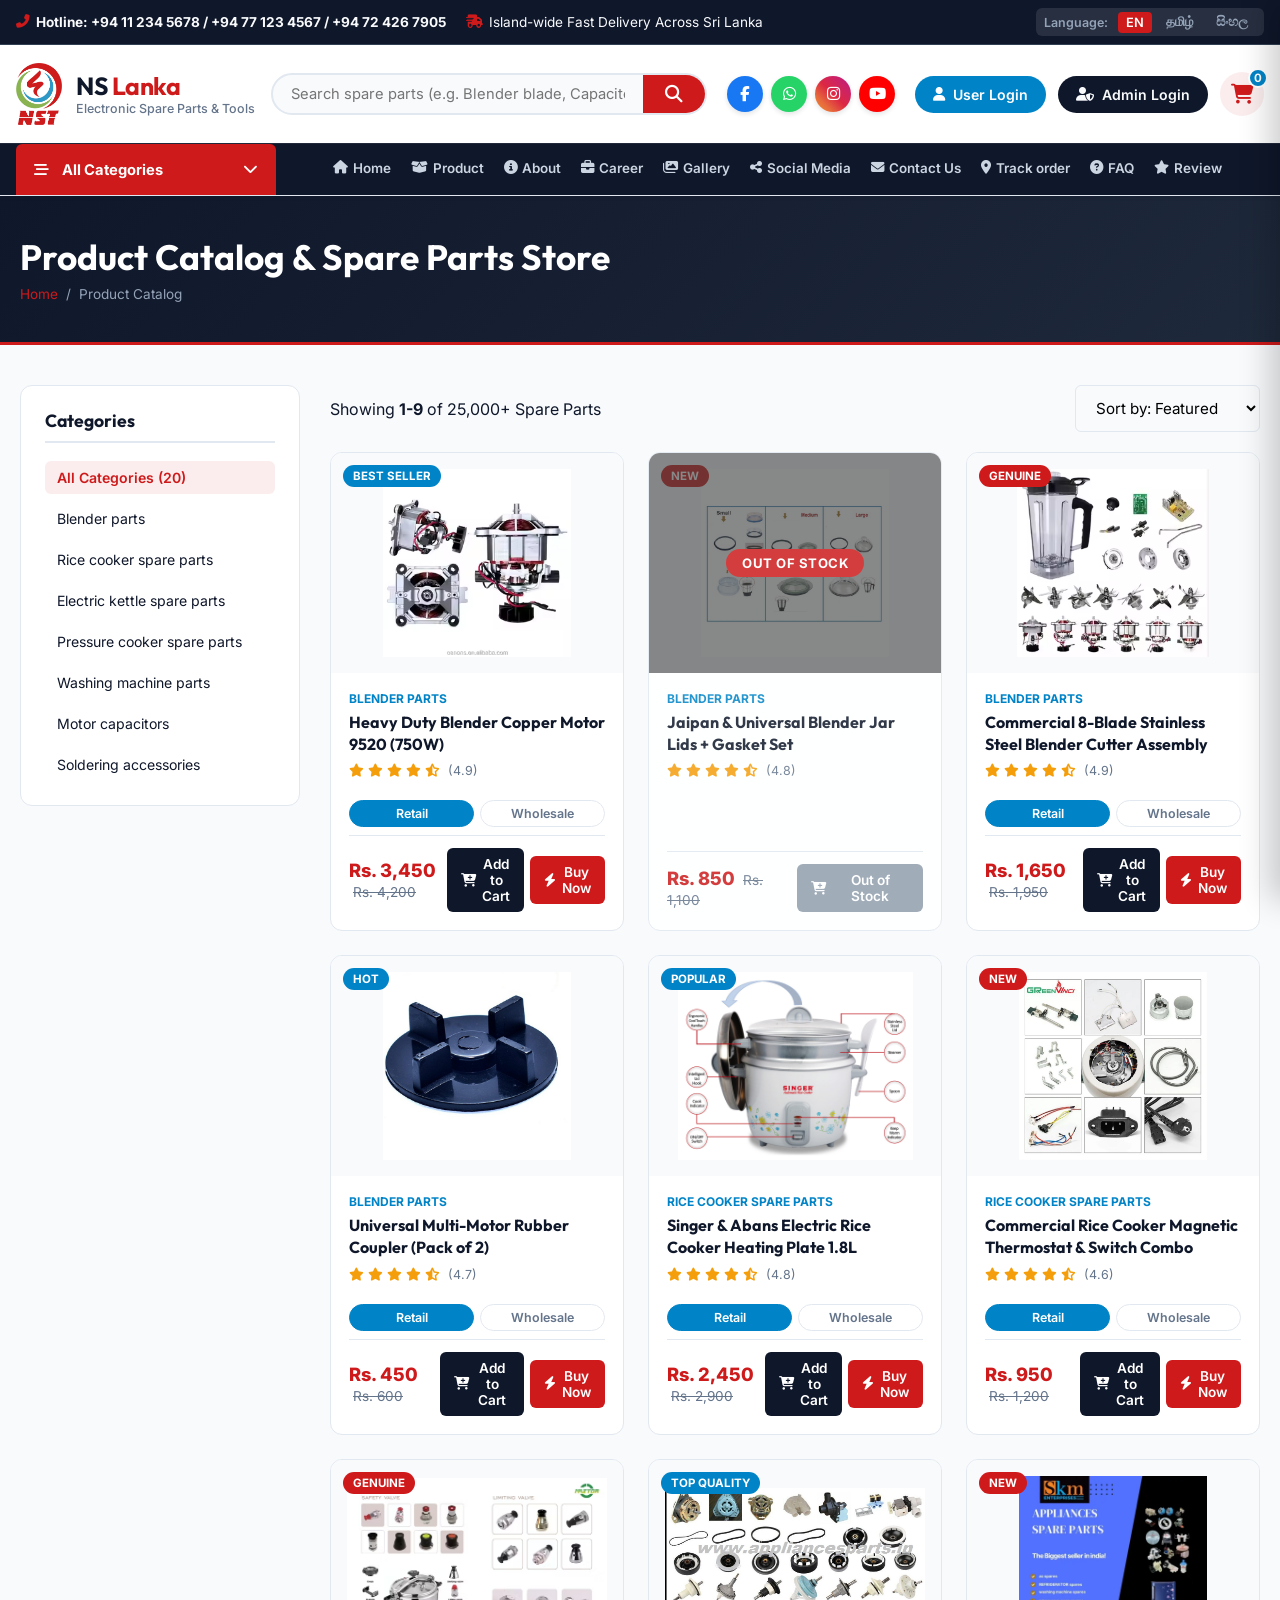
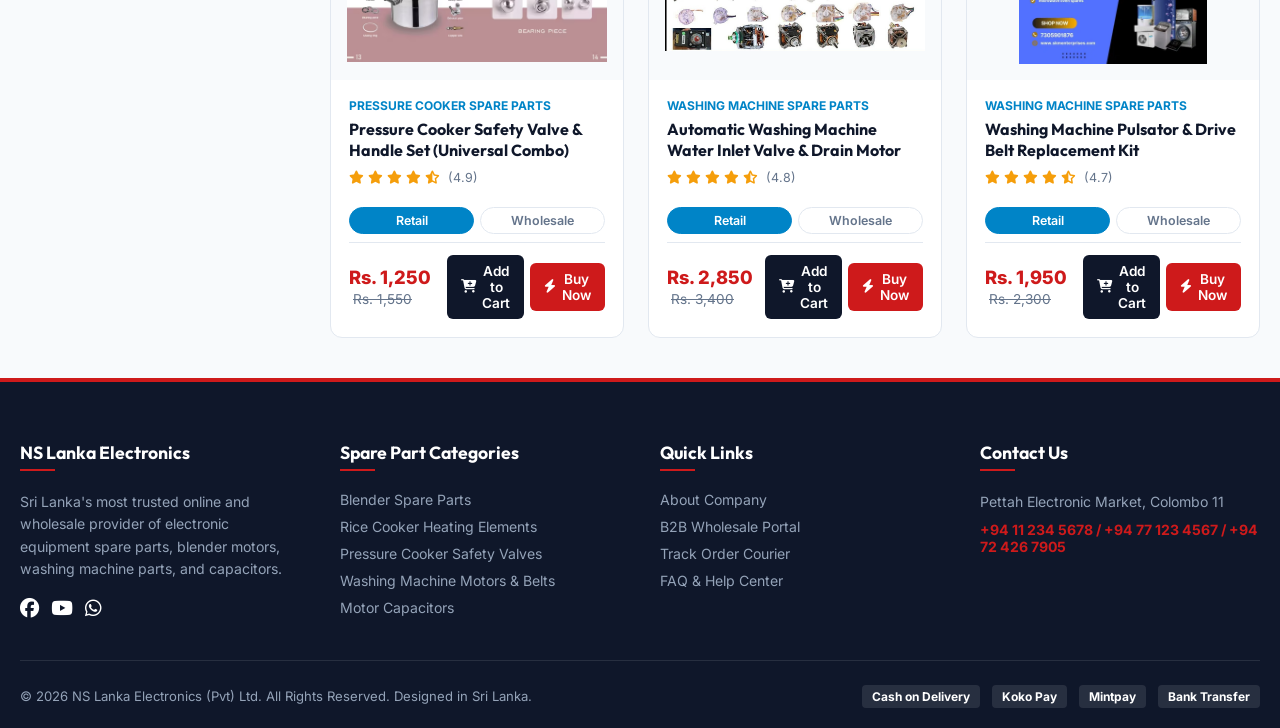
<file: product.html>
<!DOCTYPE html>
<html lang="en">
<head>
  <meta charset="UTF-8">
  <meta name="viewport" content="width=device-width, initial-scale=1.0">
  <title>Product Catalog - NS Lanka Electronic Spare Parts</title>
  <meta name="description" content="Browse 25,000+ genuine electronic spare parts in Sri Lanka. Blender motors, rice cooker parts, washing machine spares, capacitors and more.">
  
  <link rel="stylesheet" href="https://cdnjs.cloudflare.com/ajax/libs/font-awesome/6.4.0/css/all.min.css">
  <link rel="stylesheet" href="styles.css">
</head>
<body>

  <div class="top-bar">
    <div class="header-container">
      <div class="top-bar-info">
        <span><i class="fas fa-phone-alt"></i> <strong data-i18n="hotline">Hotline: +94 11 234 5678 / +94 77 123 4567 / +94 72 426 7905</strong></span>
        <span><i class="fas fa-truck-fast"></i> <span data-i18n="delivery_note">Island-wide Fast Delivery Across Sri Lanka</span></span>
      </div>
      <div class="lang-selector">
        <span style="font-size:0.78rem; font-weight:600; color:#94A3B8; margin-right:4px;">Language:</span>
        <button class="lang-btn active" data-lang="en">EN</button>
        <button class="lang-btn" data-lang="ta">தமிழ்</button>
        <button class="lang-btn" data-lang="si">සිංහල</button>
      </div>
    </div>
  </div>

  <header class="main-header">
    <div class="header-container">
      <div class="header-top-row">
        
        <a href="index.html" class="brand-logo-wrap">
          <img src="Images/Logo/Logo.png" alt="NS Lanka Electronics Logo" class="brand-logo-img">
          <div class="brand-title-group">
            <h1>NS <span>Lanka</span></h1>
            <div class="brand-tagline">Electronic Spare Parts & Tools</div>
          </div>
        </a>

        <div class="header-search-container">
          <div class="search-box-wrapper">
            <input type="text" id="headerSearchInput" class="search-input" placeholder="Search spare parts (e.g. Blender blade, Capacitor, Heating element)..." data-i18n-placeholder="search_placeholder">
            <button class="search-btn"><i class="fas fa-search"></i></button>
          </div>
          <div id="searchResultsDropdown" class="search-results-dropdown"></div>
        </div>

        <div class="header-social-icons">
          <a href="https://facebook.com" target="_blank" class="header-social-btn fb" title="Facebook"><i class="fab fa-facebook-f"></i></a>
          <a href="https://whatsapp.com" target="_blank" class="header-social-btn wa" title="WhatsApp"><i class="fab fa-whatsapp"></i></a>
          <a href="https://instagram.com" target="_blank" class="header-social-btn ig" title="Instagram"><i class="fab fa-instagram"></i></a>
          <a href="https://youtube.com" target="_blank" class="header-social-btn yt" title="YouTube"><i class="fab fa-youtube"></i></a>
        </div>

        <div class="header-actions">
          <a href="login.html" class="user-login-btn">
            <i class="fas fa-user"></i> <span data-i18n="user_login">User Login</span>
          </a>
          <button id="adminLoginBtn" class="admin-login-btn">
            <i class="fas fa-user-shield"></i> <span data-i18n="admin_login">Admin Login</span>
          </button>
          <button id="headerCartBtn" class="cart-icon-btn">
            <i class="fas fa-shopping-cart"></i>
            <span id="cartBadge" class="cart-badge">0</span>
          </button>
        </div>
      </div>
    </div>

    <div class="nav-category-bar">
      <div class="header-container">
        <div class="nav-row">

          <div class="category-dropdown-wrapper">
            <button class="category-toggle-btn">
              <span><i class="fas fa-bars-staggered" style="margin-right:10px;"></i> <span data-i18n="all_categories">All Categories</span></span>
              <i class="fas fa-chevron-down arrow"></i>
            </button>

            <ul class="category-menu-list">
              <li class="category-menu-item"><a href="#" class="category-menu-link" onclick="filterCategory('cat_blender')"><span><i class="fas fa-blender"></i> <span data-i18n="cat_blender">Blender parts</span></span> <i class="fas fa-angle-right"></i></a></li>
              <li class="category-menu-item"><a href="#" class="category-menu-link" onclick="filterCategory('cat_rice_cooker')"><span><i class="fas fa-bowl-rice"></i> <span data-i18n="cat_rice_cooker">Rice cooker spare parts</span></span> <i class="fas fa-angle-right"></i></a></li>
              <li class="category-menu-item"><a href="#" class="category-menu-link" onclick="filterCategory('cat_kettle')"><span><i class="fas fa-mug-hot"></i> <span data-i18n="cat_kettle">Electric kettle spare parts</span></span> <i class="fas fa-angle-right"></i></a></li>
              <li class="category-menu-item"><a href="#" class="category-menu-link" onclick="filterCategory('cat_pressure_cooker')"><span><i class="fas fa-temperature-arrow-up"></i> <span data-i18n="cat_pressure_cooker">Pressure cooker spare parts</span></span> <i class="fas fa-angle-right"></i></a></li>
              <li class="category-menu-item"><a href="#" class="category-menu-link" onclick="filterCategory('cat_fan')"><span><i class="fas fa-fan"></i> <span data-i18n="cat_fan">Fan spare parts</span></span> <i class="fas fa-angle-right"></i></a></li>
              <li class="category-menu-item"><a href="#" class="category-menu-link" onclick="filterCategory('cat_gas_cooker')"><span><i class="fas fa-fire-burner"></i> <span data-i18n="cat_gas_cooker">Gas cooker spare parts</span></span> <i class="fas fa-angle-right"></i></a></li>
              <li class="category-menu-item"><a href="#" class="category-menu-link" onclick="filterCategory('cat_oven')"><span><i class="fas fa-microchip"></i> <span data-i18n="cat_oven">Oven spare parts</span></span> <i class="fas fa-angle-right"></i></a></li>
              <li class="category-menu-item"><a href="#" class="category-menu-link" onclick="filterCategory('cat_washing_machine')"><span><i class="fas fa-soap"></i> <span data-i18n="cat_washing_machine">Washing machine spare parts</span></span> <i class="fas fa-angle-right"></i></a></li>
              <li class="category-menu-item"><a href="#" class="category-menu-link" onclick="filterCategory('cat_refrigerator')"><span><i class="fas fa-snowflake"></i> <span data-i18n="cat_refrigerator">Refrigerator spare parts</span></span> <i class="fas fa-angle-right"></i></a></li>
              <li class="category-menu-item"><a href="#" class="category-menu-link" onclick="filterCategory('cat_air_conditioner')"><span><i class="fas fa-wind"></i> <span data-i18n="cat_air_conditioner">Air conditioner spare parts</span></span> <i class="fas fa-angle-right"></i></a></li>
              <li class="category-menu-item"><a href="#" class="category-menu-link" onclick="filterCategory('cat_water_pump')"><span><i class="fas fa-faucet-drip"></i> <span data-i18n="cat_water_pump">Water pump spare parts</span></span> <i class="fas fa-angle-right"></i></a></li>
              <li class="category-menu-item"><a href="#" class="category-menu-link" onclick="filterCategory('cat_power_tools')"><span><i class="fas fa-screwdriver-wrench"></i> <span data-i18n="cat_power_tools">Power tools spare parts</span></span> <i class="fas fa-angle-right"></i></a></li>
              <li class="category-menu-item"><a href="#" class="category-menu-link" onclick="filterCategory('cat_capacitor')"><span><i class="fas fa-charging-station"></i> <span data-i18n="cat_capacitor">Motor capacitor</span></span> <i class="fas fa-angle-right"></i></a></li>
              <li class="category-menu-item"><a href="#" class="category-menu-link" onclick="filterCategory('cat_gadgets')"><span><i class="fas fa-plug"></i> <span data-i18n="cat_gadgets">Electrical gadgets</span></span> <i class="fas fa-angle-right"></i></a></li>
              <li class="category-menu-item"><a href="#" class="category-menu-link" onclick="filterCategory('cat_power_supplies')"><span><i class="fas fa-car-battery"></i> <span data-i18n="cat_power_supplies">AC DC power supplies</span></span> <i class="fas fa-angle-right"></i></a></li>
              <li class="category-menu-item"><a href="#" class="category-menu-link" onclick="filterCategory('cat_av_connectors')"><span><i class="fas fa-sliders"></i> <span data-i18n="cat_av_connectors">Audio video connectors</span></span> <i class="fas fa-angle-right"></i></a></li>
              <li class="category-menu-item"><a href="#" class="category-menu-link" onclick="filterCategory('cat_av_cables')"><span><i class="fas fa-network-wired"></i> <span data-i18n="cat_av_cables">Audio video cables</span></span> <i class="fas fa-angle-right"></i></a></li>
              <li class="category-menu-item"><a href="#" class="category-menu-link" onclick="filterCategory('cat_wall_brackets')"><span><i class="fas fa-tv"></i> <span data-i18n="cat_wall_brackets">LCD/LED wall brackets</span></span> <i class="fas fa-angle-right"></i></a></li>
              <li class="category-menu-item"><a href="#" class="category-menu-link" onclick="filterCategory('cat_soldering')"><span><i class="fas fa-fire"></i> <span data-i18n="cat_soldering">Soldering Accessories</span></span> <i class="fas fa-angle-right"></i></a></li>
              <li class="category-menu-item"><a href="#" class="category-menu-link" onclick="filterCategory('cat_microphones')"><span><i class="fas fa-microphone"></i> <span data-i18n="cat_microphones">Microphones</span></span> <i class="fas fa-angle-right"></i></a></li>
            </ul>
          </div>

          <!-- MAIN NAVIGATION TABS -->
          <nav class="nav-tabs-wrapper">
            <ul class="nav-tabs-list">
              <li class="nav-tab-item"><a href="index.html" class="nav-tab-link"><i class="fas fa-home"></i> <span data-i18n="tab_home">Home</span></a></li>
              <li class="nav-tab-item"><a href="product.html" class="nav-tab-link"><i class="fas fa-box-open"></i> <span data-i18n="tab_product">Product</span></a></li>
              <li class="nav-tab-item"><a href="about.html" class="nav-tab-link"><i class="fas fa-circle-info"></i> <span data-i18n="tab_about">About</span></a></li>
              <li class="nav-tab-item"><a href="career.html" class="nav-tab-link"><i class="fas fa-briefcase"></i> <span data-i18n="tab_career">Career</span></a></li>
              <li class="nav-tab-item"><a href="gallery.html" class="nav-tab-link"><i class="fas fa-images"></i> <span data-i18n="tab_gallery">Gallery</span></a></li>
              <li class="nav-tab-item"><a href="social.html" class="nav-tab-link"><i class="fas fa-share-nodes"></i> <span data-i18n="tab_social">Social Media</span></a></li>
              <li class="nav-tab-item"><a href="contact.html" class="nav-tab-link"><i class="fas fa-envelope"></i> <span data-i18n="tab_contact">Contact Us</span></a></li>
              <li class="nav-tab-item"><a href="track.html" class="nav-tab-link"><i class="fas fa-location-dot"></i> <span data-i18n="tab_track">Track order</span></a></li>
              <li class="nav-tab-item"><a href="faq.html" class="nav-tab-link"><i class="fas fa-circle-question"></i> <span data-i18n="tab_faq">FAQ</span></a></li>
              <li class="nav-tab-item"><a href="review.html" class="nav-tab-link"><i class="fas fa-star"></i> <span data-i18n="tab_review">Review</span></a></li>
            
            </ul>
          </nav>
        </div>
      </div>
    </div>
  </header>
  <main id="mainContainer">

    <div class="page-header-banner">
      <div class="container">
        <h2>Product Catalog & Spare Parts Store</h2>
        <div class="breadcrumb"><a href="index.html">Home</a> / <span>Product Catalog</span></div>
      </div>
    </div>

    <div class="container">
      <div class="catalog-container">
        <aside class="catalog-sidebar">
          <h3 class="sidebar-title">Categories</h3>
          <ul class="category-filter-list">
            <li><a href="#" class="category-filter-link active" data-category="all">All Categories (20)</a></li>
            <li><a href="#" class="category-filter-link" data-category="cat_blender">Blender parts</a></li>
            <li><a href="#" class="category-filter-link" data-category="cat_rice_cooker">Rice cooker spare parts</a></li>
            <li><a href="#" class="category-filter-link" data-category="cat_kettle">Electric kettle spare parts</a></li>
            <li><a href="#" class="category-filter-link" data-category="cat_pressure_cooker">Pressure cooker spare parts</a></li>
            <li><a href="#" class="category-filter-link" data-category="cat_washing_machine">Washing machine parts</a></li>
            <li><a href="#" class="category-filter-link" data-category="cat_capacitor">Motor capacitors</a></li>
            <li><a href="#" class="category-filter-link" data-category="cat_soldering">Soldering accessories</a></li>
          </ul>
        </aside>

        <div>
          <div class="catalog-toolbar">
            <span>Showing <strong>1-9</strong> of 25,000+ Spare Parts</span>
            <select id="sortSelect" class="form-control catalog-sort-select">
              <option value="featured">Sort by: Featured</option>
              <option value="price-asc">Price: Low to High</option>
              <option value="price-desc">Price: High to Low</option>
              <option value="newest">Newest Arrivals</option>
            </select>
          </div>
          <div id="catalogGrid" class="products-grid"></div>
        </div>
      </div>
    </div>

  </main>
  <!-- SHOPPING CART DRAWER -->
  <div id="cartDrawer" class="cart-drawer">
    <div class="cart-header">
      <h3><i class="fas fa-shopping-bag"></i> Your Shopping Cart</h3>
      <button id="closeCartBtn" class="modal-close-btn"><i class="fas fa-xmark"></i></button>
    </div>
    <div id="cartItemsList" class="cart-items-list"></div>
    <div class="cart-footer">
      <div class="cart-total-row">
        <span>Total (LKR):</span>
        <span id="cartTotalAmount">Rs. 0</span>
      </div>
      <button class="btn-primary" style="width:100%; text-align:center;" onclick="checkoutCart()">Proceed to Checkout</button>
    </div>
  </div>

  <!-- ADMIN LOGIN MODAL -->
  <div id="adminModal" class="modal-backdrop">
    <div class="modal-box">
      <div class="modal-header">
        <h3><i class="fas fa-lock"></i> NS Lanka Admin Portal</h3>
        <button id="closeAdminModal" class="modal-close-btn"><i class="fas fa-xmark"></i></button>
      </div>
      <div class="modal-body">
        <form id="adminLoginForm">
          <div class="form-group">
            <label>Admin Username</label>
            <input type="text" class="form-control" value="admin" required>
          </div>
          <div class="form-group">
            <label>Password</label>
            <input type="password" class="form-control" value="password" required>
          </div>
          <button type="submit" class="btn-primary" style="width:100%;">Sign In to Dashboard</button>
        </form>
      </div>
    </div>
  </div>

  <!-- QUICK VIEW PRODUCT MODAL -->
  <div id="quickViewModal" class="modal-backdrop">
    <div class="modal-box" style="max-width:650px;">
      <div class="modal-header">
        <h3>Product Details</h3>
        <button class="modal-close-btn" onclick="closeQuickView()"><i class="fas fa-xmark"></i></button>
      </div>
      <div id="quickViewContent" class="modal-body"></div>
    </div>
  </div>

  <!-- TOAST CONTAINER -->
  <div id="toastContainer" class="toast-container"></div>

  <footer class="site-footer">
    <div class="container">
      <div class="footer-grid">
        <div class="footer-col">
          <h3 style="color:#FFF;">NS Lanka Electronics</h3>
          <p style="font-size:0.88rem; line-height:1.6; margin-bottom:15px;">Sri Lanka's most trusted online and wholesale provider of electronic equipment spare parts, blender motors, washing machine parts, and capacitors.</p>
          <div style="display:flex; gap:12px; font-size:1.2rem; color:#FFF;">
            <a href="#"><i class="fab fa-facebook"></i></a>
            <a href="#"><i class="fab fa-youtube"></i></a>
            <a href="#"><i class="fab fa-whatsapp"></i></a>
          </div>
        </div>

        <div class="footer-col">
          <h3>Spare Part Categories</h3>
          <ul class="footer-links">
            <li><a href="#">Blender Spare Parts</a></li>
            <li><a href="#">Rice Cooker Heating Elements</a></li>
            <li><a href="#">Pressure Cooker Safety Valves</a></li>
            <li><a href="#">Washing Machine Motors & Belts</a></li>
            <li><a href="#">Motor Capacitors</a></li>
          </ul>
        </div>

        <div class="footer-col">
          <h3>Quick Links</h3>
          <ul class="footer-links">
            <li><a href="#" onclick="switchTab('about')">About Company</a></li>
            <li><a href="#" onclick="switchTab('wholesale')">B2B Wholesale Portal</a></li>
            <li><a href="#" onclick="switchTab('track')">Track Order Courier</a></li>
            <li><a href="#" onclick="switchTab('faq')">FAQ & Help Center</a></li>
          </ul>
        </div>

        <div class="footer-col">
          <h3>Contact Us</h3>
          <p style="font-size:0.88rem; line-height:1.6; margin-bottom:8px;">Pettah Electronic Market, Colombo 11</p>
          <p style="font-size:0.88rem; color:#CE1A1B; font-weight:700;">+94 11 234 5678 / +94 77 123 4567 / +94 72 426 7905</p>
        </div>
      </div>

      <div class="footer-bottom">
        <div>© 2026 NS Lanka Electronics (Pvt) Ltd. All Rights Reserved. Designed in Sri Lanka.</div>
        <div class="payment-badges">
          <span class="payment-badge">Cash on Delivery</span>
          <span class="payment-badge">Koko Pay</span>
          <span class="payment-badge">Mintpay</span>
          <span class="payment-badge">Bank Transfer</span>
        </div>
      </div>
    </div>
  </footer>
<script src="script.js"></script>
</body>
</html>
</file>
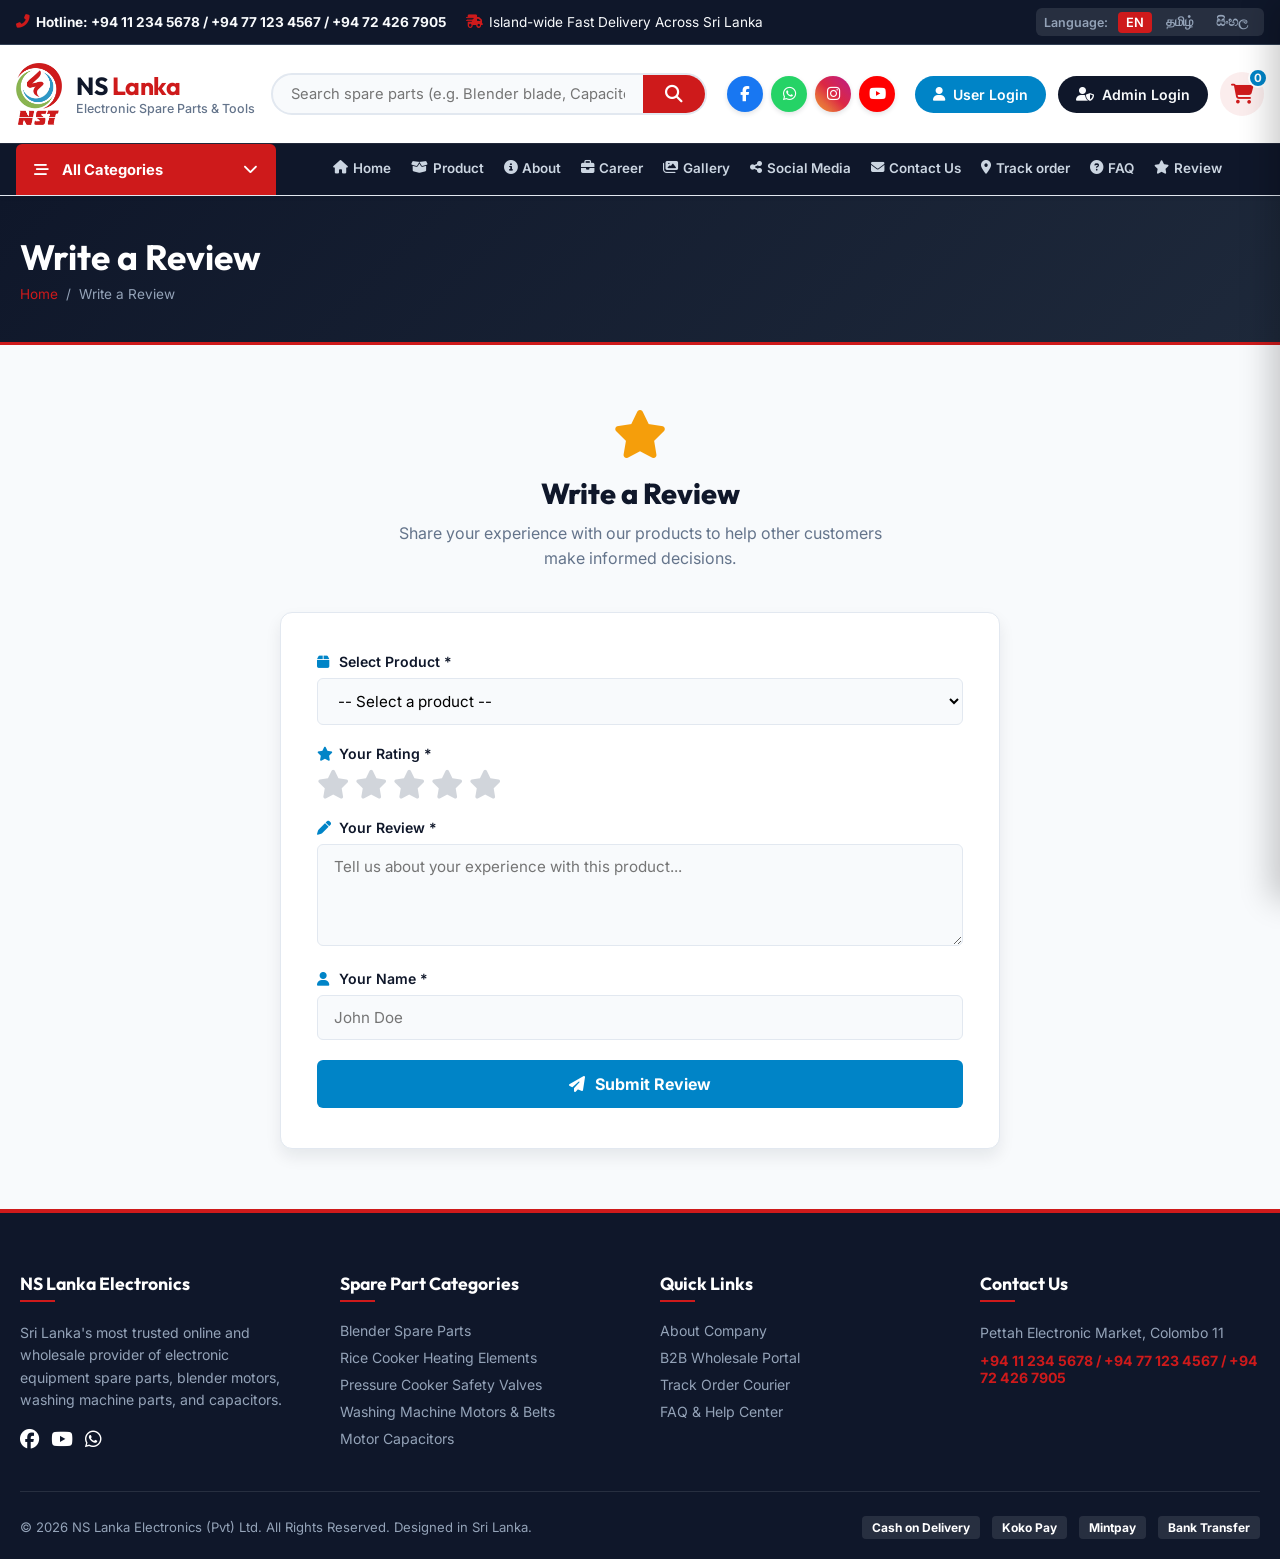
<file: review.html>
﻿<!DOCTYPE html>
<html lang="en">
<head>
  <meta charset="UTF-8">
  <meta name="viewport" content="width=device-width, initial-scale=1.0">
  <title>Write a Review - NS Lanka Electronic Spare Parts</title>
  <meta name="description" content="Share your experience with NS Lanka products.">
  <link rel="stylesheet" href="https://cdnjs.cloudflare.com/ajax/libs/font-awesome/6.4.0/css/all.min.css">
  <link rel="stylesheet" href="styles.css">
</head>
<body>

  <div class="top-bar">
    <div class="header-container">
      <div class="top-bar-info">
        <span><i class="fas fa-phone-alt"></i> <strong data-i18n="hotline">Hotline: +94 11 234 5678 / +94 77 123 4567 / +94 72 426 7905</strong></span>
        <span><i class="fas fa-truck-fast"></i> <span data-i18n="delivery_note">Island-wide Fast Delivery Across Sri Lanka</span></span>
      </div>
      <div class="lang-selector">
        <span style="font-size:0.78rem; font-weight:600; color:#94A3B8; margin-right:4px;">Language:</span>
        <button class="lang-btn active" data-lang="en">EN</button>
        <button class="lang-btn" data-lang="ta">தமிழ்</button>
        <button class="lang-btn" data-lang="si">සිංහල</button>
      </div>
    </div>
  </div>

  <header class="main-header">
    <div class="header-container">
      <div class="header-top-row">

        <a href="index.html" class="brand-logo-wrap">
          <img src="Images/Logo/Logo.png" alt="NS Lanka Electronics Logo" class="brand-logo-img">
          <div class="brand-title-group">
            <h1>NS <span>Lanka</span></h1>
            <div class="brand-tagline">Electronic Spare Parts & Tools</div>
          </div>
        </a>

        <div class="header-search-container">
          <div class="search-box-wrapper">
            <input type="text" id="headerSearchInput" class="search-input" placeholder="Search spare parts (e.g. Blender blade, Capacitor, Heating element)..." data-i18n-placeholder="search_placeholder">
            <button class="search-btn"><i class="fas fa-search"></i></button>
          </div>
          <div id="searchResultsDropdown" class="search-results-dropdown"></div>
        </div>

        <div class="header-social-icons">
          <a href="https://facebook.com" target="_blank" class="header-social-btn fb" title="Facebook"><i class="fab fa-facebook-f"></i></a>
          <a href="https://whatsapp.com" target="_blank" class="header-social-btn wa" title="WhatsApp"><i class="fab fa-whatsapp"></i></a>
          <a href="https://instagram.com" target="_blank" class="header-social-btn ig" title="Instagram"><i class="fab fa-instagram"></i></a>
          <a href="https://youtube.com" target="_blank" class="header-social-btn yt" title="YouTube"><i class="fab fa-youtube"></i></a>
        </div>

        <div class="header-actions">
          <a href="login.html" class="user-login-btn">
            <i class="fas fa-user"></i> <span data-i18n="user_login">User Login</span>
          </a>
          <button id="adminLoginBtn" class="admin-login-btn">
            <i class="fas fa-user-shield"></i> <span data-i18n="admin_login">Admin Login</span>
          </button>
          <button id="headerCartBtn" class="cart-icon-btn">
            <i class="fas fa-shopping-cart"></i>
            <span id="cartBadge" class="cart-badge">0</span>
          </button>
        </div>
      </div>
    </div>

    <div class="nav-category-bar">
      <div class="header-container">
        <div class="nav-row">

          <div class="category-dropdown-wrapper">
            <button class="category-toggle-btn">
              <span><i class="fas fa-bars-staggered" style="margin-right:10px;"></i> <span data-i18n="all_categories">All Categories</span></span>
              <i class="fas fa-chevron-down arrow"></i>
            </button>

            <ul class="category-menu-list">
              <li class="category-menu-item"><a href="#" class="category-menu-link" onclick="filterCategory('cat_blender')"><span><i class="fas fa-blender"></i> <span data-i18n="cat_blender">Blender parts</span></span> <i class="fas fa-angle-right"></i></a></li>
              <li class="category-menu-item"><a href="#" class="category-menu-link" onclick="filterCategory('cat_rice_cooker')"><span><i class="fas fa-bowl-rice"></i> <span data-i18n="cat_rice_cooker">Rice cooker spare parts</span></span> <i class="fas fa-angle-right"></i></a></li>
              <li class="category-menu-item"><a href="#" class="category-menu-link" onclick="filterCategory('cat_kettle')"><span><i class="fas fa-mug-hot"></i> <span data-i18n="cat_kettle">Electric kettle spare parts</span></span> <i class="fas fa-angle-right"></i></a></li>
              <li class="category-menu-item"><a href="#" class="category-menu-link" onclick="filterCategory('cat_pressure_cooker')"><span><i class="fas fa-temperature-arrow-up"></i> <span data-i18n="cat_pressure_cooker">Pressure cooker spare parts</span></span> <i class="fas fa-angle-right"></i></a></li>
              <li class="category-menu-item"><a href="#" class="category-menu-link" onclick="filterCategory('cat_fan')"><span><i class="fas fa-fan"></i> <span data-i18n="cat_fan">Fan spare parts</span></span> <i class="fas fa-angle-right"></i></a></li>
              <li class="category-menu-item"><a href="#" class="category-menu-link" onclick="filterCategory('cat_gas_cooker')"><span><i class="fas fa-fire-burner"></i> <span data-i18n="cat_gas_cooker">Gas cooker spare parts</span></span> <i class="fas fa-angle-right"></i></a></li>
              <li class="category-menu-item"><a href="#" class="category-menu-link" onclick="filterCategory('cat_oven')"><span><i class="fas fa-microchip"></i> <span data-i18n="cat_oven">Oven spare parts</span></span> <i class="fas fa-angle-right"></i></a></li>
              <li class="category-menu-item"><a href="#" class="category-menu-link" onclick="filterCategory('cat_washing_machine')"><span><i class="fas fa-soap"></i> <span data-i18n="cat_washing_machine">Washing machine spare parts</span></span> <i class="fas fa-angle-right"></i></a></li>
              <li class="category-menu-item"><a href="#" class="category-menu-link" onclick="filterCategory('cat_refrigerator')"><span><i class="fas fa-snowflake"></i> <span data-i18n="cat_refrigerator">Refrigerator spare parts</span></span> <i class="fas fa-angle-right"></i></a></li>
              <li class="category-menu-item"><a href="#" class="category-menu-link" onclick="filterCategory('cat_air_conditioner')"><span><i class="fas fa-wind"></i> <span data-i18n="cat_air_conditioner">Air conditioner spare parts</span></span> <i class="fas fa-angle-right"></i></a></li>
              <li class="category-menu-item"><a href="#" class="category-menu-link" onclick="filterCategory('cat_water_pump')"><span><i class="fas fa-faucet-drip"></i> <span data-i18n="cat_water_pump">Water pump spare parts</span></span> <i class="fas fa-angle-right"></i></a></li>
              <li class="category-menu-item"><a href="#" class="category-menu-link" onclick="filterCategory('cat_power_tools')"><span><i class="fas fa-screwdriver-wrench"></i> <span data-i18n="cat_power_tools">Power tools spare parts</span></span> <i class="fas fa-angle-right"></i></a></li>
              <li class="category-menu-item"><a href="#" class="category-menu-link" onclick="filterCategory('cat_capacitor')"><span><i class="fas fa-charging-station"></i> <span data-i18n="cat_capacitor">Motor capacitor</span></span> <i class="fas fa-angle-right"></i></a></li>
              <li class="category-menu-item"><a href="#" class="category-menu-link" onclick="filterCategory('cat_gadgets')"><span><i class="fas fa-plug"></i> <span data-i18n="cat_gadgets">Electrical gadgets</span></span> <i class="fas fa-angle-right"></i></a></li>
              <li class="category-menu-item"><a href="#" class="category-menu-link" onclick="filterCategory('cat_power_supplies')"><span><i class="fas fa-car-battery"></i> <span data-i18n="cat_power_supplies">AC DC power supplies</span></span> <i class="fas fa-angle-right"></i></a></li>
              <li class="category-menu-item"><a href="#" class="category-menu-link" onclick="filterCategory('cat_av_connectors')"><span><i class="fas fa-sliders"></i> <span data-i18n="cat_av_connectors">Audio video connectors</span></span> <i class="fas fa-angle-right"></i></a></li>
              <li class="category-menu-item"><a href="#" class="category-menu-link" onclick="filterCategory('cat_av_cables')"><span><i class="fas fa-network-wired"></i> <span data-i18n="cat_av_cables">Audio video cables</span></span> <i class="fas fa-angle-right"></i></a></li>
              <li class="category-menu-item"><a href="#" class="category-menu-link" onclick="filterCategory('cat_wall_brackets')"><span><i class="fas fa-tv"></i> <span data-i18n="cat_wall_brackets">LCD/LED wall brackets</span></span> <i class="fas fa-angle-right"></i></a></li>
              <li class="category-menu-item"><a href="#" class="category-menu-link" onclick="filterCategory('cat_soldering')"><span><i class="fas fa-fire"></i> <span data-i18n="cat_soldering">Soldering Accessories</span></span> <i class="fas fa-angle-right"></i></a></li>
              <li class="category-menu-item"><a href="#" class="category-menu-link" onclick="filterCategory('cat_microphones')"><span><i class="fas fa-microphone"></i> <span data-i18n="cat_microphones">Microphones</span></span> <i class="fas fa-angle-right"></i></a></li>
            </ul>
          </div>

          <nav class="nav-tabs-wrapper">
            <ul class="nav-tabs-list">
              <li class="nav-tab-item"><a href="index.html" class="nav-tab-link"><i class="fas fa-home"></i> <span data-i18n="tab_home">Home</span></a></li>
              <li class="nav-tab-item"><a href="product.html" class="nav-tab-link"><i class="fas fa-box-open"></i> <span data-i18n="tab_product">Product</span></a></li>
              <li class="nav-tab-item"><a href="about.html" class="nav-tab-link"><i class="fas fa-circle-info"></i> <span data-i18n="tab_about">About</span></a></li>
              <li class="nav-tab-item"><a href="career.html" class="nav-tab-link"><i class="fas fa-briefcase"></i> <span data-i18n="tab_career">Career</span></a></li>
              <li class="nav-tab-item"><a href="gallery.html" class="nav-tab-link"><i class="fas fa-images"></i> <span data-i18n="tab_gallery">Gallery</span></a></li>
              <li class="nav-tab-item"><a href="social.html" class="nav-tab-link"><i class="fas fa-share-nodes"></i> <span data-i18n="tab_social">Social Media</span></a></li>
              <li class="nav-tab-item"><a href="contact.html" class="nav-tab-link"><i class="fas fa-envelope"></i> <span data-i18n="tab_contact">Contact Us</span></a></li>
              <li class="nav-tab-item"><a href="track.html" class="nav-tab-link"><i class="fas fa-location-dot"></i> <span data-i18n="tab_track">Track order</span></a></li>
              <li class="nav-tab-item"><a href="faq.html" class="nav-tab-link"><i class="fas fa-circle-question"></i> <span data-i18n="tab_faq">FAQ</span></a></li>
              <li class="nav-tab-item"><a href="review.html" class="nav-tab-link"><i class="fas fa-star"></i> <span data-i18n="tab_review">Review</span></a></li>
            
            </ul>
          </nav>
        </div>
      </div>
    </div>
  </header>
  <main id="mainContainer">

    <div class="page-header-banner">
      <div class="container">
        <h2 data-i18n="review_title">Write a Review</h2>
        <div class="breadcrumb"><a href="index.html">Home</a> / <span data-i18n="review_title">Write a Review</span></div>
      </div>
    </div>

    <section class="section-padding review-page-section">
      <div class="container">
        <div class="review-page-layout">

          <div class="review-hero-text">
            <div class="review-hero-icon"><i class="fas fa-star"></i></div>
            <h2 data-i18n="review_title">Write a Review</h2>
            <p data-i18n="review_subtitle">Share your experience with our products to help other customers make informed decisions.</p>
          </div>

          <div class="review-form-card">
            <form id="reviewForm" onsubmit="handleReviewSubmit(event)">

              <div class="form-group">
                <label><i class="fas fa-box"></i> <span data-i18n="review_product">Select Product</span> *</label>
                <select id="reviewProduct" class="form-control" required>
                  <option value="">-- Select a product --</option>
                </select>
              </div>

              <div class="form-group">
                <label><i class="fas fa-star"></i> <span data-i18n="review_rating">Your Rating</span> *</label>
                <div class="star-rating-input" id="starRatingInput">
                  <i class="fas fa-star" data-star="1"></i>
                  <i class="fas fa-star" data-star="2"></i>
                  <i class="fas fa-star" data-star="3"></i>
                  <i class="fas fa-star" data-star="4"></i>
                  <i class="fas fa-star" data-star="5"></i>
                </div>
                <input type="hidden" id="reviewRating" value="0" required>
              </div>

              <div class="form-group">
                <label><i class="fas fa-pen"></i> <span data-i18n="review_comment">Your Review</span> *</label>
                <textarea id="reviewComment" class="form-control" rows="4" required data-i18n-placeholder="review_comment_placeholder" placeholder="Tell us about your experience with this product..."></textarea>
              </div>

              <div class="form-group">
                <label><i class="fas fa-user"></i> <span data-i18n="review_name">Your Name</span> *</label>
                <input type="text" id="reviewName" class="form-control" required placeholder="John Doe">
              </div>

              <button type="submit" class="review-submit-btn">
                <i class="fas fa-paper-plane"></i> <span data-i18n="review_submit">Submit Review</span>
              </button>
            </form>
          </div>

        </div>
      </div>
    </section>

  </main>

  <div id="cartDrawer" class="cart-drawer">
    <div class="cart-header">
      <h3><i class="fas fa-shopping-bag"></i> Your Shopping Cart</h3>
      <button id="closeCartBtn" class="modal-close-btn"><i class="fas fa-xmark"></i></button>
    </div>
    <div id="cartItemsList" class="cart-items-list"></div>
    <div class="cart-footer">
      <div class="cart-total-row">
        <span>Total (LKR):</span>
        <span id="cartTotalAmount">Rs. 0</span>
      </div>
      <button class="btn-primary" style="width:100%; text-align:center;" onclick="checkoutCart()">Proceed to Checkout</button>
    </div>
  </div>

  <div id="adminModal" class="modal-backdrop">
    <div class="modal-box">
      <div class="modal-header">
        <h3><i class="fas fa-lock"></i> NS Lanka Admin Portal</h3>
        <button id="closeAdminModal" class="modal-close-btn"><i class="fas fa-xmark"></i></button>
      </div>
      <div class="modal-body">
        <form id="adminLoginForm">
          <div class="form-group">
            <label>Admin Username</label>
            <input type="text" class="form-control" value="admin" required>
          </div>
          <div class="form-group">
            <label>Password</label>
            <input type="password" class="form-control" value="password" required>
          </div>
          <button type="submit" class="btn-primary" style="width:100%;">Sign In to Dashboard</button>
        </form>
      </div>
    </div>
  </div>

  <div id="quickViewModal" class="modal-backdrop">
    <div class="modal-box" style="max-width:650px;">
      <div class="modal-header">
        <h3>Product Details</h3>
        <button class="modal-close-btn" onclick="closeQuickView()"><i class="fas fa-xmark"></i></button>
      </div>
      <div id="quickViewContent" class="modal-body"></div>
    </div>
  </div>

  <div id="toastContainer" class="toast-container"></div>

  <footer class="site-footer">
    <div class="container">
      <div class="footer-grid">
        <div class="footer-col">
          <h3 style="color:#FFF;">NS Lanka Electronics</h3>
          <p style="font-size:0.88rem; line-height:1.6; margin-bottom:15px;">Sri Lanka's most trusted online and wholesale provider of electronic equipment spare parts, blender motors, washing machine parts, and capacitors.</p>
          <div style="display:flex; gap:12px; font-size:1.2rem; color:#FFF;">
            <a href="#"><i class="fab fa-facebook"></i></a>
            <a href="#"><i class="fab fa-youtube"></i></a>
            <a href="#"><i class="fab fa-whatsapp"></i></a>
          </div>
        </div>

        <div class="footer-col">
          <h3>Spare Part Categories</h3>
          <ul class="footer-links">
            <li><a href="#">Blender Spare Parts</a></li>
            <li><a href="#">Rice Cooker Heating Elements</a></li>
            <li><a href="#">Pressure Cooker Safety Valves</a></li>
            <li><a href="#">Washing Machine Motors & Belts</a></li>
            <li><a href="#">Motor Capacitors</a></li>
          </ul>
        </div>

        <div class="footer-col">
          <h3>Quick Links</h3>
          <ul class="footer-links">
            <li><a href="#" onclick="switchTab('about')">About Company</a></li>
            <li><a href="#" onclick="switchTab('wholesale')">B2B Wholesale Portal</a></li>
            <li><a href="#" onclick="switchTab('track')">Track Order Courier</a></li>
            <li><a href="#" onclick="switchTab('faq')">FAQ & Help Center</a></li>
          </ul>
        </div>

        <div class="footer-col">
          <h3>Contact Us</h3>
          <p style="font-size:0.88rem; line-height:1.6; margin-bottom:8px;">Pettah Electronic Market, Colombo 11</p>
          <p style="font-size:0.88rem; color:#CE1A1B; font-weight:700;">+94 11 234 5678 / +94 77 123 4567 / +94 72 426 7905</p>
        </div>
      </div>

      <div class="footer-bottom">
        <div>© 2026 NS Lanka Electronics (Pvt) Ltd. All Rights Reserved. Designed in Sri Lanka.</div>
        <div class="payment-badges">
          <span class="payment-badge">Cash on Delivery</span>
          <span class="payment-badge">Koko Pay</span>
          <span class="payment-badge">Mintpay</span>
          <span class="payment-badge">Bank Transfer</span>
        </div>
      </div>
    </div>
  </footer>
<script src="script.js"></script>
</body>
</html>
</file>
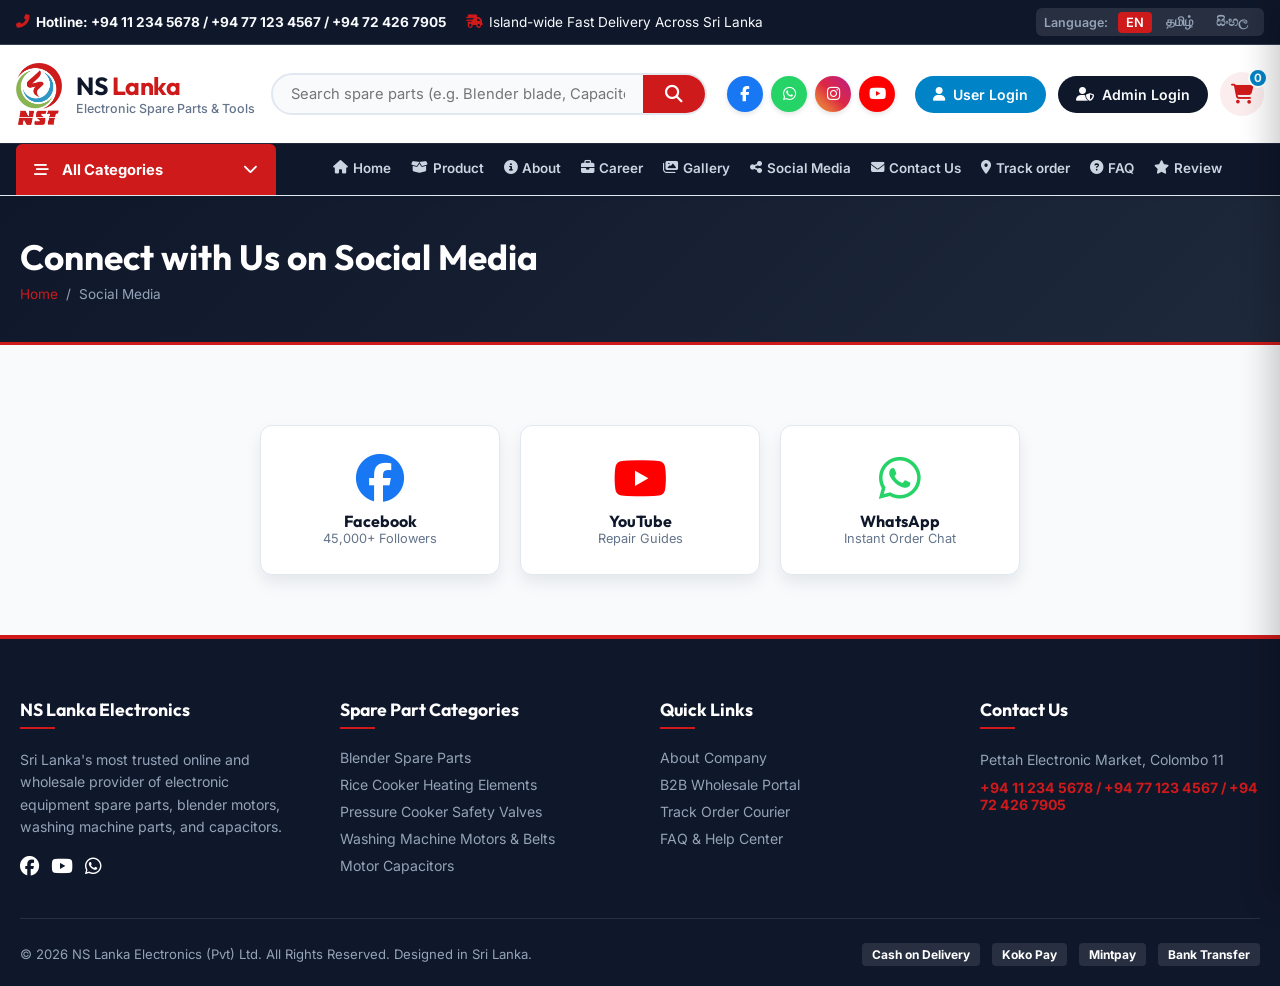
<file: social.html>
<!DOCTYPE html>
<html lang="en">
<head>
  <meta charset="UTF-8">
  <meta name="viewport" content="width=device-width, initial-scale=1.0">
  <title>Social Media - NS Lanka Electronic Spare Parts</title>
  <meta name="description" content="Connect with NS Lanka on Facebook, YouTube, and WhatsApp for the latest spare parts updates.">
  
  <link rel="stylesheet" href="https://cdnjs.cloudflare.com/ajax/libs/font-awesome/6.4.0/css/all.min.css">
  <link rel="stylesheet" href="styles.css">
</head>
<body>

  <div class="top-bar">
    <div class="header-container">
      <div class="top-bar-info">
        <span><i class="fas fa-phone-alt"></i> <strong data-i18n="hotline">Hotline: +94 11 234 5678 / +94 77 123 4567 / +94 72 426 7905</strong></span>
        <span><i class="fas fa-truck-fast"></i> <span data-i18n="delivery_note">Island-wide Fast Delivery Across Sri Lanka</span></span>
      </div>
      <div class="lang-selector">
        <span style="font-size:0.78rem; font-weight:600; color:#94A3B8; margin-right:4px;">Language:</span>
        <button class="lang-btn active" data-lang="en">EN</button>
        <button class="lang-btn" data-lang="ta">தமிழ்</button>
        <button class="lang-btn" data-lang="si">සිංහල</button>
      </div>
    </div>
  </div>

  <header class="main-header">
    <div class="header-container">
      <div class="header-top-row">
        
        <a href="index.html" class="brand-logo-wrap">
          <img src="Images/Logo/Logo.png" alt="NS Lanka Electronics Logo" class="brand-logo-img">
          <div class="brand-title-group">
            <h1>NS <span>Lanka</span></h1>
            <div class="brand-tagline">Electronic Spare Parts & Tools</div>
          </div>
        </a>

        <div class="header-search-container">
          <div class="search-box-wrapper">
            <input type="text" id="headerSearchInput" class="search-input" placeholder="Search spare parts (e.g. Blender blade, Capacitor, Heating element)..." data-i18n-placeholder="search_placeholder">
            <button class="search-btn"><i class="fas fa-search"></i></button>
          </div>
          <div id="searchResultsDropdown" class="search-results-dropdown"></div>
        </div>

        <div class="header-social-icons">
          <a href="https://facebook.com" target="_blank" class="header-social-btn fb" title="Facebook"><i class="fab fa-facebook-f"></i></a>
          <a href="https://whatsapp.com" target="_blank" class="header-social-btn wa" title="WhatsApp"><i class="fab fa-whatsapp"></i></a>
          <a href="https://instagram.com" target="_blank" class="header-social-btn ig" title="Instagram"><i class="fab fa-instagram"></i></a>
          <a href="https://youtube.com" target="_blank" class="header-social-btn yt" title="YouTube"><i class="fab fa-youtube"></i></a>
        </div>

        <div class="header-actions">
          <a href="login.html" class="user-login-btn">
            <i class="fas fa-user"></i> <span data-i18n="user_login">User Login</span>
          </a>
          <button id="adminLoginBtn" class="admin-login-btn">
            <i class="fas fa-user-shield"></i> <span data-i18n="admin_login">Admin Login</span>
          </button>
          <button id="headerCartBtn" class="cart-icon-btn">
            <i class="fas fa-shopping-cart"></i>
            <span id="cartBadge" class="cart-badge">0</span>
          </button>
        </div>
      </div>
    </div>

    <div class="nav-category-bar">
      <div class="header-container">
        <div class="nav-row">

          <div class="category-dropdown-wrapper">
            <button class="category-toggle-btn">
              <span><i class="fas fa-bars-staggered" style="margin-right:10px;"></i> <span data-i18n="all_categories">All Categories</span></span>
              <i class="fas fa-chevron-down arrow"></i>
            </button>

            <ul class="category-menu-list">
              <li class="category-menu-item"><a href="#" class="category-menu-link" onclick="filterCategory('cat_blender')"><span><i class="fas fa-blender"></i> <span data-i18n="cat_blender">Blender parts</span></span> <i class="fas fa-angle-right"></i></a></li>
              <li class="category-menu-item"><a href="#" class="category-menu-link" onclick="filterCategory('cat_rice_cooker')"><span><i class="fas fa-bowl-rice"></i> <span data-i18n="cat_rice_cooker">Rice cooker spare parts</span></span> <i class="fas fa-angle-right"></i></a></li>
              <li class="category-menu-item"><a href="#" class="category-menu-link" onclick="filterCategory('cat_kettle')"><span><i class="fas fa-mug-hot"></i> <span data-i18n="cat_kettle">Electric kettle spare parts</span></span> <i class="fas fa-angle-right"></i></a></li>
              <li class="category-menu-item"><a href="#" class="category-menu-link" onclick="filterCategory('cat_pressure_cooker')"><span><i class="fas fa-temperature-arrow-up"></i> <span data-i18n="cat_pressure_cooker">Pressure cooker spare parts</span></span> <i class="fas fa-angle-right"></i></a></li>
              <li class="category-menu-item"><a href="#" class="category-menu-link" onclick="filterCategory('cat_fan')"><span><i class="fas fa-fan"></i> <span data-i18n="cat_fan">Fan spare parts</span></span> <i class="fas fa-angle-right"></i></a></li>
              <li class="category-menu-item"><a href="#" class="category-menu-link" onclick="filterCategory('cat_gas_cooker')"><span><i class="fas fa-fire-burner"></i> <span data-i18n="cat_gas_cooker">Gas cooker spare parts</span></span> <i class="fas fa-angle-right"></i></a></li>
              <li class="category-menu-item"><a href="#" class="category-menu-link" onclick="filterCategory('cat_oven')"><span><i class="fas fa-microchip"></i> <span data-i18n="cat_oven">Oven spare parts</span></span> <i class="fas fa-angle-right"></i></a></li>
              <li class="category-menu-item"><a href="#" class="category-menu-link" onclick="filterCategory('cat_washing_machine')"><span><i class="fas fa-soap"></i> <span data-i18n="cat_washing_machine">Washing machine spare parts</span></span> <i class="fas fa-angle-right"></i></a></li>
              <li class="category-menu-item"><a href="#" class="category-menu-link" onclick="filterCategory('cat_refrigerator')"><span><i class="fas fa-snowflake"></i> <span data-i18n="cat_refrigerator">Refrigerator spare parts</span></span> <i class="fas fa-angle-right"></i></a></li>
              <li class="category-menu-item"><a href="#" class="category-menu-link" onclick="filterCategory('cat_air_conditioner')"><span><i class="fas fa-wind"></i> <span data-i18n="cat_air_conditioner">Air conditioner spare parts</span></span> <i class="fas fa-angle-right"></i></a></li>
              <li class="category-menu-item"><a href="#" class="category-menu-link" onclick="filterCategory('cat_water_pump')"><span><i class="fas fa-faucet-drip"></i> <span data-i18n="cat_water_pump">Water pump spare parts</span></span> <i class="fas fa-angle-right"></i></a></li>
              <li class="category-menu-item"><a href="#" class="category-menu-link" onclick="filterCategory('cat_power_tools')"><span><i class="fas fa-screwdriver-wrench"></i> <span data-i18n="cat_power_tools">Power tools spare parts</span></span> <i class="fas fa-angle-right"></i></a></li>
              <li class="category-menu-item"><a href="#" class="category-menu-link" onclick="filterCategory('cat_capacitor')"><span><i class="fas fa-charging-station"></i> <span data-i18n="cat_capacitor">Motor capacitor</span></span> <i class="fas fa-angle-right"></i></a></li>
              <li class="category-menu-item"><a href="#" class="category-menu-link" onclick="filterCategory('cat_gadgets')"><span><i class="fas fa-plug"></i> <span data-i18n="cat_gadgets">Electrical gadgets</span></span> <i class="fas fa-angle-right"></i></a></li>
              <li class="category-menu-item"><a href="#" class="category-menu-link" onclick="filterCategory('cat_power_supplies')"><span><i class="fas fa-car-battery"></i> <span data-i18n="cat_power_supplies">AC DC power supplies</span></span> <i class="fas fa-angle-right"></i></a></li>
              <li class="category-menu-item"><a href="#" class="category-menu-link" onclick="filterCategory('cat_av_connectors')"><span><i class="fas fa-sliders"></i> <span data-i18n="cat_av_connectors">Audio video connectors</span></span> <i class="fas fa-angle-right"></i></a></li>
              <li class="category-menu-item"><a href="#" class="category-menu-link" onclick="filterCategory('cat_av_cables')"><span><i class="fas fa-network-wired"></i> <span data-i18n="cat_av_cables">Audio video cables</span></span> <i class="fas fa-angle-right"></i></a></li>
              <li class="category-menu-item"><a href="#" class="category-menu-link" onclick="filterCategory('cat_wall_brackets')"><span><i class="fas fa-tv"></i> <span data-i18n="cat_wall_brackets">LCD/LED wall brackets</span></span> <i class="fas fa-angle-right"></i></a></li>
              <li class="category-menu-item"><a href="#" class="category-menu-link" onclick="filterCategory('cat_soldering')"><span><i class="fas fa-fire"></i> <span data-i18n="cat_soldering">Soldering Accessories</span></span> <i class="fas fa-angle-right"></i></a></li>
              <li class="category-menu-item"><a href="#" class="category-menu-link" onclick="filterCategory('cat_microphones')"><span><i class="fas fa-microphone"></i> <span data-i18n="cat_microphones">Microphones</span></span> <i class="fas fa-angle-right"></i></a></li>
            </ul>
          </div>

          <!-- MAIN NAVIGATION TABS -->
          <nav class="nav-tabs-wrapper">
            <ul class="nav-tabs-list">
              <li class="nav-tab-item"><a href="index.html" class="nav-tab-link"><i class="fas fa-home"></i> <span data-i18n="tab_home">Home</span></a></li>
              <li class="nav-tab-item"><a href="product.html" class="nav-tab-link"><i class="fas fa-box-open"></i> <span data-i18n="tab_product">Product</span></a></li>
              <li class="nav-tab-item"><a href="about.html" class="nav-tab-link"><i class="fas fa-circle-info"></i> <span data-i18n="tab_about">About</span></a></li>
              <li class="nav-tab-item"><a href="career.html" class="nav-tab-link"><i class="fas fa-briefcase"></i> <span data-i18n="tab_career">Career</span></a></li>
              <li class="nav-tab-item"><a href="gallery.html" class="nav-tab-link"><i class="fas fa-images"></i> <span data-i18n="tab_gallery">Gallery</span></a></li>
              <li class="nav-tab-item"><a href="social.html" class="nav-tab-link"><i class="fas fa-share-nodes"></i> <span data-i18n="tab_social">Social Media</span></a></li>
              <li class="nav-tab-item"><a href="contact.html" class="nav-tab-link"><i class="fas fa-envelope"></i> <span data-i18n="tab_contact">Contact Us</span></a></li>
              <li class="nav-tab-item"><a href="track.html" class="nav-tab-link"><i class="fas fa-location-dot"></i> <span data-i18n="tab_track">Track order</span></a></li>
              <li class="nav-tab-item"><a href="faq.html" class="nav-tab-link"><i class="fas fa-circle-question"></i> <span data-i18n="tab_faq">FAQ</span></a></li>
              <li class="nav-tab-item"><a href="review.html" class="nav-tab-link"><i class="fas fa-star"></i> <span data-i18n="tab_review">Review</span></a></li>
            
            </ul>
          </nav>
        </div>
      </div>
    </div>
  </header>
  <main id="mainContainer">

    <div class="page-header-banner">
      <div class="container">
        <h2>Connect with Us on Social Media</h2>
        <div class="breadcrumb"><a href="index.html">Home</a> / <span>Social Media</span></div>
      </div>
    </div>

    <section class="section-padding">
      <div class="container" style="text-align:center;">
        <div class="social-cards-grid">
          <a href="https://facebook.com" target="_blank" class="form-card social-card" style="text-align:center; text-decoration:none;">
            <i class="fab fa-facebook" style="font-size:3rem; color:#1877F2; margin-bottom:10px;"></i>
            <h4 style="color:#0F172A;">Facebook</h4>
            <span style="font-size:0.8rem; color:#64748B;">45,000+ Followers</span>
          </a>
          <a href="https://youtube.com" target="_blank" class="form-card social-card" style="text-align:center; text-decoration:none;">
            <i class="fab fa-youtube" style="font-size:3rem; color:#FF0000; margin-bottom:10px;"></i>
            <h4 style="color:#0F172A;">YouTube</h4>
            <span style="font-size:0.8rem; color:#64748B;">Repair Guides</span>
          </a>
          <a href="https://whatsapp.com" target="_blank" class="form-card social-card" style="text-align:center; text-decoration:none;">
            <i class="fab fa-whatsapp" style="font-size:3rem; color:#25D366; margin-bottom:10px;"></i>
            <h4 style="color:#0F172A;">WhatsApp</h4>
            <span style="font-size:0.8rem; color:#64748B;">Instant Order Chat</span>
          </a>
        </div>
      </div>
    </section>

  </main>
  <!-- SHOPPING CART DRAWER -->
  <div id="cartDrawer" class="cart-drawer">
    <div class="cart-header">
      <h3><i class="fas fa-shopping-bag"></i> Your Shopping Cart</h3>
      <button id="closeCartBtn" class="modal-close-btn"><i class="fas fa-xmark"></i></button>
    </div>
    <div id="cartItemsList" class="cart-items-list"></div>
    <div class="cart-footer">
      <div class="cart-total-row">
        <span>Total (LKR):</span>
        <span id="cartTotalAmount">Rs. 0</span>
      </div>
      <button class="btn-primary" style="width:100%; text-align:center;" onclick="checkoutCart()">Proceed to Checkout</button>
    </div>
  </div>

  <!-- ADMIN LOGIN MODAL -->
  <div id="adminModal" class="modal-backdrop">
    <div class="modal-box">
      <div class="modal-header">
        <h3><i class="fas fa-lock"></i> NS Lanka Admin Portal</h3>
        <button id="closeAdminModal" class="modal-close-btn"><i class="fas fa-xmark"></i></button>
      </div>
      <div class="modal-body">
        <form id="adminLoginForm">
          <div class="form-group">
            <label>Admin Username</label>
            <input type="text" class="form-control" value="admin" required>
          </div>
          <div class="form-group">
            <label>Password</label>
            <input type="password" class="form-control" value="password" required>
          </div>
          <button type="submit" class="btn-primary" style="width:100%;">Sign In to Dashboard</button>
        </form>
      </div>
    </div>
  </div>

  <!-- QUICK VIEW PRODUCT MODAL -->
  <div id="quickViewModal" class="modal-backdrop">
    <div class="modal-box" style="max-width:650px;">
      <div class="modal-header">
        <h3>Product Details</h3>
        <button class="modal-close-btn" onclick="closeQuickView()"><i class="fas fa-xmark"></i></button>
      </div>
      <div id="quickViewContent" class="modal-body"></div>
    </div>
  </div>

  <!-- TOAST CONTAINER -->
  <div id="toastContainer" class="toast-container"></div>

  <footer class="site-footer">
    <div class="container">
      <div class="footer-grid">
        <div class="footer-col">
          <h3 style="color:#FFF;">NS Lanka Electronics</h3>
          <p style="font-size:0.88rem; line-height:1.6; margin-bottom:15px;">Sri Lanka's most trusted online and wholesale provider of electronic equipment spare parts, blender motors, washing machine parts, and capacitors.</p>
          <div style="display:flex; gap:12px; font-size:1.2rem; color:#FFF;">
            <a href="#"><i class="fab fa-facebook"></i></a>
            <a href="#"><i class="fab fa-youtube"></i></a>
            <a href="#"><i class="fab fa-whatsapp"></i></a>
          </div>
        </div>

        <div class="footer-col">
          <h3>Spare Part Categories</h3>
          <ul class="footer-links">
            <li><a href="#">Blender Spare Parts</a></li>
            <li><a href="#">Rice Cooker Heating Elements</a></li>
            <li><a href="#">Pressure Cooker Safety Valves</a></li>
            <li><a href="#">Washing Machine Motors & Belts</a></li>
            <li><a href="#">Motor Capacitors</a></li>
          </ul>
        </div>

        <div class="footer-col">
          <h3>Quick Links</h3>
          <ul class="footer-links">
            <li><a href="#" onclick="switchTab('about')">About Company</a></li>
            <li><a href="#" onclick="switchTab('wholesale')">B2B Wholesale Portal</a></li>
            <li><a href="#" onclick="switchTab('track')">Track Order Courier</a></li>
            <li><a href="#" onclick="switchTab('faq')">FAQ & Help Center</a></li>
          </ul>
        </div>

        <div class="footer-col">
          <h3>Contact Us</h3>
          <p style="font-size:0.88rem; line-height:1.6; margin-bottom:8px;">Pettah Electronic Market, Colombo 11</p>
          <p style="font-size:0.88rem; color:#CE1A1B; font-weight:700;">+94 11 234 5678 / +94 77 123 4567 / +94 72 426 7905</p>
        </div>
      </div>

      <div class="footer-bottom">
        <div>© 2026 NS Lanka Electronics (Pvt) Ltd. All Rights Reserved. Designed in Sri Lanka.</div>
        <div class="payment-badges">
          <span class="payment-badge">Cash on Delivery</span>
          <span class="payment-badge">Koko Pay</span>
          <span class="payment-badge">Mintpay</span>
          <span class="payment-badge">Bank Transfer</span>
        </div>
      </div>
    </div>
  </footer>
<script src="script.js"></script>
</body>
</html>
</file>
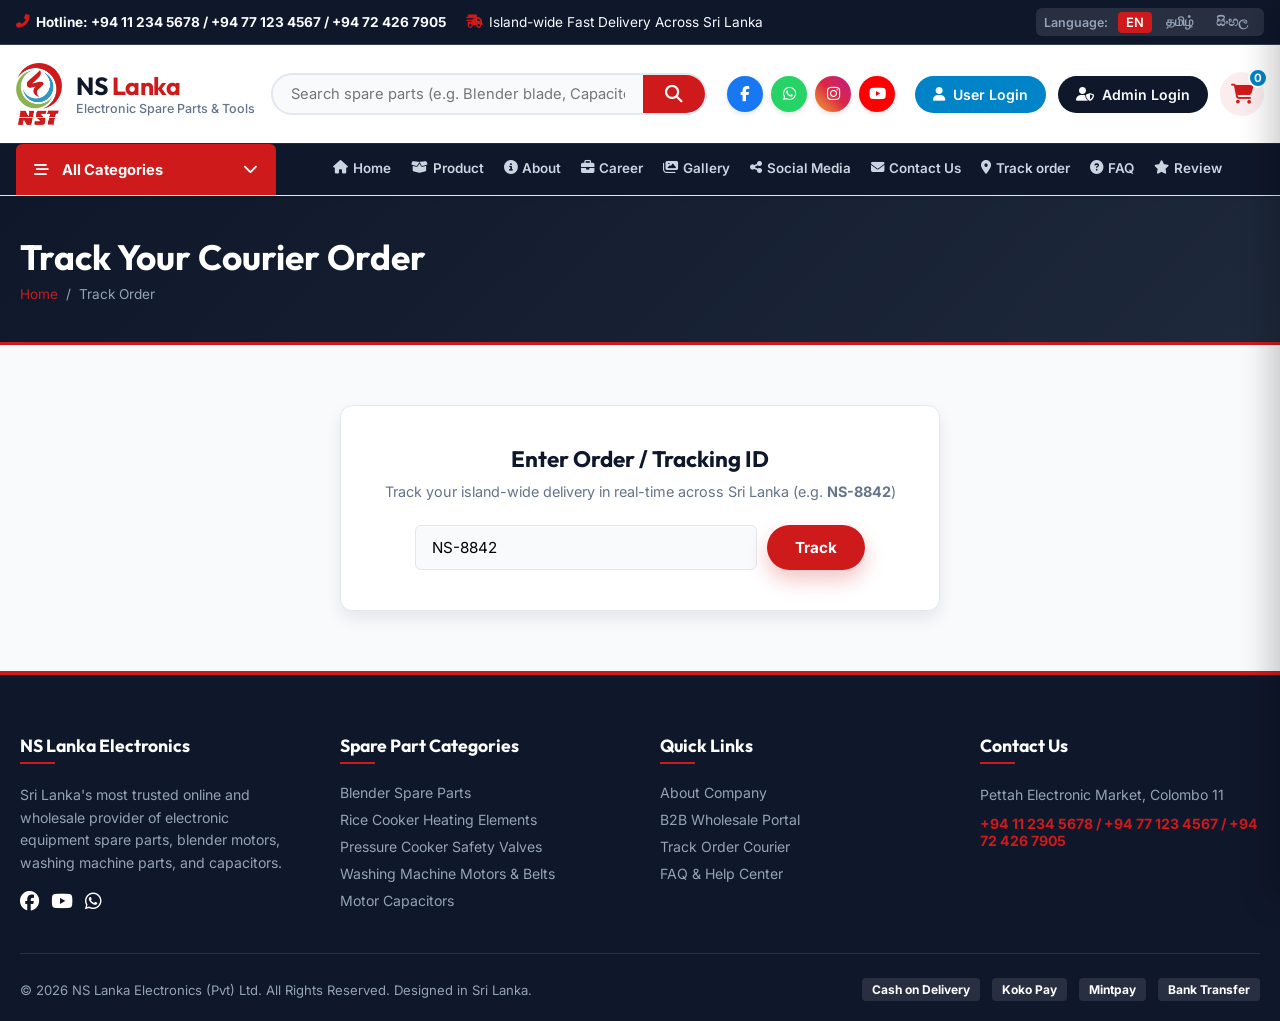
<file: track.html>
<!DOCTYPE html>
<html lang="en">
<head>
  <meta charset="UTF-8">
  <meta name="viewport" content="width=device-width, initial-scale=1.0">
  <title>Track Order - NS Lanka Electronic Spare Parts</title>
  <meta name="description" content="Track your NS Lanka courier order in real-time across Sri Lanka.">
  <link rel="stylesheet" href="https://cdnjs.cloudflare.com/ajax/libs/font-awesome/6.4.0/css/all.min.css">
  <link rel="stylesheet" href="styles.css">
</head>
<body>

  <div class="top-bar">
    <div class="header-container">
      <div class="top-bar-info">
        <span><i class="fas fa-phone-alt"></i> <strong data-i18n="hotline">Hotline: +94 11 234 5678 / +94 77 123 4567 / +94 72 426 7905</strong></span>
        <span><i class="fas fa-truck-fast"></i> <span data-i18n="delivery_note">Island-wide Fast Delivery Across Sri Lanka</span></span>
      </div>
      <div class="lang-selector">
        <span style="font-size:0.78rem; font-weight:600; color:#94A3B8; margin-right:4px;">Language:</span>
        <button class="lang-btn active" data-lang="en">EN</button>
        <button class="lang-btn" data-lang="ta">தமிழ்</button>
        <button class="lang-btn" data-lang="si">සිංහල</button>
      </div>
    </div>
  </div>

  <header class="main-header">
    <div class="header-container">
      <div class="header-top-row">
        
        <a href="index.html" class="brand-logo-wrap">
          <img src="Images/Logo/Logo.png" alt="NS Lanka Electronics Logo" class="brand-logo-img">
          <div class="brand-title-group">
            <h1>NS <span>Lanka</span></h1>
            <div class="brand-tagline">Electronic Spare Parts & Tools</div>
          </div>
        </a>

        <div class="header-search-container">
          <div class="search-box-wrapper">
            <input type="text" id="headerSearchInput" class="search-input" placeholder="Search spare parts (e.g. Blender blade, Capacitor, Heating element)..." data-i18n-placeholder="search_placeholder">
            <button class="search-btn"><i class="fas fa-search"></i></button>
          </div>
          <div id="searchResultsDropdown" class="search-results-dropdown"></div>
        </div>

        <div class="header-social-icons">
          <a href="https://facebook.com" target="_blank" class="header-social-btn fb" title="Facebook"><i class="fab fa-facebook-f"></i></a>
          <a href="https://whatsapp.com" target="_blank" class="header-social-btn wa" title="WhatsApp"><i class="fab fa-whatsapp"></i></a>
          <a href="https://instagram.com" target="_blank" class="header-social-btn ig" title="Instagram"><i class="fab fa-instagram"></i></a>
          <a href="https://youtube.com" target="_blank" class="header-social-btn yt" title="YouTube"><i class="fab fa-youtube"></i></a>
        </div>

        <div class="header-actions">
          <a href="login.html" class="user-login-btn">
            <i class="fas fa-user"></i> <span data-i18n="user_login">User Login</span>
          </a>
          <button id="adminLoginBtn" class="admin-login-btn">
            <i class="fas fa-user-shield"></i> <span data-i18n="admin_login">Admin Login</span>
          </button>
          <button id="headerCartBtn" class="cart-icon-btn">
            <i class="fas fa-shopping-cart"></i>
            <span id="cartBadge" class="cart-badge">0</span>
          </button>
        </div>
      </div>
    </div>

    <div class="nav-category-bar">
      <div class="header-container">
        <div class="nav-row">

          <div class="category-dropdown-wrapper">
            <button class="category-toggle-btn">
              <span><i class="fas fa-bars-staggered" style="margin-right:10px;"></i> <span data-i18n="all_categories">All Categories</span></span>
              <i class="fas fa-chevron-down arrow"></i>
            </button>

            <ul class="category-menu-list">
              <li class="category-menu-item"><a href="#" class="category-menu-link" onclick="filterCategory('cat_blender')"><span><i class="fas fa-blender"></i> <span data-i18n="cat_blender">Blender parts</span></span> <i class="fas fa-angle-right"></i></a></li>
              <li class="category-menu-item"><a href="#" class="category-menu-link" onclick="filterCategory('cat_rice_cooker')"><span><i class="fas fa-bowl-rice"></i> <span data-i18n="cat_rice_cooker">Rice cooker spare parts</span></span> <i class="fas fa-angle-right"></i></a></li>
              <li class="category-menu-item"><a href="#" class="category-menu-link" onclick="filterCategory('cat_kettle')"><span><i class="fas fa-mug-hot"></i> <span data-i18n="cat_kettle">Electric kettle spare parts</span></span> <i class="fas fa-angle-right"></i></a></li>
              <li class="category-menu-item"><a href="#" class="category-menu-link" onclick="filterCategory('cat_pressure_cooker')"><span><i class="fas fa-temperature-arrow-up"></i> <span data-i18n="cat_pressure_cooker">Pressure cooker spare parts</span></span> <i class="fas fa-angle-right"></i></a></li>
              <li class="category-menu-item"><a href="#" class="category-menu-link" onclick="filterCategory('cat_fan')"><span><i class="fas fa-fan"></i> <span data-i18n="cat_fan">Fan spare parts</span></span> <i class="fas fa-angle-right"></i></a></li>
              <li class="category-menu-item"><a href="#" class="category-menu-link" onclick="filterCategory('cat_gas_cooker')"><span><i class="fas fa-fire-burner"></i> <span data-i18n="cat_gas_cooker">Gas cooker spare parts</span></span> <i class="fas fa-angle-right"></i></a></li>
              <li class="category-menu-item"><a href="#" class="category-menu-link" onclick="filterCategory('cat_oven')"><span><i class="fas fa-microchip"></i> <span data-i18n="cat_oven">Oven spare parts</span></span> <i class="fas fa-angle-right"></i></a></li>
              <li class="category-menu-item"><a href="#" class="category-menu-link" onclick="filterCategory('cat_washing_machine')"><span><i class="fas fa-soap"></i> <span data-i18n="cat_washing_machine">Washing machine spare parts</span></span> <i class="fas fa-angle-right"></i></a></li>
              <li class="category-menu-item"><a href="#" class="category-menu-link" onclick="filterCategory('cat_refrigerator')"><span><i class="fas fa-snowflake"></i> <span data-i18n="cat_refrigerator">Refrigerator spare parts</span></span> <i class="fas fa-angle-right"></i></a></li>
              <li class="category-menu-item"><a href="#" class="category-menu-link" onclick="filterCategory('cat_air_conditioner')"><span><i class="fas fa-wind"></i> <span data-i18n="cat_air_conditioner">Air conditioner spare parts</span></span> <i class="fas fa-angle-right"></i></a></li>
              <li class="category-menu-item"><a href="#" class="category-menu-link" onclick="filterCategory('cat_water_pump')"><span><i class="fas fa-faucet-drip"></i> <span data-i18n="cat_water_pump">Water pump spare parts</span></span> <i class="fas fa-angle-right"></i></a></li>
              <li class="category-menu-item"><a href="#" class="category-menu-link" onclick="filterCategory('cat_power_tools')"><span><i class="fas fa-screwdriver-wrench"></i> <span data-i18n="cat_power_tools">Power tools spare parts</span></span> <i class="fas fa-angle-right"></i></a></li>
              <li class="category-menu-item"><a href="#" class="category-menu-link" onclick="filterCategory('cat_capacitor')"><span><i class="fas fa-charging-station"></i> <span data-i18n="cat_capacitor">Motor capacitor</span></span> <i class="fas fa-angle-right"></i></a></li>
              <li class="category-menu-item"><a href="#" class="category-menu-link" onclick="filterCategory('cat_gadgets')"><span><i class="fas fa-plug"></i> <span data-i18n="cat_gadgets">Electrical gadgets</span></span> <i class="fas fa-angle-right"></i></a></li>
              <li class="category-menu-item"><a href="#" class="category-menu-link" onclick="filterCategory('cat_power_supplies')"><span><i class="fas fa-car-battery"></i> <span data-i18n="cat_power_supplies">AC DC power supplies</span></span> <i class="fas fa-angle-right"></i></a></li>
              <li class="category-menu-item"><a href="#" class="category-menu-link" onclick="filterCategory('cat_av_connectors')"><span><i class="fas fa-sliders"></i> <span data-i18n="cat_av_connectors">Audio video connectors</span></span> <i class="fas fa-angle-right"></i></a></li>
              <li class="category-menu-item"><a href="#" class="category-menu-link" onclick="filterCategory('cat_av_cables')"><span><i class="fas fa-network-wired"></i> <span data-i18n="cat_av_cables">Audio video cables</span></span> <i class="fas fa-angle-right"></i></a></li>
              <li class="category-menu-item"><a href="#" class="category-menu-link" onclick="filterCategory('cat_wall_brackets')"><span><i class="fas fa-tv"></i> <span data-i18n="cat_wall_brackets">LCD/LED wall brackets</span></span> <i class="fas fa-angle-right"></i></a></li>
              <li class="category-menu-item"><a href="#" class="category-menu-link" onclick="filterCategory('cat_soldering')"><span><i class="fas fa-fire"></i> <span data-i18n="cat_soldering">Soldering Accessories</span></span> <i class="fas fa-angle-right"></i></a></li>
              <li class="category-menu-item"><a href="#" class="category-menu-link" onclick="filterCategory('cat_microphones')"><span><i class="fas fa-microphone"></i> <span data-i18n="cat_microphones">Microphones</span></span> <i class="fas fa-angle-right"></i></a></li>
            </ul>
          </div>

          <!-- MAIN NAVIGATION TABS -->
          <nav class="nav-tabs-wrapper">
            <ul class="nav-tabs-list">
              <li class="nav-tab-item"><a href="index.html" class="nav-tab-link"><i class="fas fa-home"></i> <span data-i18n="tab_home">Home</span></a></li>
              <li class="nav-tab-item"><a href="product.html" class="nav-tab-link"><i class="fas fa-box-open"></i> <span data-i18n="tab_product">Product</span></a></li>
              <li class="nav-tab-item"><a href="about.html" class="nav-tab-link"><i class="fas fa-circle-info"></i> <span data-i18n="tab_about">About</span></a></li>
              <li class="nav-tab-item"><a href="career.html" class="nav-tab-link"><i class="fas fa-briefcase"></i> <span data-i18n="tab_career">Career</span></a></li>
              <li class="nav-tab-item"><a href="gallery.html" class="nav-tab-link"><i class="fas fa-images"></i> <span data-i18n="tab_gallery">Gallery</span></a></li>
              <li class="nav-tab-item"><a href="social.html" class="nav-tab-link"><i class="fas fa-share-nodes"></i> <span data-i18n="tab_social">Social Media</span></a></li>
              <li class="nav-tab-item"><a href="contact.html" class="nav-tab-link"><i class="fas fa-envelope"></i> <span data-i18n="tab_contact">Contact Us</span></a></li>
              <li class="nav-tab-item"><a href="track.html" class="nav-tab-link"><i class="fas fa-location-dot"></i> <span data-i18n="tab_track">Track order</span></a></li>
              <li class="nav-tab-item"><a href="faq.html" class="nav-tab-link"><i class="fas fa-circle-question"></i> <span data-i18n="tab_faq">FAQ</span></a></li>
              <li class="nav-tab-item"><a href="review.html" class="nav-tab-link"><i class="fas fa-star"></i> <span data-i18n="tab_review">Review</span></a></li>
            
            </ul>
          </nav>
        </div>
      </div>
    </div>
  </header>
  <main id="mainContainer">

    <div class="page-header-banner">
      <div class="container">
        <h2>Track Your Courier Order</h2>
        <div class="breadcrumb"><a href="index.html">Home</a> / <span>Track Order</span></div>
      </div>
    </div>

    <section class="section-padding">
      <div class="container">
        <div class="track-order-box">
          <h3 style="font-size:1.4rem; color:#0F172A; margin-bottom:10px;">Enter Order / Tracking ID</h3>
          <p style="color:#64748B; font-size:0.9rem; margin-bottom:25px;">Track your island-wide delivery in real-time across Sri Lanka (e.g. <strong>NS-8842</strong>)</p>
          <div class="track-input-row">
            <input type="text" id="trackOrderInput" class="form-control" placeholder="Order ID (e.g. NS-8842)" value="NS-8842">
            <button id="trackOrderSubmitBtn" class="btn-primary">Track</button>
          </div>

          <div id="trackingResultContainer" style="display:none;"></div>
        </div>
      </div>
    </section>

  </main>
  <!-- SHOPPING CART DRAWER -->
  <div id="cartDrawer" class="cart-drawer">
    <div class="cart-header">
      <h3><i class="fas fa-shopping-bag"></i> Your Shopping Cart</h3>
      <button id="closeCartBtn" class="modal-close-btn"><i class="fas fa-xmark"></i></button>
    </div>
    <div id="cartItemsList" class="cart-items-list"></div>
    <div class="cart-footer">
      <div class="cart-total-row">
        <span>Total (LKR):</span>
        <span id="cartTotalAmount">Rs. 0</span>
      </div>
      <button class="btn-primary" style="width:100%; text-align:center;" onclick="checkoutCart()">Proceed to Checkout</button>
    </div>
  </div>

  <!-- ADMIN LOGIN MODAL -->
  <div id="adminModal" class="modal-backdrop">
    <div class="modal-box">
      <div class="modal-header">
        <h3><i class="fas fa-lock"></i> NS Lanka Admin Portal</h3>
        <button id="closeAdminModal" class="modal-close-btn"><i class="fas fa-xmark"></i></button>
      </div>
      <div class="modal-body">
        <form id="adminLoginForm">
          <div class="form-group">
            <label>Admin Username</label>
            <input type="text" class="form-control" value="admin" required>
          </div>
          <div class="form-group">
            <label>Password</label>
            <input type="password" class="form-control" value="password" required>
          </div>
          <button type="submit" class="btn-primary" style="width:100%;">Sign In to Dashboard</button>
        </form>
      </div>
    </div>
  </div>

  <!-- QUICK VIEW PRODUCT MODAL -->
  <div id="quickViewModal" class="modal-backdrop">
    <div class="modal-box" style="max-width:650px;">
      <div class="modal-header">
        <h3>Product Details</h3>
        <button class="modal-close-btn" onclick="closeQuickView()"><i class="fas fa-xmark"></i></button>
      </div>
      <div id="quickViewContent" class="modal-body"></div>
    </div>
  </div>

  <!-- TOAST CONTAINER -->
  <div id="toastContainer" class="toast-container"></div>

  <footer class="site-footer">
    <div class="container">
      <div class="footer-grid">
        <div class="footer-col">
          <h3 style="color:#FFF;">NS Lanka Electronics</h3>
          <p style="font-size:0.88rem; line-height:1.6; margin-bottom:15px;">Sri Lanka's most trusted online and wholesale provider of electronic equipment spare parts, blender motors, washing machine parts, and capacitors.</p>
          <div style="display:flex; gap:12px; font-size:1.2rem; color:#FFF;">
            <a href="#"><i class="fab fa-facebook"></i></a>
            <a href="#"><i class="fab fa-youtube"></i></a>
            <a href="#"><i class="fab fa-whatsapp"></i></a>
          </div>
        </div>

        <div class="footer-col">
          <h3>Spare Part Categories</h3>
          <ul class="footer-links">
            <li><a href="#">Blender Spare Parts</a></li>
            <li><a href="#">Rice Cooker Heating Elements</a></li>
            <li><a href="#">Pressure Cooker Safety Valves</a></li>
            <li><a href="#">Washing Machine Motors & Belts</a></li>
            <li><a href="#">Motor Capacitors</a></li>
          </ul>
        </div>

        <div class="footer-col">
          <h3>Quick Links</h3>
          <ul class="footer-links">
            <li><a href="#" onclick="switchTab('about')">About Company</a></li>
            <li><a href="#" onclick="switchTab('wholesale')">B2B Wholesale Portal</a></li>
            <li><a href="#" onclick="switchTab('track')">Track Order Courier</a></li>
            <li><a href="#" onclick="switchTab('faq')">FAQ & Help Center</a></li>
          </ul>
        </div>

        <div class="footer-col">
          <h3>Contact Us</h3>
          <p style="font-size:0.88rem; line-height:1.6; margin-bottom:8px;">Pettah Electronic Market, Colombo 11</p>
          <p style="font-size:0.88rem; color:#CE1A1B; font-weight:700;">+94 11 234 5678 / +94 77 123 4567 / +94 72 426 7905</p>
        </div>
      </div>

      <div class="footer-bottom">
        <div>© 2026 NS Lanka Electronics (Pvt) Ltd. All Rights Reserved. Designed in Sri Lanka.</div>
        <div class="payment-badges">
          <span class="payment-badge">Cash on Delivery</span>
          <span class="payment-badge">Koko Pay</span>
          <span class="payment-badge">Mintpay</span>
          <span class="payment-badge">Bank Transfer</span>
        </div>
      </div>
    </div>
  </footer>
<script src="script.js"></script>
</body>
</html>
</file>
<file: styles.css>
/* ==========================================================================
   NS LANKA ELECTRONIC SPARE PARTS - STYLESHEET
   Brand Colors from Logo:
   - Red: #CE1A1B (Primary Brand Color)
   - Electric Blue: #0084C7 (Secondary Tech Color)
   - Green: #7CB342 (Accent Success / Warranty Color)
   - Dark Slate: #0F172A / #1E293B
   ========================================================================== */

@import url('https://fonts.googleapis.com/css2?family=Inter:wght@300;400;500;600;700&family=Outfit:wght@400;500;600;700;800&display=swap');

:root {
  --primary-red: #CE1A1B;
  --primary-red-hover: #b51516;
  --primary-red-light: rgba(206, 26, 27, 0.08);
  
  --primary-blue: #0084C7;
  --primary-blue-hover: #006da5;
  --primary-blue-light: rgba(0, 132, 199, 0.1);
  
  --accent-green: #7CB342;
  --accent-green-hover: #689f38;
  --accent-green-light: rgba(124, 179, 66, 0.12);
  
  --dark-slate: #0F172A;
  --card-dark: #1E293B;
  --border-dark: #334155;
  
  --bg-light: #F8FAFC;
  --surface-light: #FFFFFF;
  --border-light: #E2E8F0;
  
  --text-dark: #0F172A;
  --text-muted: #64748B;
  --text-light: #F8FAFC;
  
  --gold-star: #F59E0B;
  --shadow-sm: 0 2px 4px rgba(15, 23, 42, 0.05);
  --shadow-md: 0 8px 16px rgba(15, 23, 42, 0.08);
  --shadow-lg: 0 20px 30px rgba(15, 23, 42, 0.12);
  --shadow-red: 0 10px 20px rgba(206, 26, 27, 0.25);
  
  --radius-sm: 6px;
  --radius-md: 12px;
  --radius-lg: 20px;
  --radius-full: 9999px;
  
  --transition-fast: 0.2s cubic-bezier(0.4, 0, 0.2, 1);
  --transition-normal: 0.3s cubic-bezier(0.4, 0, 0.2, 1);
}

/* Reset & Global */
* {
  margin: 0;
  padding: 0;
  box-sizing: border-box;
}

html {
  scroll-behavior: smooth;
  font-family: 'Inter', sans-serif;
  color: var(--text-dark);
  background-color: var(--bg-light);
}

body {
  overflow-x: hidden;
  min-height: 100vh;
  display: flex;
  flex-direction: column;
}

h1, h2, h3, h4, h5, h6 {
  font-family: 'Outfit', sans-serif;
  font-weight: 700;
  line-height: 1.2;
}

a {
  text-decoration: none;
  color: inherit;
  transition: color var(--transition-fast);
}

button {
  cursor: pointer;
  border: none;
  outline: none;
  font-family: inherit;
  transition: all var(--transition-fast);
}

input, select, textarea {
  font-family: inherit;
  outline: none;
}

/* Scrollbar */
::-webkit-scrollbar {
  width: 8px;
  height: 8px;
}

::-webkit-scrollbar-track {
  background: var(--bg-light);
}

::-webkit-scrollbar-thumb {
  background: #CBD5E1;
  border-radius: 4px;
}

::-webkit-scrollbar-thumb:hover {
  background: var(--primary-red);
}

/* Container */
.container {
  max-width: 1320px;
  margin: 0 auto;
  padding: 0 20px;
}

/* Header Container (Expanded width to shift logo/categories further to the left) */
.header-container {
  max-width: 1480px;
  margin: 0 auto;
  padding: 0 16px;
}

/* ==========================================================================
   TOP BAR & HEADER
   ========================================================================== */

.top-bar {
  background-color: var(--dark-slate);
  color: var(--text-light);
  font-size: 0.85rem;
  padding: 8px 0;
  border-bottom: 1px solid var(--border-dark);
}

.top-bar .header-container {
  display: flex;
  justify-content: space-between;
  align-items: center;
  flex-wrap: wrap;
  gap: 10px;
}

.top-bar-info {
  display: flex;
  align-items: center;
  gap: 20px;
}

.top-bar-info span {
  display: inline-flex;
  align-items: center;
  gap: 6px;
}

.top-bar-info i {
  color: var(--primary-red);
}

.lang-selector {
  display: flex;
  align-items: center;
  gap: 6px;
  background: rgba(255, 255, 255, 0.1);
  padding: 3px 8px;
  border-radius: var(--radius-sm);
}

.lang-btn {
  background: transparent;
  color: #94A3B8;
  font-size: 0.8rem;
  font-weight: 600;
  padding: 3px 8px;
  border-radius: 4px;
}

.lang-btn.active {
  background-color: var(--primary-red);
  color: #FFFFFF;
}

.lang-btn:hover:not(.active) {
  color: #FFFFFF;
}

/* Main Header */
.main-header {
  background: var(--surface-light);
  box-shadow: var(--shadow-sm);
  position: sticky;
  top: 0;
  z-index: 1000;
  border-bottom: 1px solid var(--border-light);
}

.header-top-row {
  display: flex;
  align-items: center;
  justify-content: space-between;
  padding: 18px 0;
  gap: 16px;
}

/* Company Logo (Perfectly Aligned to the Left) */
.brand-logo-wrap {
  display: flex;
  align-items: center;
  gap: 14px;
  margin-left: 0;
  padding-left: 0;
  text-decoration: none;
}

.brand-logo-img {
  height: 62px;
  width: auto;
  object-fit: contain;
  display: block;
  transition: transform var(--transition-fast);
}

.brand-logo-img:hover {
  transform: scale(1.04);
}

.brand-title-group {
  display: flex;
  flex-direction: column;
  justify-content: center;
}

.brand-title-group h1 {
  font-size: 1.55rem;
  color: var(--dark-slate);
  letter-spacing: -0.5px;
  margin: 0;
  line-height: 1.1;
}

.brand-title-group span {
  color: var(--primary-red);
}

.brand-tagline {
  font-size: 0.78rem;
  color: var(--text-muted);
  font-weight: 500;
  margin-top: 2px;
}

/* Header Search */
.header-search-container {
  flex: 1;
  max-width: 480px;
  position: relative;
}

.search-box-wrapper {
  display: flex;
  align-items: center;
  background: var(--bg-light);
  border: 2px solid var(--border-light);
  border-radius: var(--radius-full);
  overflow: hidden;
  transition: border-color var(--transition-fast), box-shadow var(--transition-fast);
}

.search-box-wrapper:focus-within {
  border-color: var(--primary-red);
  box-shadow: 0 0 0 3px var(--primary-red-light);
}

.search-input {
  width: 100%;
  padding: 10px 18px;
  border: none;
  background: transparent;
  font-size: 0.92rem;
  color: var(--text-dark);
}

.search-btn {
  background: var(--primary-red);
  color: #FFFFFF;
  padding: 10px 22px;
  font-size: 1.1rem;
  display: flex;
  align-items: center;
  justify-content: center;
  transition: background-color var(--transition-fast);
}

.search-btn:hover {
  background-color: var(--primary-red-hover);
}

/* Social Media Icons (Placed directly to the right of Search Bar) */
.header-social-icons {
  display: flex;
  align-items: center;
  gap: 8px;
  margin: 0 4px;
}

.header-social-btn {
  width: 36px;
  height: 36px;
  border-radius: 50%;
  display: flex;
  align-items: center;
  justify-content: center;
  font-size: 0.95rem;
  color: #FFFFFF;
  transition: all var(--transition-fast);
  box-shadow: 0 2px 5px rgba(15, 23, 42, 0.12);
}

.header-social-btn.fb { background-color: #1877F2; }
.header-social-btn.wa { background-color: #25D366; }
.header-social-btn.ig { background: linear-gradient(45deg, #f09433 0%, #e6683c 25%, #dc2743 50%, #cc2366 75%, #bc1888 100%); }
.header-social-btn.yt { background-color: #FF0000; }

.header-social-btn:hover {
  transform: translateY(-2px) scale(1.08);
  box-shadow: 0 4px 10px rgba(0,0,0,0.22);
}

/* Search Auto-complete Suggestions */
.search-results-dropdown {
  position: absolute;
  top: 108%;
  left: 0;
  right: 0;
  background: var(--surface-light);
  border-radius: var(--radius-md);
  box-shadow: var(--shadow-lg);
  border: 1px solid var(--border-light);
  max-height: 350px;
  overflow-y: auto;
  z-index: 1050;
  display: none;
}

.search-results-dropdown.active {
  display: block;
}

.search-result-item {
  display: flex;
  align-items: center;
  gap: 12px;
  padding: 10px 16px;
  border-bottom: 1px solid var(--border-light);
  cursor: pointer;
  transition: background var(--transition-fast);
}

.search-result-item:hover {
  background: var(--bg-light);
}

.search-result-item img {
  width: 40px;
  height: 40px;
  object-fit: cover;
  border-radius: 6px;
}

.search-result-info h4 {
  font-size: 0.88rem;
  color: var(--text-dark);
}

.search-result-info span {
  font-size: 0.8rem;
  color: var(--primary-red);
  font-weight: 700;
}

/* Header Actions */
.header-actions {
  display: flex;
  align-items: center;
  gap: 12px;
}

.user-login-btn {
  display: flex;
  align-items: center;
  gap: 8px;
  background: var(--primary-blue, #2563EB);
  color: #FFFFFF;
  padding: 10px 18px;
  border-radius: var(--radius-full);
  font-weight: 600;
  font-size: 0.88rem;
  text-decoration: none;
  transition: all var(--transition-fast);
}

.user-login-btn:hover {
  background: #1D4ED8;
  transform: translateY(-1px);
  color: #FFFFFF;
}

.admin-login-btn {
  display: flex;
  align-items: center;
  gap: 8px;
  background: var(--dark-slate);
  color: var(--text-light);
  padding: 10px 18px;
  border-radius: var(--radius-full);
  font-weight: 600;
  font-size: 0.88rem;
}

.admin-login-btn:hover {
  background: #1E293B;
  transform: translateY(-1px);
}

.cart-icon-btn {
  position: relative;
  display: flex;
  align-items: center;
  justify-content: center;
  width: 44px;
  height: 44px;
  background: var(--primary-red-light);
  color: var(--primary-red);
  border-radius: 50%;
  font-size: 1.25rem;
  transition: all var(--transition-fast);
}

.cart-icon-btn:hover {
  background: var(--primary-red);
  color: #FFFFFF;
}

.cart-badge {
  position: absolute;
  top: -4px;
  right: -4px;
  background: var(--primary-blue);
  color: #FFFFFF;
  font-size: 0.72rem;
  font-weight: 700;
  width: 20px;
  height: 20px;
  border-radius: 50%;
  display: flex;
  align-items: center;
  justify-content: center;
  border: 2px solid var(--surface-light);
}

/* ==========================================================================
   NAVIGATION & EXPANDABLE CATEGORIES SECTION
   ========================================================================== */

.nav-category-bar {
  background-color: var(--dark-slate);
  border-top: 1px solid rgba(255, 255, 255, 0.08);
}

.nav-row {
  display: flex;
  align-items: stretch;
  gap: 15px;
  position: relative;
}

/* Categories Dropdown Trigger (Shifted further to the left) */
.category-dropdown-wrapper {
  position: relative;
  width: 260px;
  flex-shrink: 0;
  margin-left: 0;
}

.category-toggle-btn {
  width: 100%;
  height: 100%;
  min-height: 50px;
  background: var(--primary-red);
  color: #FFFFFF;
  padding: 14px 18px;
  font-weight: 700;
  font-size: 0.92rem;
  display: flex;
  align-items: center;
  justify-content: space-between;
  border-radius: var(--radius-sm) var(--radius-sm) 0 0;
  transition: background var(--transition-fast);
}

.category-toggle-btn:hover {
  background: var(--primary-red-hover);
}

.category-toggle-btn i.arrow {
  transition: transform var(--transition-normal);
}

.category-dropdown-wrapper.open .category-toggle-btn i.arrow {
  transform: rotate(180deg);
}

/* Expandable Category Menu List */
.category-menu-list {
  position: absolute;
  top: 100%;
  left: 0;
  width: 100%;
  min-width: 260px;
  background: var(--surface-light);
  box-shadow: var(--shadow-lg);
  border: 1px solid var(--border-light);
  border-top: 3px solid var(--primary-red);
  border-radius: 0 0 var(--radius-md) var(--radius-md);
  z-index: 9999;
  list-style: none;
  max-height: 0;
  overflow: hidden;
  opacity: 0;
  visibility: hidden;
  transition: max-height 0.4s ease, opacity 0.3s ease, visibility 0.3s ease;
}

.category-dropdown-wrapper.open .category-menu-list {
  max-height: 900px;
  max-height: calc(85vh - 60px);
  overflow-y: auto;
  opacity: 1;
  visibility: visible;
}

.category-menu-item {
  border-bottom: 1px solid var(--border-light);
}

.category-menu-item:last-child {
  border-bottom: none;
}

.category-menu-link {
  display: flex;
  align-items: center;
  justify-content: space-between;
  padding: 9.5px 16px;
  color: var(--text-dark);
  font-size: 0.88rem;
  font-weight: 500;
  transition: all var(--transition-fast);
}

.category-menu-link i {
  color: var(--primary-blue);
  font-size: 0.95rem;
  width: 22px;
}

.category-menu-link:hover {
  background: var(--primary-red-light);
  color: var(--primary-red);
  padding-left: 20px;
}

/* Nav Tabs (All 11 Tabs Fully Visible across Header Bar) */
.nav-tabs-wrapper {
  flex: 1;
  display: flex;
  align-items: center;
  overflow-x: auto;
  scrollbar-width: none;
}

.nav-tabs-wrapper::-webkit-scrollbar {
  display: none;
}

.nav-tabs-list {
  display: flex;
  align-items: center;
  justify-content: flex-start;
  width: max-content;
  gap: 6px;
  list-style: none;
  padding: 0;
  margin: 0 auto;
}

.nav-tab-item {
  display: flex;
  align-items: center;
}

.nav-tab-link {
  display: flex;
  align-items: center;
  gap: 5px;
  color: #CBD5E1;
  padding: 16px 7px;
  font-size: 0.84rem;
  font-weight: 600;
  border-bottom: 3px solid transparent;
  white-space: nowrap;
  transition: all var(--transition-fast);
}

.nav-tab-link:hover {
  color: #FFFFFF;
  background: rgba(255, 255, 255, 0.05);
}

.nav-tab-link.active {
  color: #FFFFFF;
  border-bottom-color: var(--primary-red);
  background: rgba(206, 26, 27, 0.15);
}

/* Mobile Toggle */
.mobile-nav-toggle {
  display: none;
  background: transparent;
  color: var(--dark-slate);
  font-size: 1.5rem;
  padding: 6px;
}

/* ==========================================================================
   VIEWS CONTAINER & SECTIONS
   ========================================================================== */

.page-view {
  display: none;
  animation: fadeIn 0.4s ease-in-out;
}

.page-view.active {
  display: block;
}

@keyframes fadeIn {
  from { opacity: 0; transform: translateY(6px); }
  to { opacity: 1; transform: translateY(0); }
}

/* ==========================================================================
   HERO SECTION - AUTOMATIC HORIZONTAL POSTER CAROUSEL
   ========================================================================== */

.hero-section {
  position: relative;
  background: #0B1120;
  padding: 24px 0 32px 0;
  overflow: hidden;
}

.hero-carousel-container {
  position: relative;
  border-radius: var(--radius-lg);
  overflow: hidden;
  box-shadow: var(--shadow-lg);
  background: #000;
  max-height: 480px;
}

.hero-carousel-track {
  display: flex;
  transition: transform 0.6s cubic-bezier(0.25, 1, 0.5, 1);
  width: 100%;
}

.hero-slide {
  min-width: 100%;
  position: relative;
  max-height: 480px;
}

.hero-slide img {
  width: 100%;
  height: 480px;
  object-fit: cover;
  filter: brightness(0.85);
}

.hero-slide-overlay {
  position: absolute;
  inset: 0;
  background: linear-gradient(90deg, rgba(15, 23, 42, 0.85) 0%, rgba(15, 23, 42, 0.3) 60%, rgba(0,0,0,0) 100%);
  display: flex;
  align-items: center;
  padding: 0 60px;
}

.hero-slide-content {
  max-width: 600px;
  color: #FFFFFF;
}

.hero-tag {
  display: inline-block;
  background: var(--primary-red);
  color: #FFFFFF;
  padding: 6px 14px;
  border-radius: var(--radius-full);
  font-size: 0.82rem;
  font-weight: 700;
  text-transform: uppercase;
  letter-spacing: 1px;
  margin-bottom: 14px;
}

.hero-slide-content h2 {
  font-size: 2.5rem;
  line-height: 1.15;
  margin-bottom: 14px;
  text-shadow: 0 2px 4px rgba(0,0,0,0.5);
}

.hero-slide-content p {
  font-size: 1.05rem;
  color: #E2E8F0;
  margin-bottom: 24px;
}

.hero-buttons {
  display: flex;
  gap: 14px;
}

.btn-primary {
  background: var(--primary-red);
  color: #FFFFFF;
  padding: 12px 28px;
  border-radius: var(--radius-full);
  font-weight: 700;
  font-size: 0.95rem;
  box-shadow: var(--shadow-red);
  display: inline-flex;
  align-items: center;
  gap: 8px;

}

.btn-primary:hover {
  background: var(--primary-red-hover);
  transform: translateY(-2px);
}

.btn-secondary {
  background: rgba(255, 255, 255, 0.2);
  backdrop-filter: blur(8px);
  color: #FFFFFF;
  padding: 12px 28px;
  border-radius: var(--radius-full);
  font-weight: 700;
  font-size: 0.95rem;
  border: 1px solid rgba(255, 255, 255, 0.4);
}

.btn-secondary:hover {
  background: rgba(255, 255, 255, 0.35);
  transform: translateY(-2px);
}

/* Carousel Nav Controls */
.carousel-btn {
  position: absolute;
  top: 50%;
  transform: translateY(-50%);
  width: 48px;
  height: 48px;
  background: rgba(15, 23, 42, 0.6);
  backdrop-filter: blur(4px);
  color: #FFFFFF;
  border-radius: 50%;
  display: flex;
  align-items: center;
  justify-content: center;
  font-size: 1.2rem;
  z-index: 10;
  border: 1px solid rgba(255, 255, 255, 0.2);
}

.carousel-btn:hover {
  background: var(--primary-red);
  border-color: var(--primary-red);
}

.carousel-btn.prev { left: 20px; }
.carousel-btn.next { right: 20px; }

.carousel-dots {
  position: absolute;
  bottom: 20px;
  left: 50%;
  transform: translateX(-50%);
  display: flex;
  gap: 10px;
  z-index: 10;
}

.carousel-dot {
  width: 12px;
  height: 12px;
  border-radius: 50%;
  background: rgba(255, 255, 255, 0.4);
  cursor: pointer;
  transition: all var(--transition-fast);
}

.carousel-dot.active {
  background: var(--primary-red);
  width: 32px;
  border-radius: 6px;
}

/* ==========================================================================
   FEATURE CARDS SECTION (3 CARDS)
   (Warranty Assured, Custom Orders, Home Delivery)
   ========================================================================== */

.feature-cards-section {
  padding: 40px 0;
  background: var(--surface-light);
  margin-top: -20px;
  position: relative;
  z-index: 20;
}

.feature-cards-grid {
  display: grid;
  grid-template-columns: repeat(auto-fit, minmax(320px, 1fr));
  gap: 24px;
}

.feature-card {
  background: var(--surface-light);
  border: 1px solid var(--border-light);
  border-radius: var(--radius-md);
  padding: 28px;
  display: flex;
  align-items: flex-start;
  gap: 20px;
  box-shadow: var(--shadow-sm);
  transition: all var(--transition-normal);
  position: relative;
  overflow: hidden;
}

.feature-card::before {
  content: '';
  position: absolute;
  top: 0;
  left: 0;
  width: 4px;
  height: 100%;
  background: var(--card-color, var(--primary-red));
}

.feature-card:hover {
  transform: translateY(-5px);
  box-shadow: var(--shadow-md);
}

.feature-icon-box {
  width: 60px;
  height: 60px;
  border-radius: var(--radius-md);
  background: var(--icon-bg, var(--primary-red-light));
  color: var(--icon-color, var(--primary-red));
  display: flex;
  align-items: center;
  justify-content: center;
  font-size: 1.75rem;
  flex-shrink: 0;
}

.feature-card-content h3 {
  font-size: 1.15rem;
  margin-bottom: 6px;
  color: var(--text-dark);
}

.feature-card-content p {
  font-size: 0.88rem;
  color: var(--text-muted);
  line-height: 1.5;
}

/* ==========================================================================
   NEW ARRIVALS SECTION
   ========================================================================== */

.section-padding {
  padding: 60px 0;
}

.section-header {
  text-align: center;
  max-width: 650px;
  margin: 0 auto 40px auto;
}

.section-sub-title {
  color: var(--primary-red);
  font-size: 0.88rem;
  font-weight: 700;
  text-transform: uppercase;
  letter-spacing: 1.5px;
  display: block;
  margin-bottom: 8px;
}

.section-main-title {
  font-size: 2.1rem;
  color: var(--dark-slate);
  margin-bottom: 12px;
}

.section-desc {
  color: var(--text-muted);
  font-size: 0.95rem;
}

/* Category Filter Pills */
.product-filter-pills {
  display: flex;
  align-items: center;
  justify-content: center;
  gap: 10px;
  flex-wrap: wrap;
  margin-bottom: 35px;
}

.filter-pill {
  padding: 8px 20px;
  border-radius: var(--radius-full);
  background: var(--surface-light);
  border: 1px solid var(--border-light);
  color: var(--text-dark);
  font-size: 0.88rem;
  font-weight: 600;
  transition: all var(--transition-fast);
}

.filter-pill:hover,
.filter-pill.active {
  background: var(--primary-red);
  color: #FFFFFF;
  border-color: var(--primary-red);
  box-shadow: 0 4px 10px rgba(206, 26, 27, 0.2);
}

/* Product Cards Grid */
.products-grid {
  display: grid;
  grid-template-columns: repeat(auto-fill, minmax(260px, 1fr));
  gap: 24px;
}

.product-card {
  background: var(--surface-light);
  border: 1px solid var(--border-light);
  border-radius: var(--radius-md);
  overflow: hidden;
  transition: all var(--transition-normal);
  display: flex;
  flex-direction: column;
  position: relative;
}

.product-card:hover {
  transform: translateY(-6px);
  box-shadow: var(--shadow-md);
  border-color: rgba(206, 26, 27, 0.3);
}

.product-badge {
  position: absolute;
  top: 12px;
  left: 12px;
  background: var(--primary-red);
  color: #FFFFFF;
  font-size: 0.72rem;
  font-weight: 700;
  padding: 4px 10px;
  border-radius: var(--radius-full);
  z-index: 2;
}

.product-badge.bestseller {
  background: var(--primary-blue);
}

.product-image-wrap {
  height: 220px;
  background: #F8FAFC;
  position: relative;
  overflow: hidden;
  display: flex;
  align-items: center;
  justify-content: center;
  padding: 16px;
}

.product-image-wrap img {
  max-width: 100%;
  max-height: 100%;
  object-fit: contain;
  transition: transform var(--transition-normal);
}

.product-card:hover .product-image-wrap img {
  transform: scale(1.08);
}

.product-actions-overlay {
  position: absolute;
  inset: 0;
  background: rgba(15, 23, 42, 0.4);
  display: flex;
  align-items: center;
  justify-content: center;
  gap: 10px;
  opacity: 0;
  transition: opacity var(--transition-fast);
}

.product-card:hover .product-actions-overlay {
  opacity: 1;
}

.action-icon-btn {
  width: 42px;
  height: 42px;
  border-radius: 50%;
  background: var(--surface-light);
  color: var(--dark-slate);
  display: flex;
  align-items: center;
  justify-content: center;
  font-size: 1.1rem;
  box-shadow: var(--shadow-sm);
  transition: all var(--transition-fast);
}

.action-icon-btn:hover {
  background: var(--primary-red);
  color: #FFFFFF;
}

.product-body {
  padding: 18px;
  display: flex;
  flex-direction: column;
  flex: 1;
}

.product-category-tag {
  font-size: 0.75rem;
  color: var(--primary-blue);
  font-weight: 700;
  text-transform: uppercase;
  margin-bottom: 6px;
}

.product-title {
  font-size: 1rem;
  color: var(--text-dark);
  margin-bottom: 8px;
  line-height: 1.35;
  display: -webkit-box;
  -webkit-line-clamp: 2;
  line-clamp: 2;
  -webkit-box-orient: vertical;
  overflow: hidden;
  height: 2.7rem;
}

.product-rating {
  display: flex;
  align-items: center;
  gap: 4px;
  color: var(--gold-star);
  font-size: 0.82rem;
  margin-bottom: 12px;
}

.product-rating span {
  color: var(--text-muted);
  font-size: 0.78rem;
  margin-left: 4px;
}

.product-price-row {
  display: flex;
  align-items: center;
  justify-content: space-between;
  margin-top: auto;
  padding-top: 12px;
  border-top: 1px solid var(--border-light);
}

.product-price {
  font-size: 1.15rem;
  font-weight: 800;
  color: var(--primary-red);
}

.product-price-old {
  font-size: 0.85rem;
  color: var(--text-muted);
  text-decoration: line-through;
  margin-left: 4px;
  font-weight: 400;
}

.purchase-mode-toggle {
  display: flex;
  gap: 6px;
  margin: 10px 0 8px;
}

.mode-pill {
  flex: 1;
  padding: 5px 10px;
  border-radius: var(--radius-full);
  border: 1px solid var(--border-light);
  background: var(--surface-light);
  color: var(--text-muted);
  font-size: 0.78rem;
  font-weight: 600;
  cursor: pointer;
  transition: all var(--transition-fast);
}

.mode-pill.active {
  background: var(--primary-blue);
  color: #FFFFFF;
  border-color: var(--primary-blue);
}

.wholesale-btn-wrap {
  display: none;
  margin-top: 8px;
}

.wholesale-notice {
  font-size: 0.78rem;
  color: var(--text-muted);
  margin-bottom: 8px;
  display: flex;
  align-items: center;
  gap: 6px;
}

.wholesale-notice i {
  color: var(--primary-blue);
}

.wholesale-qty-row {
  display: flex;
  align-items: center;
  gap: 8px;
  margin-bottom: 8px;
}

.wholesale-qty-label {
  font-size: 0.85rem;
  font-weight: 600;
  color: var(--text-dark);
  white-space: nowrap;
}

.wholesale-qty-input {
  width: 80px;
  padding: 6px 10px;
  border: 1px solid var(--border-light);
  border-radius: var(--radius-sm);
  font-size: 0.88rem;
  text-align: center;
  font-weight: 600;
}

.product-card.wholesale-mode .product-actions-row {
  display: none;
}

.product-card.wholesale-mode .wholesale-btn-wrap {
  display: block;
}

.wholesale-btn {
  display: flex;
  align-items: center;
  justify-content: center;
  gap: 8px;
  width: 100%;
  background: #25D366;
  color: #FFFFFF;
  padding: 10px 14px;
  border-radius: var(--radius-sm);
  font-size: 0.88rem;
  font-weight: 600;
  transition: all var(--transition-fast);
}

.wholesale-btn:hover {
  background: #1DA851;
  transform: translateY(-1px);
}

.checkout-modal-box {
  max-width: 520px;
}

.product-actions-row {
  display: flex;
  align-items: center;
  gap: 6px;
}

.buy-now-btn {
  background: var(--primary-red);
  color: #FFFFFF;
  padding: 8px 14px;
  border-radius: var(--radius-sm);
  font-size: 0.85rem;
  font-weight: 600;
  display: flex;
  align-items: center;
  gap: 6px;
  transition: all var(--transition-fast);
}

.buy-now-btn:hover {
  background: var(--primary-red-hover);
  transform: translateY(-1px);
}

.add-to-cart-btn {
  background: var(--dark-slate);
  color: #FFFFFF;
  padding: 8px 14px;
  border-radius: var(--radius-sm);
  font-size: 0.85rem;
  font-weight: 600;
  display: flex;
  align-items: center;
  gap: 6px;
}

.add-to-cart-btn:hover {
  background: var(--primary-red);
}

.add-to-cart-btn:disabled {
  background: var(--text-muted);
  cursor: not-allowed;
  opacity: 0.7;
}

.product-card.out-of-stock {
  opacity: 0.85;
}

.product-card.out-of-stock .product-image-wrap {
  position: relative;
}

.out-of-stock-overlay {
  position: absolute;
  inset: 0;
  background: rgba(0, 0, 0, 0.55);
  display: flex;
  align-items: center;
  justify-content: center;
  z-index: 2;
  border-radius: var(--radius-sm) var(--radius-sm) 0 0;
}

.out-of-stock-overlay span {
  background: var(--primary-red);
  color: #FFFFFF;
  padding: 6px 16px;
  border-radius: var(--radius-full);
  font-size: 0.82rem;
  font-weight: 700;
  text-transform: uppercase;
  letter-spacing: 0.5px;
}

.category-empty {
  grid-column: 1 / -1;
  text-align: center;
  padding: 60px 20px;
  font-size: 1.05rem;
  color: var(--text-muted);
  background: var(--surface-light);
  border-radius: var(--radius-md);
  border: 1px dashed var(--border-light);
}

/* ==========================================================================
   CUSTOMER REVIEWS SECTION
   ========================================================================== */

.reviews-section {
  background: var(--bg-light);
  border-top: 1px solid var(--border-light);
  border-bottom: 1px solid var(--border-light);
}

.reviews-grid {
  display: grid;
  grid-template-columns: repeat(auto-fit, minmax(320px, 1fr));
  gap: 24px;
}

.review-card {
  background: var(--surface-light);
  border: 1px solid var(--border-light);
  border-radius: var(--radius-md);
  padding: 28px;
  box-shadow: var(--shadow-sm);
  display: flex;
  flex-direction: column;
  justify-content: space-between;
  position: relative;
}

.review-card i.quote-icon {
  position: absolute;
  top: 24px;
  right: 24px;
  font-size: 2.2rem;
  color: rgba(206, 26, 27, 0.1);
}

.review-stars {
  color: var(--gold-star);
  margin-bottom: 14px;
  font-size: 1rem;
}

.review-text {
  font-size: 0.95rem;
  color: var(--text-dark);
  line-height: 1.6;
  font-style: italic;
  margin-bottom: 20px;
}

.review-author {
  display: flex;
  align-items: center;
  gap: 14px;
}

.author-avatar {
  width: 48px;
  height: 48px;
  border-radius: 50%;
  background: var(--primary-blue-light);
  color: var(--primary-blue);
  font-weight: 700;
  display: flex;
  align-items: center;
  justify-content: center;
  font-size: 1.1rem;

}

.author-details h4 {
  font-size: 0.95rem;
  color: var(--text-dark);
}

.author-details span {
  font-size: 0.78rem;
  color: var(--accent-green);
  font-weight: 600;
  display: flex;
  align-items: center;
  gap: 4px;
}

/* ==========================================================================
   REVIEW PAGE
   ========================================================================== */

.review-page-section {
  background: var(--bg-light);
}

.review-page-layout {
  max-width: 720px;
  margin: 0 auto;
}

.review-hero-text {
  text-align: center;
  margin-bottom: 40px;
}

.review-hero-icon {
  font-size: 3rem;
  color: var(--gold-star, #F59E0B);
  margin-bottom: 12px;
}

.review-hero-text h2 {
  font-size: 1.8rem;
  font-weight: 800;
  color: var(--text-dark);
  margin-bottom: 10px;
}

.review-hero-text p {
  color: var(--text-muted);
  font-size: 1rem;
  max-width: 500px;
  margin: 0 auto;
  line-height: 1.6;
}

.review-form-card {
  background: #FFFFFF;
  border-radius: var(--radius-md);
  padding: 40px 36px;
  box-shadow: var(--shadow-md);
  border: 1px solid var(--border-light);
}

.star-rating-input {
  display: flex;
  gap: 6px;
  font-size: 1.8rem;
  color: #D1D5DB;
  cursor: pointer;
  direction: ltr;
}

.star-rating-input .fa-star {
  transition: color 0.15s;
}

.star-rating-input .fa-star.active,
.star-rating-input .fa-star.hover {
  color: var(--gold-star, #F59E0B);
}

.review-submit-btn {
  width: 100%;
  padding: 14px;
  background: var(--primary-blue);
  color: #FFFFFF;
  border: none;
  border-radius: var(--radius-sm);
  font-size: 1rem;
  font-weight: 700;
  display: flex;
  align-items: center;
  justify-content: center;
  gap: 10px;
  transition: all var(--transition-fast);
  margin-top: 8px;
}

.review-submit-btn:hover {
  background: var(--primary-blue-hover);
  transform: translateY(-1px);
  box-shadow: var(--shadow-md);
}

.review-form-card .form-group label i {
  width: 18px;
  color: var(--primary-blue);
}

@media (max-width: 600px) {
  .review-form-card {
    padding: 24px 18px;
  }
  .star-rating-input {
    font-size: 1.5rem;
  }
}

/* ==========================================================================
   ACHIEVEMENTS & AWARDS SECTION
   ========================================================================== */

.achievements-section {
  background: linear-gradient(135deg, #0F172A 0%, #1E293B 100%);
  color: #FFFFFF;
}

.achievements-section .section-main-title {
  color: #FFFFFF;
}

.achievements-section .section-desc {
  color: #94A3B8;
}

.stats-grid {
  display: grid;
  grid-template-columns: repeat(auto-fit, minmax(220px, 1fr));
  gap: 24px;
  margin-bottom: 50px;
}

.stat-card {
  background: rgba(255, 255, 255, 0.04);
  border: 1px solid rgba(255, 255, 255, 0.1);
  padding: 30px 20px;
  border-radius: var(--radius-md);
  text-align: center;
  backdrop-filter: blur(6px);
  transition: transform var(--transition-fast);
}

.stat-card:hover {
  transform: translateY(-4px);
  background: rgba(255, 255, 255, 0.08);
}

.stat-number {
  font-size: 2.8rem;
  font-weight: 800;
  font-family: 'Outfit', sans-serif;
  color: var(--primary-red);
  margin-bottom: 6px;

}

.stat-label {
  font-size: 0.92rem;
  color: #CBD5E1;
  font-weight: 500;
}

.awards-flex {
  display: flex;
  align-items: center;
  justify-content: center;
  gap: 30px;
  flex-wrap: wrap;
}

.award-badge-card {
  display: flex;
  align-items: center;
  gap: 14px;
  background: rgba(255, 255, 255, 0.06);
  border: 1px solid rgba(255, 255, 255, 0.12);
  padding: 16px 24px;
  border-radius: var(--radius-full);
}

.award-badge-card i {
  font-size: 2rem;
  color: var(--gold-star);
}

.award-badge-card h4 {
  font-size: 0.95rem;
  color: #FFFFFF;
}

.award-badge-card span {
  font-size: 0.78rem;
  color: #94A3B8;
}

/* ==========================================================================
   SUB-PAGE STYLES (Product, About, Rental, Wholesale, etc.)
   ========================================================================== */

.page-header-banner {
  background: linear-gradient(135deg, var(--dark-slate) 0%, #1E293B 100%);
  color: #FFFFFF;
  padding: 40px 0;
  border-bottom: 3px solid var(--primary-red);

}

.page-header-banner h2 {
  font-size: 2.2rem;
  margin-bottom: 8px;
}

.breadcrumb {
  display: flex;
  align-items: center;
  gap: 8px;
  font-size: 0.85rem;
  color: #94A3B8;
}

.breadcrumb a {
  color: var(--primary-red);
}

/* Catalog Layout */
.catalog-container {
  display: grid;
  grid-template-columns: 280px 1fr;
  gap: 30px;
  padding: 40px 0;
}

.catalog-sidebar {
  background: var(--surface-light);
  border: 1px solid var(--border-light);
  border-radius: var(--radius-md);
  padding: 24px;
  height: fit-content;
}

.sidebar-title {
  font-size: 1.1rem;
  margin-bottom: 18px;
  padding-bottom: 10px;
  border-bottom: 2px solid var(--border-light);
  display: flex;
  align-items: center;
  justify-content: space-between;
}

.category-filter-list {
  list-style: none;
  display: flex;
  flex-direction: column;
  gap: 8px;
}

.category-filter-link {
  display: flex;
  align-items: center;
  justify-content: space-between;
  padding: 8px 12px;
  border-radius: var(--radius-sm);
  color: var(--text-dark);
  font-size: 0.88rem;
  transition: all var(--transition-fast);
}

.category-filter-link:hover,
.category-filter-link.active {
  background: var(--primary-red-light);
  color: var(--primary-red);
  font-weight: 600;
}

/* About Page */
.about-grid {
  display: grid;
  grid-template-columns: 1fr 1fr;
  gap: 40px;
  align-items: center;
}

.about-image-frame {
  border-radius: var(--radius-lg);
  overflow: hidden;
  box-shadow: var(--shadow-lg);
}

.about-image-frame img {
  width: 100%;
  height: auto;
  display: block;
}

/* Rental & Wholesale Forms */
.form-card {
  background: var(--surface-light);
  border: 1px solid var(--border-light);
  border-radius: var(--radius-md);
  padding: 35px;
  box-shadow: var(--shadow-md);
}

.form-group {
  margin-bottom: 20px;
}

.form-group label {
  display: block;
  font-size: 0.88rem;
  font-weight: 600;
  color: var(--text-dark);
  margin-bottom: 8px;
}

.form-control {
  width: 100%;
  padding: 12px 16px;
  border: 1px solid var(--border-light);
  border-radius: var(--radius-sm);
  font-size: 0.95rem;
  background: var(--bg-light);
  transition: border-color var(--transition-fast);
}

.form-control:focus {
  border-color: var(--primary-red);
  background: #FFFFFF;
}

/* Track Order Component */
.track-order-box {
  max-width: 600px;
  margin: 0 auto;
  text-align: center;
  background: var(--surface-light);
  padding: 40px;
  border-radius: var(--radius-md);
  box-shadow: var(--shadow-md);
  border: 1px solid var(--border-light);
}

.timeline-stepper {
  display: flex;
  justify-content: space-between;
  margin-top: 40px;
  position: relative;
}

.timeline-stepper::before {
  content: '';
  position: absolute;
  top: 20px;
  left: 30px;
  right: 30px;
  height: 4px;
  background: var(--border-light);
  z-index: 1;
}

.step-item {
  position: relative;
  z-index: 2;
  text-align: center;
}

.step-icon {
  width: 44px;
  height: 44px;
  border-radius: 50%;
  background: var(--border-light);
  color: var(--text-muted);
  display: flex;
  align-items: center;
  justify-content: center;
  margin: 0 auto 8px auto;
  font-size: 1.1rem;
}

.step-item.active .step-icon {
  background: var(--primary-red);
  color: #FFFFFF;

}

.step-label {
  font-size: 0.8rem;
  font-weight: 600;
  color: var(--text-dark);
}

/* FAQ Accordion */
.faq-list {
  display: flex;
  flex-direction: column;
  gap: 16px;
  max-width: 850px;
  margin: 0 auto;
}

.faq-item {
  background: var(--surface-light);
  border: 1px solid var(--border-light);
  border-radius: var(--radius-md);
  overflow: hidden;
}

.faq-header {
  padding: 20px 24px;
  display: flex;
  align-items: center;
  justify-content: space-between;
  cursor: pointer;
  font-weight: 700;
  font-size: 1.05rem;
  color: var(--dark-slate);
}

.faq-body {
  padding: 0 24px 20px 24px;
  font-size: 0.95rem;
  color: var(--text-muted);
  line-height: 1.6;
  display: none;
}

.faq-item.active .faq-body {
  display: block;
}

.faq-item.active .faq-header i {
  transform: rotate(180deg);
  color: var(--primary-red);
}

/* Gallery Grid */
.gallery-grid {
  display: grid;
  grid-template-columns: repeat(auto-fill, minmax(280px, 1fr));
  gap: 20px;
}

.gallery-item {
  height: 240px;
  border-radius: var(--radius-md);
  overflow: hidden;
  position: relative;
  box-shadow: var(--shadow-sm);
}

.gallery-item img {
  width: 100%;
  height: 100%;
  object-fit: cover;
  transition: transform var(--transition-normal);
}

.gallery-item:hover img {
  transform: scale(1.1);
}

.gallery-overlay {
  position: absolute;
  inset: 0;
  background: rgba(15, 23, 42, 0.6);
  display: flex;
  align-items: center;
  justify-content: center;
  color: #FFFFFF;
  opacity: 0;
  transition: opacity var(--transition-fast);
  font-size: 1.5rem;
}

.gallery-item:hover .gallery-overlay {
  opacity: 1;
}

/* ==========================================================================
   MODALS & DRAWERS
   ========================================================================== */

.modal-backdrop {
  position: fixed;
  inset: 0;
  background: rgba(15, 23, 42, 0.7);
  backdrop-filter: blur(4px);
  z-index: 2000;
  display: flex;
  align-items: center;
  justify-content: center;
  padding: 20px;
  opacity: 0;
  visibility: hidden;
  transition: all var(--transition-fast);
}

.modal-backdrop.active {
  opacity: 1;
  visibility: visible;
}

.modal-box {
  background: var(--surface-light);
  border-radius: var(--radius-md);
  width: 100%;
  max-width: 500px;
  box-shadow: var(--shadow-lg);
  overflow: hidden;
  transform: translateY(20px);
  transition: transform var(--transition-fast);
}

.modal-backdrop.active .modal-box {
  transform: translateY(0);
}

.modal-header {
  background: var(--dark-slate);
  color: #FFFFFF;
  padding: 18px 24px;
  display: flex;
  align-items: center;
  justify-content: space-between;
}

.modal-close-btn {
  background: transparent;
  color: #FFFFFF;
  font-size: 1.2rem;
}

.modal-body {
  padding: 24px;
}

/* Cart Drawer */
.cart-drawer {
  position: fixed;
  top: 0;
  right: 0;
  width: 100%;
  max-width: 420px;
  height: 100%;
  background: var(--surface-light);
  box-shadow: -10px 0 30px rgba(0,0,0,0.2);
  z-index: 2050;
  display: flex;
  flex-direction: column;
  transform: translateX(100%);
  transition: transform 0.35s ease-in-out;
}

.cart-drawer.active {
  transform: translateX(0);
}

.cart-header {
  padding: 20px 24px;
  background: var(--dark-slate);
  color: #FFFFFF;
  display: flex;
  align-items: center;
  justify-content: space-between;
}

.cart-items-list {
  flex: 1;
  overflow-y: auto;
  padding: 20px 24px;
  display: flex;
  flex-direction: column;
  gap: 16px;
}

.cart-item {
  display: flex;
  align-items: center;
  gap: 14px;
  padding-bottom: 16px;
  border-bottom: 1px solid var(--border-light);
}

.cart-item img {
  width: 60px;
  height: 60px;
  object-fit: contain;
  border-radius: var(--radius-sm);
  background: var(--bg-light);
}

.cart-item-details {
  flex: 1;
}

.cart-item-details h4 {
  font-size: 0.9rem;
  color: var(--text-dark);
  margin-bottom: 4px;
}

.cart-item-price {
  font-size: 0.95rem;
  font-weight: 700;
  color: var(--primary-red);
}

.cart-footer {
  padding: 24px;
  border-top: 1px solid var(--border-light);
  background: var(--bg-light);
}

.cart-total-row {
  display: flex;
  align-items: center;
  justify-content: space-between;
  font-size: 1.15rem;
  font-weight: 800;
  margin-bottom: 16px;
}

/* Toast */
.toast-container {
  position: fixed;
  bottom: 24px;
  right: 24px;
  z-index: 3000;
  display: flex;
  flex-direction: column;
  gap: 10px;
}

.toast {
  background: var(--dark-slate);
  color: #FFFFFF;
  padding: 14px 22px;
  border-radius: var(--radius-md);
  box-shadow: var(--shadow-lg);
  display: flex;
  align-items: center;
  gap: 12px;
  font-size: 0.9rem;
  border-left: 4px solid var(--primary-red);
  animation: slideInRight 0.3s ease;
}

@keyframes slideInRight {
  from { transform: translateX(100%); opacity: 0; }
  to { transform: translateX(0); opacity: 1; }
}

/* ==========================================================================
   FOOTER
   ========================================================================== */

.site-footer {
  background: var(--dark-slate);
  color: #94A3B8;
  padding: 60px 0 20px 0;
  margin-top: auto;
  border-top: 4px solid var(--primary-red);
}

.footer-grid {
  display: grid;
  grid-template-columns: repeat(auto-fit, minmax(240px, 1fr));
  gap: 40px;
  margin-bottom: 40px;
}

.footer-col h3 {
  color: #FFFFFF;
  font-size: 1.1rem;
  margin-bottom: 20px;
  position: relative;
  padding-bottom: 8px;
}

.footer-col h3::after {
  content: '';
  position: absolute;
  bottom: 0;
  left: 0;
  width: 35px;
  height: 2px;
  background: var(--primary-red);
}

.footer-links {
  list-style: none;
  display: flex;
  flex-direction: column;
  gap: 10px;
  font-size: 0.88rem;
}

.footer-links a:hover {
  color: #FFFFFF;
  padding-left: 4px;
}

.footer-bottom {
  border-top: 1px solid rgba(255, 255, 255, 0.1);
  padding-top: 24px;
  display: flex;
  align-items: center;
  justify-content: space-between;
  flex-wrap: wrap;
  gap: 15px;
  font-size: 0.82rem;
}

.payment-badges {
  display: flex;
  gap: 12px;
  align-items: center;
}

.payment-badge {
  background: rgba(255,255,255,0.1);
  padding: 4px 10px;
  border-radius: 4px;
  color: #FFF;
  font-weight: 700;
  font-size: 0.75rem;
}

/* Mobile Responsive */
@media (max-width: 1200px) {
  .nav-tab-link {
    font-size: 0.78rem;
    padding: 16px 5px;
    gap: 3px;
  }
  .nav-tab-link i {
    display: inline-block;
    font-size: 0.9rem;
  }
}

@media (max-width: 992px) {
  .header-top-row {
    flex-wrap: wrap;
    gap: 10px;
  }
  .header-search-container {
    order: 3;
    max-width: 100%;
    flex: 100%;
    margin-top: 8px;
  }
  .header-social-icons {
    order: 4;
    flex: 100%;
    justify-content: flex-start;
    margin-top: 4px;
    gap: 10px;
  }
  .nav-row {
    flex-direction: column;
  }
  .category-dropdown-wrapper {
    width: 100%;
  }
  .nav-tabs-wrapper {
    overflow-x: auto;
    scrollbar-width: none;
  }
  .nav-tabs-wrapper::-webkit-scrollbar {
    display: none;
  }
  .nav-tabs-list {
    justify-content: flex-start;
    gap: 4px;
    width: max-content;
  }
  .nav-tab-link {
    font-size: 0.82rem;
    padding: 14px 10px;
  }
  .nav-tab-link i {
    display: inline;
  }
  .hero-slide-content h2 {
    font-size: 1.8rem;
  }
  .about-grid {
    grid-template-columns: 1fr;
  }
  .catalog-container {
    grid-template-columns: 1fr;
  }
}

/* ==========================================================================
   ADMIN PANEL
   ========================================================================== */

.admin-body {
  background: #F1F5F9;
  overflow-x: hidden;
}

.admin-login-body {
  background: linear-gradient(135deg, #0F172A 0%, #1E293B 100%);
  min-height: 100vh;
  display: flex;
  align-items: center;
  justify-content: center;
  padding: 20px;
}

.admin-login-container {
  width: 100%;
  max-width: 420px;
}

.admin-login-card {
  background: #FFF;
  border-radius: 16px;
  box-shadow: 0 25px 60px rgba(0,0,0,0.3);
  overflow: hidden;
}

.admin-login-header {
  background: #0F172A;
  padding: 32px 32px 24px;
  text-align: center;
  color: #FFF;
}

.admin-login-logo {
  display: inline-flex;
  align-items: center;
  gap: 10px;
  color: #FFF;
  text-decoration: none;
  font-size: 1.4rem;
  font-weight: 600;
  margin-bottom: 6px;
}

.admin-login-logo i {
  color: var(--primary-red);
  font-size: 1.7rem;
}

.admin-login-logo strong {
  color: var(--primary-red);
}

.admin-login-header p {
  color: #94A3B8;
  font-size: 0.88rem;
  margin: 4px 0 0;
}

.admin-login-form {
  padding: 28px 32px;
}

.admin-login-form .form-group {
  margin-bottom: 18px;
}

.admin-login-form label {
  display: flex;
  align-items: center;
  gap: 6px;
  font-size: 0.85rem;
  font-weight: 600;
  color: var(--text-dark);
  margin-bottom: 6px;
}

.admin-login-form label i {
  color: var(--primary-red);
  width: 16px;
}

.admin-login-error {
  color: #DC2626;
  font-size: 0.85rem;
  margin-bottom: 12px;
  min-height: 20px;
}

.admin-login-footer {
  padding: 16px 32px;
  text-align: center;
  border-top: 1px solid #F1F5F9;
}

.admin-login-footer a {
  color: var(--text-muted);
  text-decoration: none;
  font-size: 0.85rem;
  display: inline-flex;
  align-items: center;
  gap: 6px;
}

.admin-login-footer a:hover {
  color: var(--primary-red);
}

.admin-wrapper {
  display: flex;
  min-height: 100vh;
}

.admin-sidebar {
  width: 240px;
  background: #0F172A;
  color: #FFF;
  display: flex;
  flex-direction: column;
  position: fixed;
  inset: 0 auto 0 0;
  z-index: 100;
  transition: transform 0.3s;
}

.admin-sidebar-header {
  padding: 20px;
  border-bottom: 1px solid rgba(255,255,255,0.08);
}

.admin-logo {
  display: flex;
  align-items: center;
  gap: 10px;
  color: #FFF;
  text-decoration: none;
  font-size: 1.15rem;
}

.admin-logo i {
  color: var(--primary-red);
  font-size: 1.5rem;
}

.admin-logo strong {
  color: var(--primary-red);
}

.admin-nav {
  flex: 1;
  padding: 12px 0;
  overflow-y: auto;
}

.admin-nav-item {
  display: flex;
  align-items: center;
  gap: 12px;
  padding: 12px 20px;
  color: #94A3B8;
  text-decoration: none;
  font-size: 0.9rem;
  font-weight: 500;
  transition: all 0.15s;
  border-left: 3px solid transparent;
}

.admin-nav-item:hover {
  color: #FFF;
  background: rgba(255,255,255,0.05);
}

.admin-nav-item.active {
  color: #FFF;
  background: rgba(206,26,27,0.12);
  border-left-color: var(--primary-red);
}

.admin-nav-item i {
  width: 20px;
  text-align: center;
  font-size: 1.05rem;
}

.admin-sidebar-footer {
  padding: 12px 0;
  border-top: 1px solid rgba(255,255,255,0.08);
}

.admin-main {
  margin-left: 240px;
  flex: 1;
  min-height: 100vh;
}

.admin-topbar {
  background: #FFF;
  padding: 16px 28px;
  display: flex;
  align-items: center;
  gap: 16px;
  border-bottom: 1px solid #E2E8F0;
  position: sticky;
  top: 0;
  z-index: 50;
}

.admin-menu-toggle {
  display: none;
  background: none;
  border: none;
  font-size: 1.3rem;
  color: var(--text-dark);
  cursor: pointer;
}

.admin-page-title {
  font-size: 1.2rem;
  font-weight: 700;
  color: var(--text-dark);
  flex: 1;
}

.admin-topbar-right {
  display: flex;
  align-items: center;
  gap: 16px;
}

.admin-topbar-user {
  font-size: 0.88rem;
  color: var(--text-muted);
  display: flex;
  align-items: center;
  gap: 6px;
}

.admin-topbar-exit {
  color: var(--text-muted);
  font-size: 1.1rem;
  transition: color 0.15s;
}

.admin-topbar-exit:hover {
  color: var(--primary-red);
}

.admin-content {
  padding: 28px;
}

.admin-section {
  display: none;
}

.admin-section.active {
  display: block;
}

.admin-stats-grid {
  display: grid;
  grid-template-columns: repeat(auto-fit, minmax(200px, 1fr));
  gap: 20px;
  margin-bottom: 28px;
}

.admin-stat-card {
  background: #FFF;
  border-radius: var(--radius-md);
  padding: 22px 20px;
  display: flex;
  align-items: center;
  gap: 16px;
  box-shadow: 0 1px 3px rgba(0,0,0,0.06);
  border: 1px solid #E2E8F0;
}

.admin-stat-icon {
  width: 52px;
  height: 52px;
  border-radius: 12px;
  display: flex;
  align-items: center;
  justify-content: center;
  font-size: 1.4rem;
  flex-shrink: 0;
}

.admin-stat-value {
  display: block;
  font-size: 1.6rem;
  font-weight: 800;
  color: var(--text-dark);
  line-height: 1.2;
}

.admin-stat-label {
  display: block;
  font-size: 0.82rem;
  color: var(--text-muted);
  font-weight: 500;
}

.admin-quick-links {
  display: flex;
  flex-wrap: wrap;
  gap: 12px;
}

.admin-quick-link {
  background: #FFF;
  border: 1px solid #E2E8F0;
  border-radius: var(--radius-sm);
  padding: 14px 20px;
  color: var(--text-dark);
  text-decoration: none;
  font-weight: 600;
  font-size: 0.88rem;
  display: flex;
  align-items: center;
  gap: 10px;
  transition: all 0.15s;
  box-shadow: 0 1px 2px rgba(0,0,0,0.04);
}

.admin-quick-link:hover {
  border-color: var(--primary-red);
  color: var(--primary-red);
  transform: translateY(-1px);
  box-shadow: 0 4px 12px rgba(0,0,0,0.08);
}

.admin-card {
  background: #FFF;
  border-radius: var(--radius-md);
  padding: 28px;
  box-shadow: 0 1px 3px rgba(0,0,0,0.06);
  border: 1px solid #E2E8F0;
}

.admin-card h3 {
  font-size: 1.1rem;
  font-weight: 700;
  color: var(--text-dark);
  margin-bottom: 20px;
  display: flex;
  align-items: center;
  gap: 10px;
}

.admin-card h3 i {
  color: var(--primary-red);
}

.admin-form-row {
  display: grid;
  grid-template-columns: 1fr 1fr;
  gap: 16px;
  margin-bottom: 4px;
}

.admin-table-wrap {
  overflow-x: auto;
}

.admin-table {
  width: 100%;
  border-collapse: collapse;
  font-size: 0.88rem;
}

.admin-table th {
  text-align: left;
  padding: 12px 14px;
  background: #F8FAFC;
  color: var(--text-muted);
  font-weight: 600;
  border-bottom: 2px solid #E2E8F0;
  white-space: nowrap;
}

.admin-table td {
  padding: 12px 14px;
  border-bottom: 1px solid #F1F5F9;
  color: var(--text-dark);
  vertical-align: middle;
}

.admin-table tr:hover td {
  background: #F8FAFC;
}

.admin-table .admin-badge {
  display: inline-block;
  padding: 3px 10px;
  border-radius: var(--radius-full);
  font-size: 0.78rem;
  font-weight: 600;
}

.admin-table .admin-badge.in-stock { background: #E8F5E9; color: #2E7D32; }
.admin-table .admin-badge.out-of-stock { background: #FFEBEE; color: #C62828; }
.admin-table .admin-badge.pending { background: #FFF3E0; color: #E65100; }
.admin-table .admin-badge.completed { background: #E8F5E9; color: #2E7D32; }
.admin-table .admin-badge.review-pending { background: #FFF3E0; color: #E65100; }
.admin-table .admin-badge.review-approved { background: #E8F5E9; color: #2E7D32; }

.admin-action-btn {
  padding: 5px 10px;
  border-radius: 6px;
  border: none;
  font-size: 0.78rem;
  font-weight: 600;
  cursor: pointer;
  transition: all 0.15s;
}

.admin-action-btn.danger { background: #FFEBEE; color: #C62828; }
.admin-action-btn.danger:hover { background: #FFCDD2; }
.admin-action-btn.success { background: #E8F5E9; color: #2E7D32; }
.admin-action-btn.success:hover { background: #C8E6C9; }

.hero-slide-card {
  background: #F8FAFC;
  border: 1px solid #E2E8F0;
  border-radius: var(--radius-sm);
  padding: 16px;
  margin-bottom: 12px;
}

.hero-slide-card .form-group {
  margin-bottom: 8px;
}

.admin-image-preview {
  margin-top: 8px;
  max-width: 160px;
  border-radius: 8px;
  overflow: hidden;
  border: 1px solid #E2E8F0;
  display: none;
}

.admin-image-preview img {
  display: block;
  width: 100%;
  height: auto;
}

.admin-image-preview.has-image {
  display: block;
}

.hero-img-preview {
  max-width: 300px;
}

.admin-modal-backdrop {
  display: none;
  position: fixed;
  inset: 0;
  background: rgba(0,0,0,0.5);
  z-index: 200;
  align-items: center;
  justify-content: center;
  padding: 20px;
}

.admin-modal-backdrop.active {
  display: flex;
}

.admin-modal {
  background: #FFF;
  border-radius: 16px;
  width: 100%;
  max-width: 640px;
  max-height: 90vh;
  overflow-y: auto;
  box-shadow: 0 25px 60px rgba(0,0,0,0.3);
}

.admin-modal-header {
  display: flex;
  align-items: center;
  justify-content: space-between;
  padding: 20px 28px;
  border-bottom: 1px solid #E2E8F0;
}

.admin-modal-header h3 {
  margin: 0;
  font-size: 1.1rem;
  display: flex;
  align-items: center;
  gap: 10px;
}

.admin-modal-header h3 i {
  color: var(--primary-red);
}

.admin-modal-close {
  background: none;
  border: none;
  font-size: 1.6rem;
  color: #94A3B8;
  cursor: pointer;
  line-height: 1;
}

.admin-modal-close:hover {
  color: var(--text-dark);
}

.admin-modal .admin-form {
  padding: 24px 28px;
}

.admin-modal-actions {
  display: flex;
  gap: 12px;
  justify-content: flex-end;
  margin-top: 20px;
}

@media (max-width: 768px) {
  .admin-sidebar {
    transform: translateX(-100%);
  }
  .admin-sidebar.open {
    transform: translateX(0);
  }
  .admin-main {
    margin-left: 0;
  }
  .admin-menu-toggle {
    display: block;
  }
  .admin-form-row {
    grid-template-columns: 1fr;
  }
  .admin-content {
    padding: 16px;
  }
  .admin-card {
    padding: 18px;
  }
}

/* ==========================================================================
   COMPREHENSIVE RESPONSIVE STYLES
   ========================================================================== */

/* Tablet Landscape / Small Desktop */
@media (max-width: 1199px) {
  .container {
    max-width: 960px;
  }
  .header-top-row {
    gap: 15px;
  }
  .hero-slide-content h2 {
    font-size: 2.2rem;
  }
  .hero-slide-content p {
    font-size: 1.05rem;
  }
  .section-main-title {
    font-size: 1.9rem;
  }
  .stats-grid {
    gap: 20px;
  }
  .stat-number {
    font-size: 2.5rem;
  }
  .awards-flex {
    gap: 20px;
  }
  .catalog-container {
    gap: 24px;
  }
  .about-grid {
    gap: 30px;
  }
}

/* Tablet Portrait */
@media (max-width: 991px) {
  .container {
    max-width: 720px;
    padding: 0 20px;
  }
  
  /* Top Bar */
  .top-bar .header-container {
    flex-direction: column;
    gap: 10px;
    padding: 10px 15px;
  }
  .top-bar-info {
    flex-direction: column;
    gap: 8px;
    text-align: center;
    font-size: 0.78rem;
  }
  .top-bar-info span {
    display: flex;
    align-items: center;
    justify-content: center;
    gap: 6px;
  }
  .lang-selector {
    order: -1;
    margin-bottom: 5px;
  }

  /* Header Top Row */
  .header-top-row {
    flex-wrap: wrap;
    gap: 12px;
    padding: 12px 0;
  }
  .brand-logo-wrap {
    flex: 1;
    min-width: 180px;
  }
  .brand-title-group h1 {
    font-size: 1.5rem;
  }
  .brand-tagline {
    font-size: 0.75rem;
  }
  .header-search-container {
    order: 3;
    flex: 1 1 100%;
    max-width: 100%;
    margin-top: 8px;
  }
  .search-input {
    padding: 10px 14px;
    font-size: 0.85rem;
  }
  .header-social-icons {
    order: 4;
    flex: 1 1 100%;
    justify-content: flex-start;
    margin-top: 4px;
    gap: 12px;
  }
  .header-actions {
    gap: 8px;
  }
  .user-login-btn, .admin-login-btn {
    padding: 8px 12px;
    font-size: 0.78rem;
    min-width: 0;
  }
  .cart-icon-btn {
    padding: 8px;
  }

  /* Navigation */
  .nav-row {
    flex-direction: column;
    gap: 12px;
  }
  .category-dropdown-wrapper {
    width: 100%;
  }
  .category-toggle-btn {
    width: 100%;
    justify-content: space-between;
    padding: 12px 16px;
  }
  .nav-tabs-wrapper {
    overflow-x: auto;
    scrollbar-width: none;
    -webkit-overflow-scrolling: touch;
  }
  .nav-tabs-wrapper::-webkit-scrollbar {
    display: none;
  }
  .nav-tabs-list {
    display: flex;
    justify-content: flex-start;
    gap: 4px;
    width: max-content;
    min-width: 100%;
    padding-bottom: 4px;
  }
  .nav-tab-link {
    font-size: 0.8rem;
    padding: 12px 14px;
    white-space: nowrap;
    gap: 6px;
  }
  .nav-tab-link i {
    display: inline-block;
    font-size: 1rem;
  }

  /* Hero Section */
  .hero-section {
    margin-top: 0;
  }
  .hero-carousel-container {
    border-radius: 0;
  }
  .hero-slide {
    border-radius: 0;
  }
  .hero-slide-content {
    padding: 20px;
    max-width: 100%;
  }
  .hero-slide-content h2 {
    font-size: 1.6rem;
    line-height: 1.3;
  }
  .hero-slide-content p {
    font-size: 0.9rem;
  }
  .hero-buttons {
    flex-direction: column;
    gap: 10px;
    width: 100%;
  }
  .hero-buttons .btn-primary, .hero-buttons .btn-secondary {
    width: 100%;
    text-align: center;
    padding: 12px 20px;
  }
  .carousel-btn {
    width: 40px;
    height: 40px;
    font-size: 1rem;
  }
  .carousel-btn.prev { left: 10px; }
  .carousel-btn.next { right: 10px; }
  .carousel-dots {
    bottom: 15px;
    gap: 8px;
  }
  .carousel-dot {
    width: 10px;
    height: 10px;
  }
  .carousel-dot.active {
    width: 28px;
  }

  /* Feature Cards */
  .feature-cards-section {
    padding: 30px 0;
  }
  .feature-cards-grid {
    grid-template-columns: 1fr;
    gap: 16px;
  }
  .feature-card {
    padding: 22px;
    flex-direction: column;
    text-align: center;
    align-items: center;
    gap: 14px;
  }
  .feature-card::before {
    display: none;
  }
  .feature-card::after {
    content: '';
    position: absolute;
    top: 0;
    left: 50%;
    transform: translateX(-50%);
    width: 60px;
    height: 4px;
    background: var(--card-color, var(--primary-red));
    border-radius: 0 0 4px 4px;
  }
  .feature-icon-box {
    width: 56px;
    height: 56px;
    font-size: 1.5rem;
  }

  /* Sections */
  .section-padding {
    padding: 40px 0;
  }
  .section-main-title {
    font-size: 1.7rem;
  }
  .section-sub-title {
    font-size: 0.8rem;
  }

  /* Products Grid */
  .products-grid {
    grid-template-columns: repeat(auto-fill, minmax(200px, 1fr));
    gap: 16px;
  }
  .product-image-wrap {
    height: 180px;
    padding: 12px;
  }
  .product-body {
    padding: 14px;
  }
  .product-title {
    font-size: 0.9rem;
    height: 2.5rem;
  }
  .product-price {
    font-size: 1rem;
  }
  .product-actions-row {
    flex-direction: column;
    gap: 6px;
    width: 100%;
  }
  .buy-now-btn, .add-to-cart-btn {
    width: 100%;
    justify-content: center;
    padding: 10px;
  }
  .wholesale-qty-row {
    flex-wrap: wrap;
  }

  /* Reviews */
  .reviews-grid {
    grid-template-columns: 1fr;
    gap: 16px;
  }
  .review-card {
    padding: 22px;
  }
  .review-text {
    font-size: 0.9rem;
  }

  /* Stats & Awards */
  .stats-grid {
    grid-template-columns: repeat(2, 1fr);
    gap: 16px;
  }
  .stat-card {
    padding: 22px 14px;
  }
  .stat-number {
    font-size: 2.2rem;
  }
  .stat-label {
    font-size: 0.82rem;
  }
  .awards-flex {
    flex-direction: column;
    gap: 12px;
    align-items: stretch;
  }
  .award-badge-card {
    justify-content: center;
    text-align: center;
  }
  .award-badge-card h4 {
    font-size: 0.85rem;
  }
  .award-badge-card span {
    font-size: 0.72rem;
  }

  /* Sub-pages */
  .page-header-banner {
    padding: 30px 0;
  }
  .page-header-banner h2 {
    font-size: 1.7rem;
  }
  .breadcrumb {
    font-size: 0.8rem;
  }
  .catalog-container {
    grid-template-columns: 1fr;
    gap: 20px;
    padding: 24px 0;
  }
  .catalog-sidebar {
    display: none;
  }
  .about-grid {
    grid-template-columns: 1fr;
    gap: 24px;
  }
  .about-image-frame {
    max-width: 100%;
    margin: 0 auto;
  }

  /* Forms */
  .form-card {
    padding: 24px;
  }
  .form-group {
    margin-bottom: 16px;
  }
  .form-control {
    padding: 10px 14px;
    font-size: 0.9rem;
  }

  /* Track Order */
  .track-order-box {
    padding: 24px;
  }
  .track-order-box h3 {
    font-size: 1.2rem;
  }
  #trackOrderInput {
    padding: 10px 14px;
  }
  .timeline-stepper {
    flex-wrap: wrap;
    gap: 20px;
    justify-content: center;
  }
  .timeline-stepper::before {
    display: none;
  }
  .step-item {
    flex: 1;
    min-width: 120px;
  }

  /* FAQ */
  .faq-header {
    padding: 16px 18px;
    font-size: 0.95rem;
  }
  .faq-body {
    padding: 0 18px 16px 18px;
    font-size: 0.9rem;
  }

  /* Gallery */
  .gallery-grid {
    grid-template-columns: repeat(auto-fill, minmax(160px, 1fr));
    gap: 12px;
  }
  .gallery-item {
    height: 180px;
  }

  /* Modals */
  .modal-box {
    max-width: 90vw;
    margin: 10px;
  }
  .modal-header {
    padding: 16px 20px;
  }
  .modal-body {
    padding: 20px;
  }

  /* Cart Drawer */
  .cart-drawer {
    max-width: 100%;
  }
  .cart-header {
    padding: 16px 20px;
  }
  .cart-items-list {
    padding: 16px 20px;
  }
  .cart-item img {
    width: 50px;
    height: 50px;
  }
  .cart-footer {
    padding: 20px;
  }

  /* Footer */
  .site-footer {
    padding: 40px 0 16px 0;
  }
  .footer-grid {
    grid-template-columns: repeat(2, 1fr);
    gap: 24px;
  }
  .footer-col h3 {
    font-size: 1rem;
  }
  .footer-links {
    font-size: 0.82rem;
  }
  .footer-bottom {
    flex-direction: column;
    text-align: center;
    gap: 12px;
  }
  .payment-badges {
    flex-wrap: wrap;
    justify-content: center;
  }

  /* Toast */
  .toast-container {
    bottom: 16px;
    right: 16px;
    left: 16px;
  }
  .toast {
    max-width: 100%;
  }
}

/* Mobile Landscape */
@media (max-width: 767px) {
  .container {
    padding: 0 16px;
  }

  .top-bar {
    padding: 8px 0;
  }
  .top-bar .header-container {
    flex-direction: column;
    gap: 6px;
    padding: 8px 15px;
  }
  .top-bar-info {
    flex-direction: column;
    gap: 4px;
    text-align: center;
    font-size: 0.72rem;
  }
  .top-bar-info span {
    display: flex;
    align-items: center;
    justify-content: center;
    gap: 6px;
  }
  .lang-selector {
    order: -1;
    margin-bottom: 4px;
  }

  .header-top-row {
    gap: 6px;
    padding: 8px 0;
    flex-wrap: wrap;
  }
  .brand-logo-wrap {
    min-width: 0;
    flex: 1;
  }
  .brand-logo-img {
    width: 36px;
    height: 36px;
  }
  .brand-title-group h1 {
    font-size: 1.1rem;
  }
  .brand-tagline {
    font-size: 0.65rem;
  }
  .header-search-container {
    order: 3;
    flex: 1 1 100%;
    max-width: 100%;
    margin-top: 6px;
  }
  .search-input {
    padding: 8px 12px;
    font-size: 0.8rem;
  }
  .search-btn {
    padding: 0 10px;
  }
  .header-social-icons {
    order: 4;
    flex: 1 1 100%;
    justify-content: flex-start;
    margin-top: 4px;
    gap: 8px;
  }
  .header-social-btn {
    width: 32px;
    height: 32px;
    font-size: 0.9rem;
  }
  .header-actions {
    gap: 4px;
  }
  .user-login-btn, .admin-login-btn {
    padding: 6px 10px;
    min-width: 32px;
  }
  .user-login-btn span[data-i18n="user_login"],
  .admin-login-btn span[data-i18n="admin_login"] {
    display: none;
  }
  .user-login-btn i, .admin-login-btn i {
    font-size: 0.95rem;
  }
  .cart-icon-btn {
    padding: 6px;
    min-width: 32px;
  }
  .cart-badge {
    font-size: 0.6rem;
    padding: 1px 4px;
  }

  .category-toggle-btn {
    padding: 8px 12px;
    font-size: 0.8rem;
  }
  .category-toggle-btn span {
    display: flex;
    align-items: center;
    gap: 6px;
  }
  .category-toggle-btn i.fa-bars-staggered {
    font-size: 1rem;
    margin-right: 4px;
  }

  .nav-tabs-wrapper {
    overflow-x: auto;
    scrollbar-width: none;
    -webkit-overflow-scrolling: touch;
  }
  .nav-tabs-wrapper::-webkit-scrollbar {
    display: none;
  }
  .nav-tabs-list {
    display: flex;
    justify-content: flex-start;
    gap: 2px;
    width: max-content;
    min-width: 100%;
    padding-bottom: 4px;
  }
  .nav-tab-link {
    font-size: 0.7rem;
    padding: 8px 8px;
    white-space: nowrap;
    gap: 3px;
  }
  .nav-tab-link i {
    font-size: 0.8rem;
  }

  .hero-section {
    margin-top: 0;
  }
  .nav-tab-link i {
    font-size: 0.95rem;
  }

  .hero-slide-content h2 {
    font-size: 1.35rem;
  }
  .hero-buttons .btn-primary, .hero-buttons .btn-secondary {
    padding: 10px 16px;
    font-size: 0.85rem;
  }
  .carousel-btn {
    width: 36px;
    height: 36px;
    font-size: 0.9rem;
  }
  .carousel-btn.prev { left: 6px; }
  .carousel-btn.next { right: 6px; }

  .section-padding {
    padding: 30px 0;
  }
  .section-main-title {
    font-size: 1.5rem;
  }
  .section-sub-title {
    font-size: 0.75rem;
    letter-spacing: 1px;
  }
  .section-desc {
    font-size: 0.85rem;
  }

  .product-filter-pills {
    gap: 6px;
    margin-bottom: 24px;
  }
  .filter-pill {
    padding: 6px 14px;
    font-size: 0.8rem;
  }

  .products-grid {
    grid-template-columns: 1fr;
    gap: 14px;
  }
  .product-card {
    max-width: 100%;
  }
  .product-image-wrap {
    height: 200px;
  }
  .product-body {
    padding: 16px;
  }

  .feature-cards-section {
    padding: 24px 0;
  }
  .feature-card {
    padding: 20px;
  }

  .reviews-section {
    padding: 30px 0;
  }
  .review-card {
    padding: 20px;
  }

  .stats-grid {
    grid-template-columns: 1fr;
    gap: 12px;
  }
  .stat-card {
    padding: 20px 16px;
  }
  .stat-number {
    font-size: 2rem;
  }

  .award-badge-card {
    padding: 14px 18px;
    flex-direction: column;
    gap: 8px;
  }
  .award-badge-card i {
    font-size: 1.7rem;
  }

  .page-header-banner {
    padding: 24px 0;
  }
  .page-header-banner h2 {
    font-size: 1.4rem;
  }

  .form-card {
    padding: 20px;
  }
  .form-group label {
    font-size: 0.82rem;
  }
  .form-control {
    padding: 10px 12px;
    font-size: 0.9rem;
  }

  .track-order-box {
    padding: 20px;
  }
  .track-order-box h3 {
    font-size: 1.1rem;
  }
  #trackOrderInput, #trackOrderSubmitBtn {
    width: 100%;
    padding: 12px;
  }

  .timeline-stepper {
    flex-direction: column;
    gap: 16px;
  }
  .step-icon {
    width: 40px;
    height: 40px;
    font-size: 1rem;
  }

  .faq-header {
    padding: 14px 16px;
    font-size: 0.9rem;
  }
  .faq-body {
    padding: 0 16px 14px 16px;
    font-size: 0.85rem;
  }

  .gallery-grid {
    grid-template-columns: 1fr;
    gap: 10px;
  }
  .gallery-item {
    height: 200px;
  }

  .footer-grid {
    grid-template-columns: 1fr;
    gap: 20px;
    text-align: center;
  }
  .footer-col h3::after {
    left: 50%;
    transform: translateX(-50%);
  }
  .footer-links {
    align-items: center;
  }
  .footer-col:first-child div {
    justify-content: center;
  }

  .modal-box {
    margin: 8px;
    max-width: calc(100vw - 16px);
    max-height: calc(100vh - 16px);
    overflow-y: auto;
  }

  .cart-drawer {
    max-width: 100%;
  }
  .cart-header h3 {
    font-size: 1.1rem;
  }

  .review-form-card {
    padding: 24px 18px !important;
  }
  .star-rating-input {
    font-size: 1.5rem !important;
    gap: 4px;
  }
  .review-submit-btn {
    padding: 12px;
    font-size: 0.9rem;
  }

  .admin-login-card {
    margin: 12px;
  }
  .admin-login-header {
    padding: 24px 24px 18px;
  }
  .admin-login-form {
    padding: 20px 24px;
  }
}

/* Mobile Portrait - Very Small Screens */
@media (max-width: 479px) {
  .container {
    padding: 0 12px;
  }

  .brand-title-group h1 {
    font-size: 1.1rem;
  }
  .brand-tagline {
    font-size: 0.7rem;
  }

  .search-input {
    padding: 8px 10px;
    font-size: 0.8rem;
  }
  .search-btn {
    padding: 0 10px;
  }

  .header-actions {
    gap: 4px;
  }
  .user-login-btn, .admin-login-btn, .cart-icon-btn {
    padding: 6px;
    min-width: 32px;
  }

  .nav-tab-link {
    font-size: 0.7rem;
    padding: 8px 6px;
  }
  .nav-tab-link i {
    display: inline-block;
    font-size: 0.8rem;
  }

  .hero-slide-content h2 {
    font-size: 1.15rem;
  }
  .hero-tag {
    font-size: 0.7rem;
  }
  .hero-buttons .btn-primary, .hero-buttons .btn-secondary {
    padding: 8px 12px;
    font-size: 0.8rem;
  }

  .section-main-title {
    font-size: 1.3rem;
  }
  .section-desc {
    font-size: 0.8rem;
  }

  .feature-icon-box {
    width: 50px;
    height: 50px;
    font-size: 1.3rem;
  }
  .feature-card-content h3 {
    font-size: 1rem;
  }
  .feature-card-content p {
    font-size: 0.8rem;
  }

  .product-image-wrap {
    height: 160px;
  }
  .product-title {
    font-size: 0.85rem;
  }
  .product-price {
    font-size: 0.95rem;
  }
  .buy-now-btn, .add-to-cart-btn {
    padding: 8px;
    font-size: 0.8rem;
  }

  .review-text {
    font-size: 0.85rem;
  }
  .author-avatar {
    width: 42px;
    height: 42px;
    font-size: 1rem;
  }
  .author-details h4 {
    font-size: 0.9rem;
  }

  .stat-number {
    font-size: 1.8rem;
  }
  .stat-label {
    font-size: 0.8rem;
  }

  .award-badge-card h4 {
    font-size: 0.8rem;
  }
  .award-badge-card span {
    font-size: 0.7rem;
  }

  .page-header-banner h2 {
    font-size: 1.2rem;
  }
  .breadcrumb {
    font-size: 0.75rem;
  }

  .form-card {
    padding: 16px;
  }
  .form-control {
    padding: 8px 10px;
  }

  .track-order-box {
    padding: 16px;
  }

  .modal-header {
    padding: 14px 16px;
  }
  .modal-body {
    padding: 16px;
  }

  .footer-col h3 {
    font-size: 0.95rem;
  }
  .footer-links {
    font-size: 0.8rem;
  }
  .payment-badge {
    font-size: 0.7rem;
    padding: 3px 8px;
  }

  .toast {
    padding: 12px 16px;
    font-size: 0.85rem;
  }
}

/* Print Styles */
@media print {
  .top-bar, .main-header, .nav-category-bar,
  .cart-drawer, .modal-backdrop, .toast-container,
  .site-footer, .btn-primary, .btn-secondary,
  .hero-buttons, .carousel-btn, .carousel-dots {
    display: none !important;
  }
  .page-view {
    display: block !important;
  }
  .main-container {
    padding-top: 0 !important;
  }
  body {
    background: white !important;
    color: black !important;
  }
  a {
    text-decoration: none !important;
    color: black !important;
  }
}

/* High Contrast Mode Support */
@media (prefers-contrast: high) {
  :root {
    --border-light: #000;
    --text-muted: #333;
  }
  .btn-primary, .btn-secondary {
    border: 2px solid currentColor;
  }
  .product-card, .review-card, .feature-card,
  .stat-card, .award-badge-card, .modal-box,
  .cart-drawer, .form-card {
    border: 2px solid #000;
  }
}

/* Reduced Motion */
@media (prefers-reduced-motion: reduce) {
  *, *::before, *::after {
    animation-duration: 0.01ms !important;
    animation-iteration-count: 1 !important;
    transition-duration: 0.01ms !important;
    scroll-behavior: auto !important;
  }
}

/* Landscape Mobile Adjustments */
@media (max-width: 767px) and (orientation: landscape) {
  .hero-section {
    min-height: 60vh;
  }
  .hero-slide-content {
    padding: 16px;
  }
  .hero-slide-content h2 {
    font-size: 1.5rem;
  }
  .hero-buttons {
    flex-direction: row;
  }
  .hero-buttons .btn-primary, .hero-buttons .btn-secondary {
    width: auto;
    flex: 1;
  }
  .carousel-btn {
    top: 50%;
  }
}

/* Touch Device Optimizations */
@media (hover: none) and (pointer: coarse) {
  .product-card:hover {
    transform: none;
    box-shadow: var(--shadow-sm);
  }
  .product-card:hover .product-actions-overlay {
    opacity: 1;
  }
  .product-card:hover .product-image-wrap img {
    transform: none;
  }
  .feature-card:hover {
    transform: none;
  }
  .stat-card:hover {
    transform: none;
  }
  .review-card:hover {
    transform: none;
  }
  .gallery-item:hover img {
    transform: none;
  }
  .gallery-item:hover .gallery-overlay {
    opacity: 1;
  }
  .nav-tab-link:hover, .category-filter-link:hover {
    background: transparent;
  }
  .action-icon-btn:hover {
    background: var(--surface-light);
    color: var(--dark-slate);
  }
  .btn-primary:hover, .btn-secondary:hover {
    transform: none;
  }
  .carousel-btn:hover {
    background: rgba(15, 23, 42, 0.8);
  }
  .filter-pill:hover {
    background: var(--surface-light);
    color: var(--text-dark);
    border-color: var(--border-light);
  }
}

/* Safe Area Insets for Notched Devices */
@supports (padding: max(0px)) {
  .cart-drawer {
    padding-right: max(0px, env(safe-area-inset-right));
    padding-left: max(0px, env(safe-area-inset-left));
  }
  .modal-backdrop {
    padding: max(20px, env(safe-area-inset-top)) max(20px, env(safe-area-inset-right)) max(20px, env(safe-area-inset-bottom)) max(20px, env(safe-area-inset-left));
  }
  .toast-container {
    bottom: max(24px, env(safe-area-inset-bottom));
    right: max(24px, env(safe-area-inset-right));
    left: max(24px, env(safe-area-inset-left));
  }
  .site-footer {
    padding-bottom: max(20px, env(safe-area-inset-bottom));
  }
}

/* ==========================================================================
   EXTRA RESPONSIVE UTILITY CLASSES
   (contact-grid, track-input-row, social-cards-grid, social-card)
   ========================================================================== */

/* Contact Page — 2-column layout that collapses on mobile */
.contact-grid {
  display: grid;
  grid-template-columns: 1fr 1fr;
  gap: 40px;
}

/* Product Page Catalog Toolbar */
.catalog-toolbar {
  display: flex;
  justify-content: space-between;
  align-items: center;
  gap: 12px;
  flex-wrap: wrap;
  margin-bottom: 20px;
}

.catalog-sort-select {
  width: auto;
  min-width: 160px;
  max-width: 200px;
}

/* Track Order — flex row for input + button */
.track-input-row {
  display: flex;
  gap: 10px;
  max-width: 450px;
  margin: 0 auto;
  width: 100%;
}

.track-input-row .form-control {
  flex: 1;
}

/* Social Media Page — responsive card grid */
.social-cards-grid {
  display: flex;
  justify-content: center;
  gap: 20px;
  flex-wrap: wrap;
  margin-top: 20px;
}

.social-card {
  flex: 1 1 180px;
  max-width: 240px;
  min-width: 140px;
  display: flex;
  flex-direction: column;
  align-items: center;
  padding: 28px 20px;
  transition: transform var(--transition-fast), box-shadow var(--transition-fast);
}

.social-card:hover {
  transform: translateY(-4px);
  box-shadow: var(--shadow-md);
}

/* Hero image — responsive height via clamp */
.hero-slide img {
  height: clamp(200px, 40vw, 480px) !important;
}

.hero-slide {
  max-height: clamp(200px, 40vw, 480px) !important;
}

.hero-carousel-container {
  max-height: clamp(200px, 40vw, 480px) !important;
}

/* Tablet (≤ 991px) */
@media (max-width: 991px) {
  .contact-grid {
    grid-template-columns: 1fr;
    gap: 24px;
  }

  .track-input-row {
    flex-direction: row;
    max-width: 100%;
  }

  .social-card {
    flex: 1 1 160px;
    max-width: 200px;
  }

  .catalog-sort-select {
    min-width: 130px;
  }
}

/* Mobile (≤ 767px) */
@media (max-width: 767px) {
  .contact-grid {
    grid-template-columns: 1fr;
    gap: 20px;
  }

  .track-input-row {
    flex-direction: column;
    gap: 12px;
    max-width: 100%;
  }

  .track-input-row .btn-primary {
    width: 100%;
    justify-content: center;
  }

  .social-cards-grid {
    flex-direction: column;
    align-items: stretch;
    gap: 16px;
  }

  .social-card {
    max-width: 100%;
    flex: none;
  }

  .catalog-toolbar {
    flex-direction: column;
    align-items: flex-start;
    gap: 10px;
  }

  .catalog-sort-select {
    width: 100%;
    max-width: 100%;
  }

  /* Fix: login buttons becoming invisible due to transparent background on white header */
  .user-login-btn {
    background: var(--primary-blue) !important;
    color: #FFFFFF !important;
    padding: 6px 10px !important;
    border-radius: var(--radius-full) !important;
  }

  .admin-login-btn {
    background: var(--dark-slate) !important;
    color: var(--text-light) !important;
    padding: 6px 10px !important;
    border-radius: var(--radius-full) !important;
  }

  /* Hide text labels on very small screens, keep icons */
  .user-login-btn span[data-i18n="user_login"],
  .admin-login-btn span[data-i18n="admin_login"] {
    display: none;
  }
}

/* Very small (≤ 479px) */
@media (max-width: 479px) {
  .contact-grid {
    gap: 16px;
  }

  .social-cards-grid {
    gap: 12px;
  }

  .social-card {
    padding: 20px 16px;
  }
}
</file>
